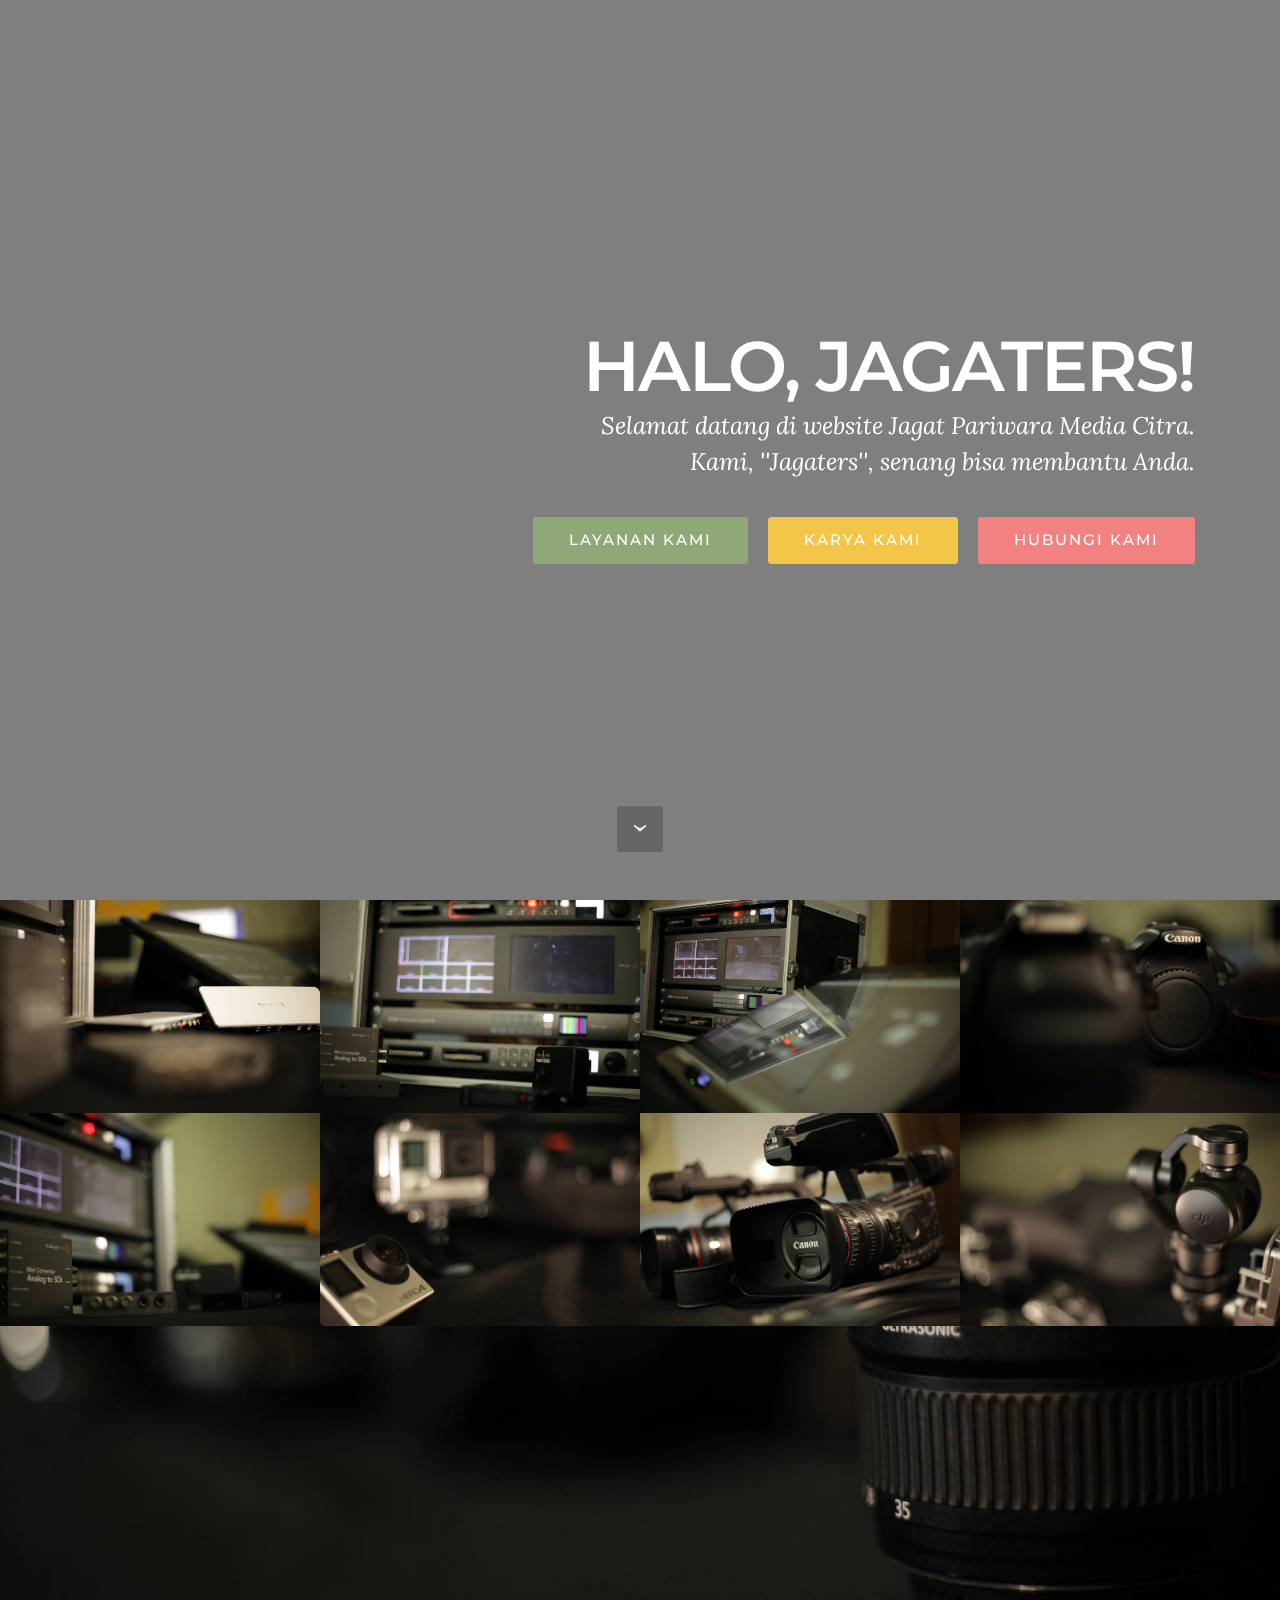
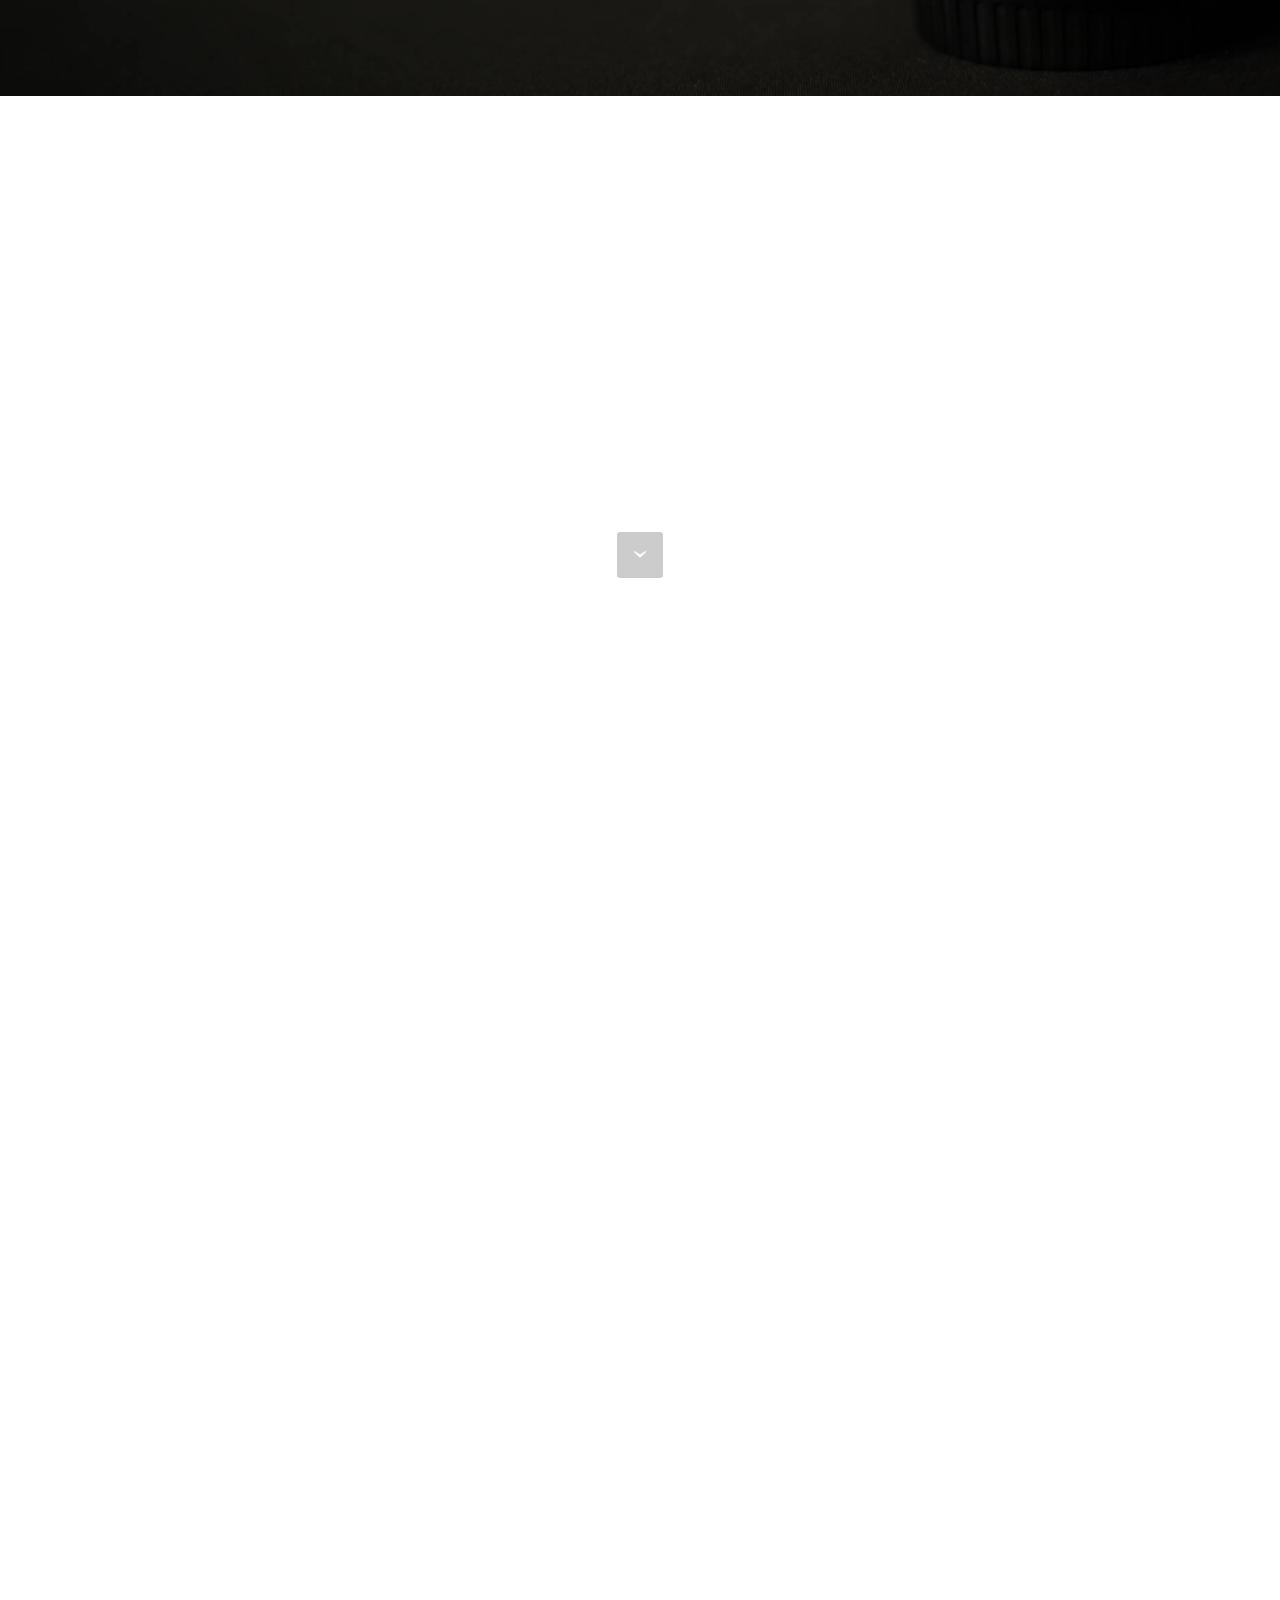
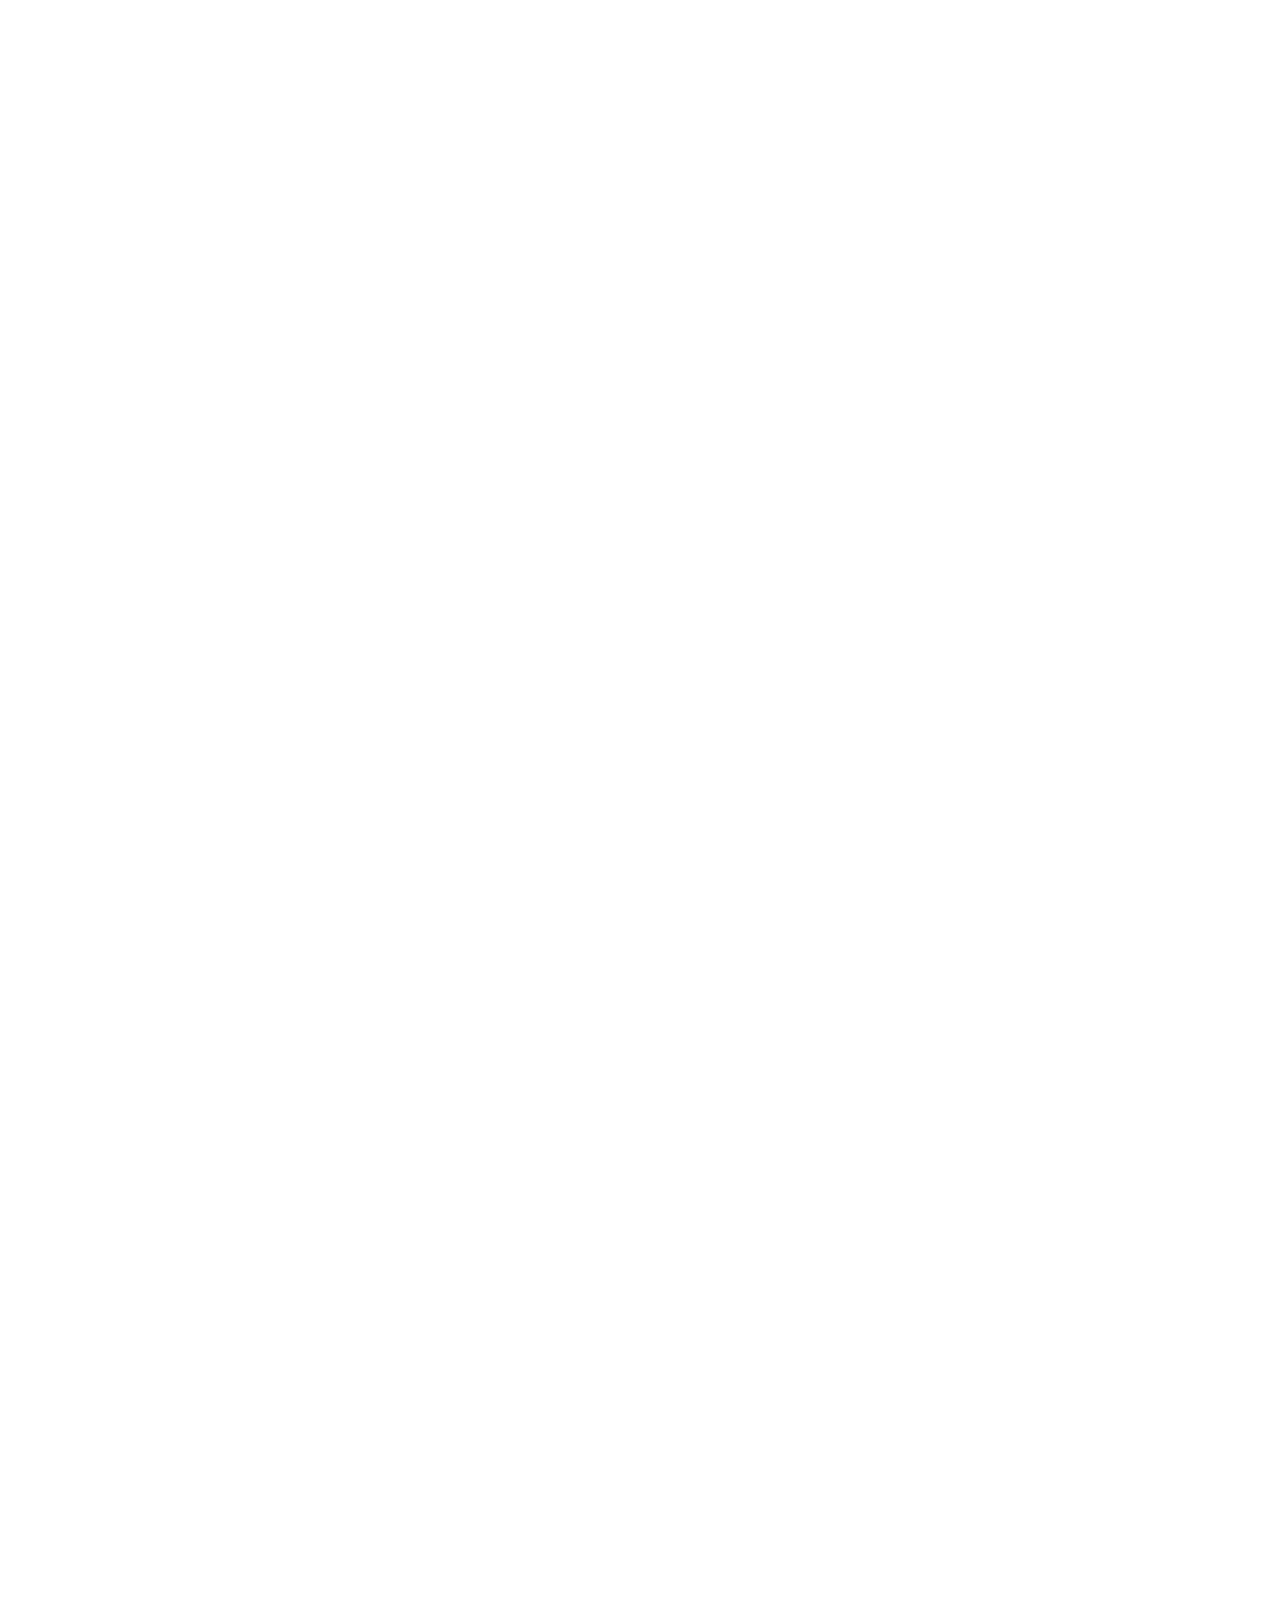
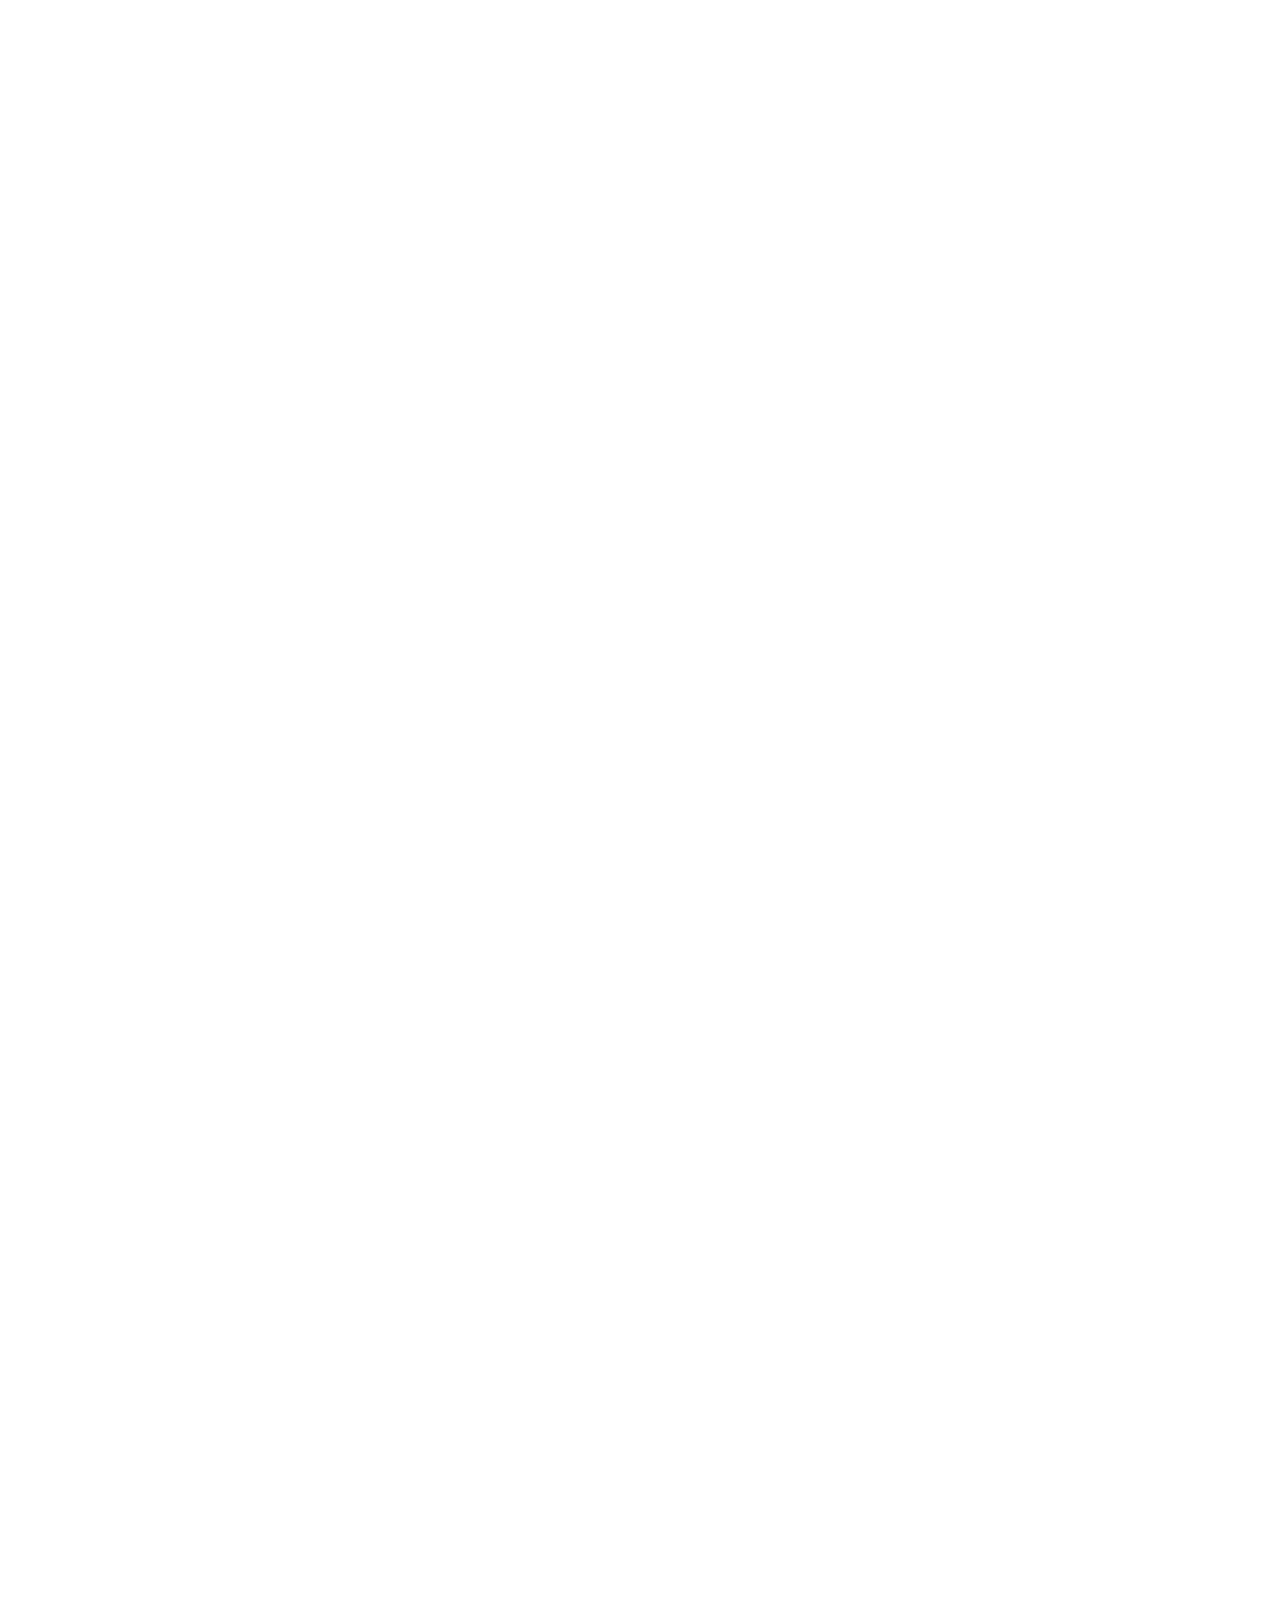
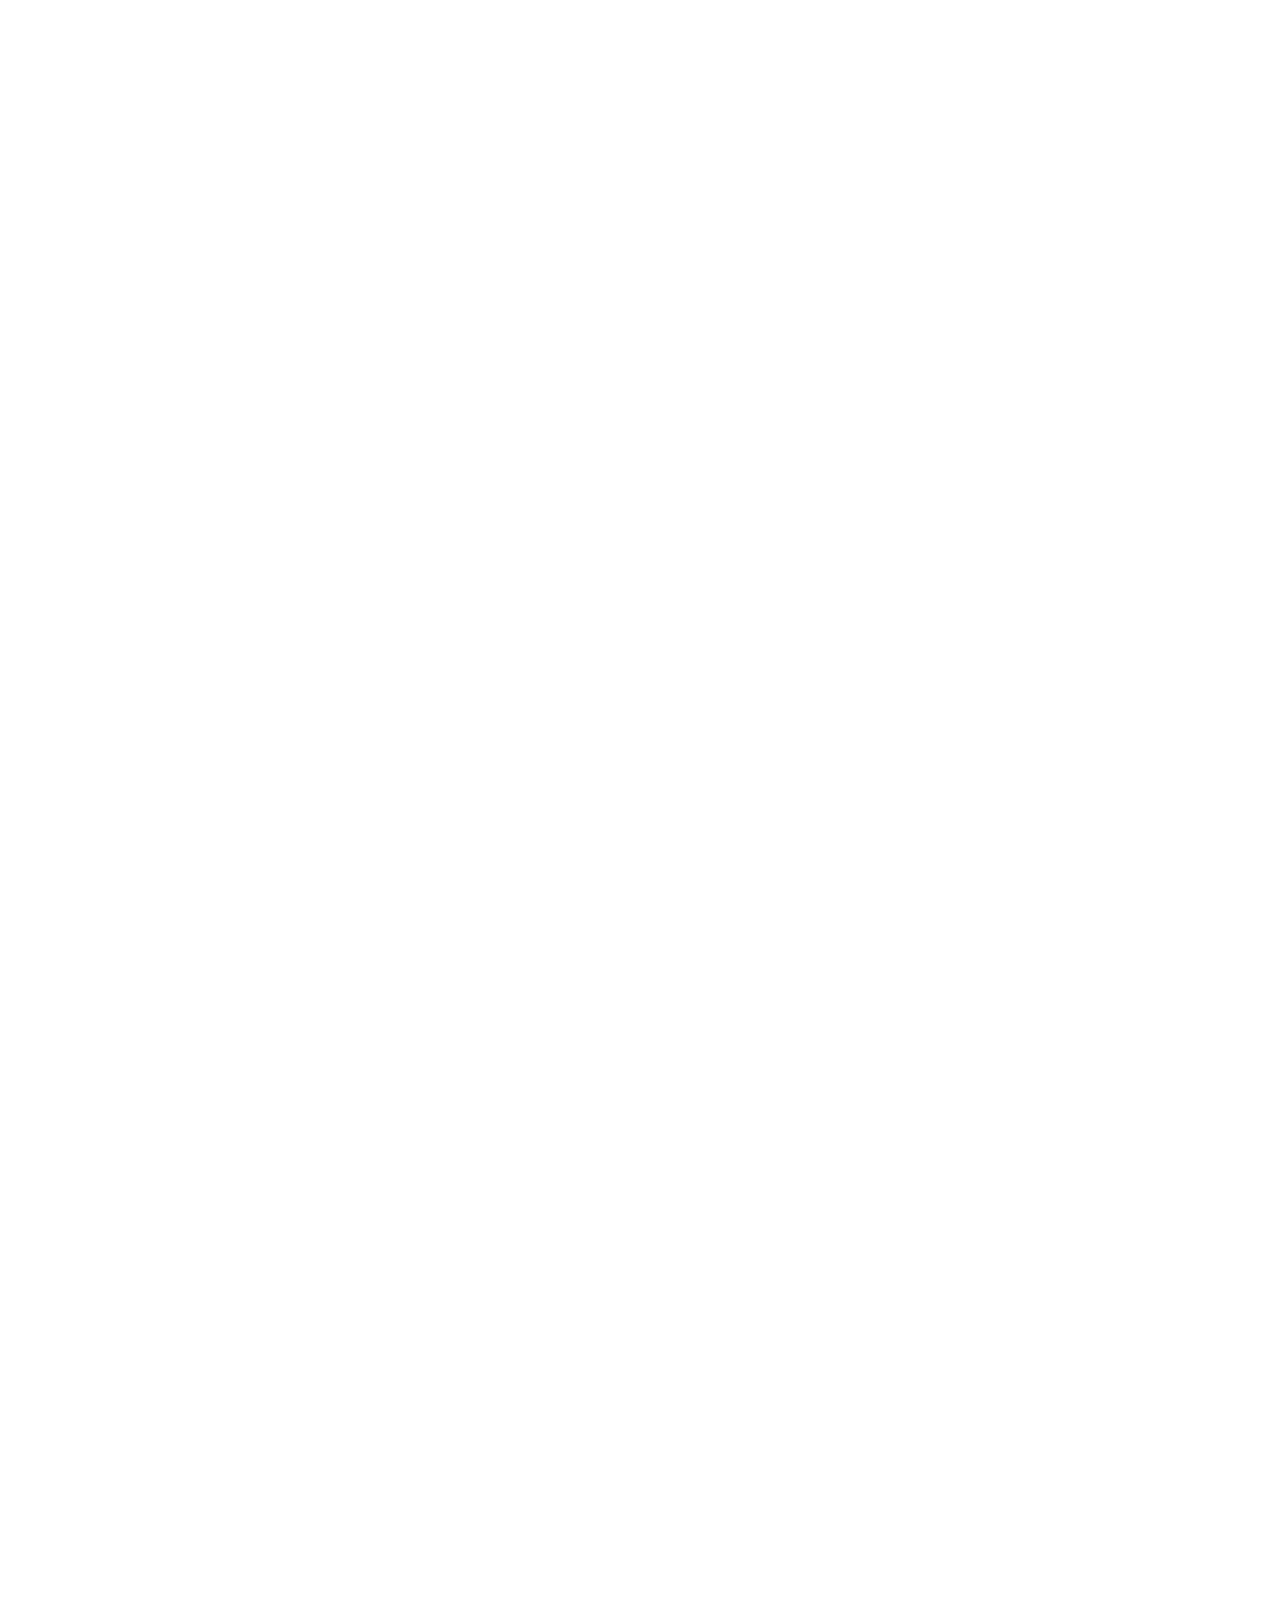
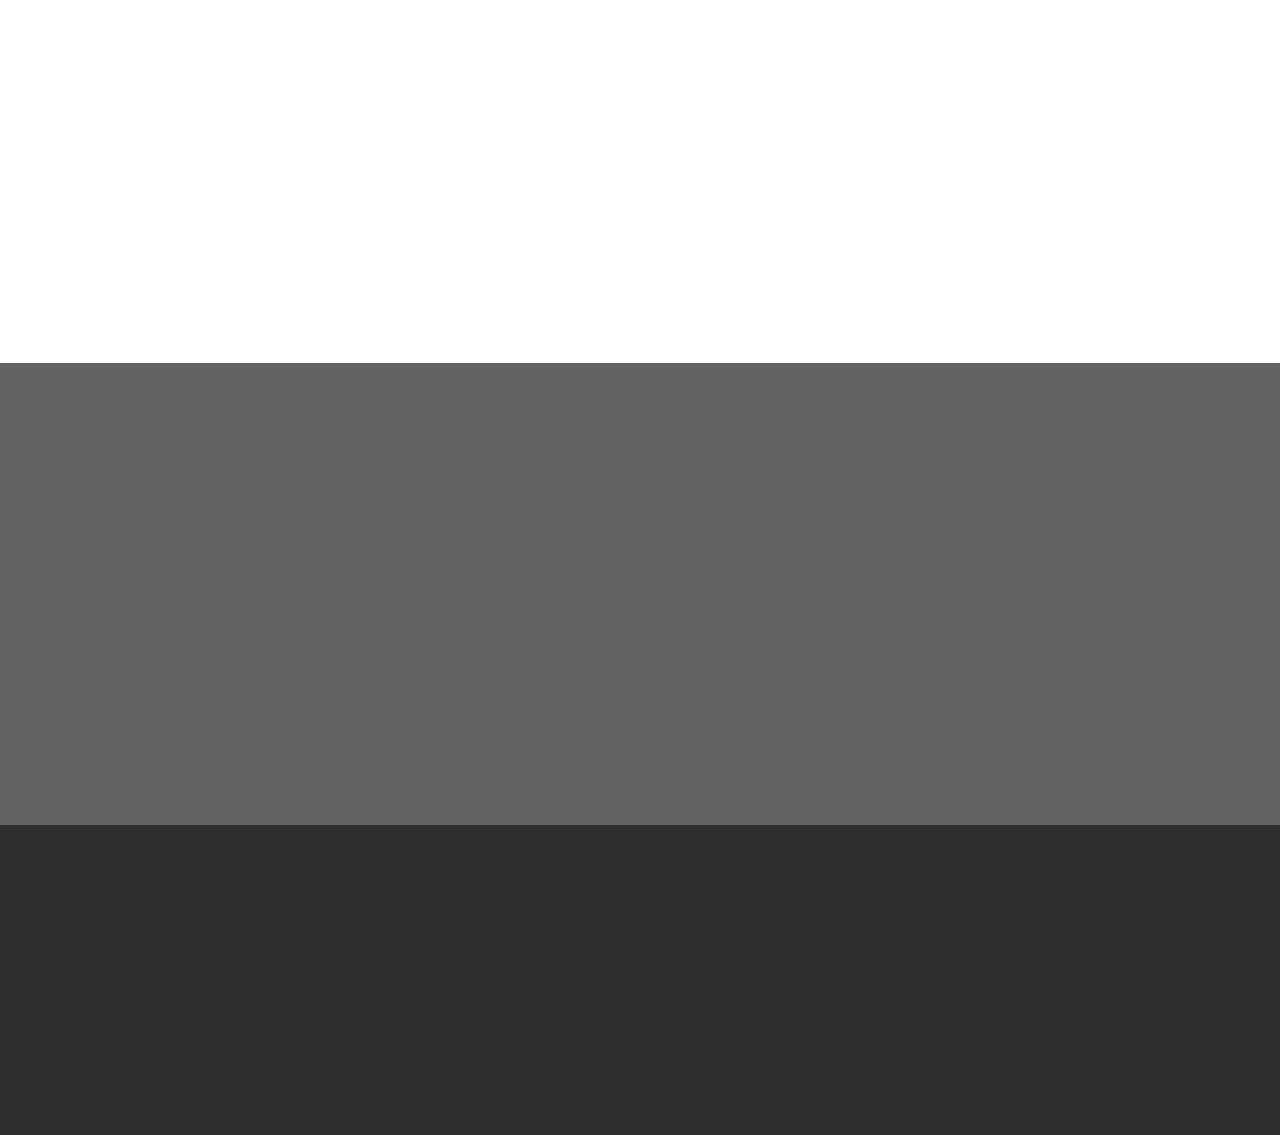
<file: index.html>
<!DOCTYPE html>
<html  >
<head>
  <!-- Site made with Mobirise Website Builder v4.12.3, https://mobirise.com -->
  <meta charset="UTF-8">
  <meta http-equiv="X-UA-Compatible" content="IE=edge">
  <meta name="generator" content="Mobirise v4.12.3, mobirise.com">
  <meta name="viewport" content="width=device-width, initial-scale=1, minimum-scale=1">
  <link rel="shortcut icon" href="assets/images/logo-jagat-alpha-3-128x74-65.png" type="image/x-icon">
  <meta name="description" content="">
  
  
  <title>jagat</title>
  <link rel="stylesheet" href="https://fonts.googleapis.com/css?family=Montserrat:400,700">
  <link rel="stylesheet" href="https://fonts.googleapis.com/css?family=Raleway:100,100i,200,200i,300,300i,400,400i,500,500i,600,600i,700,700i,800,800i,900,900i">
  <link rel="stylesheet" href="https://fonts.googleapis.com/css?family=Lora:400,700,400italic,700italic&subset=latin">
  <link rel="stylesheet" href="assets/et-line-font-plugin/style.css">
  <link rel="stylesheet" href="assets/tether/tether.min.css">
  <link rel="stylesheet" href="assets/bootstrap/css/bootstrap.min.css">
  <link rel="stylesheet" href="assets/animatecss/animate.min.css">
  <link rel="stylesheet" href="assets/socicon/css/styles.css">
  <link rel="stylesheet" href="assets/theme/css/style.css">
  <link rel="stylesheet" href="assets/mobirise-gallery/style.css">
  <link rel="preload" as="style" href="assets/mobirise/css/mbr-additional.css"><link rel="stylesheet" href="assets/mobirise/css/mbr-additional.css" type="text/css">
  
  
  
</head>
<body>

<!-- Analytics -->
<script>
  (function(i,s,o,g,r,a,m){i['GoogleAnalyticsObject']=r;i[r]=i[r]||function(){
  (i[r].q=i[r].q||[]).push(arguments)},i[r].l=1*new Date();a=s.createElement(o),
  m=s.getElementsByTagName(o)[0];a.async=1;a.src=g;m.parentNode.insertBefore(a,m)
  })(window,document,'script','https://www.google-analytics.com/analytics.js','ga');

  ga('create', 'UA-89871030-2', 'auto');
  ga('send', 'pageview');

</script>
<!-- /Analytics -->


  <section class="mbr-section mbr-section-hero mbr-section-full mbr-section-with-arrow" id="header4-19" data-bg-video="https://www.youtube.com/embed/JpFytJbbA7Y?rel=0&amp;amp;showinfo=0&amp;autoplay=0&amp;loop=0" data-rv-view="93">

    <div class="mbr-overlay" style="opacity: 0.5; background-color: rgb(0, 0, 0);"></div>

    <div class="mbr-table-cell">

        <div class="container">
            <div class="row">
                <div class="mbr-section col-md-10 col-md-offset-2 text-xs-right">

                    <h1 class="mbr-section-title display-1">HALO, JAGATERS!</h1>
                    <p class="mbr-section-lead lead">Selamat datang di website Jagat Pariwara Media Citra.<br>Kami, ''Jagaters'', senang bisa membantu Anda.<br></p>
                    <div class="mbr-section-btn"><a class="btn btn-lg btn-success" href="index.html#header3-d">LAYANAN KAMI</a> <a class="btn btn-lg btn-warning" href="index.html#header3-16">KARYA KAMI</a>  <a class="btn btn-lg btn-danger" href="#bottom">HUBUNGI KAMI</a></div>
                </div>
            </div>
        </div>
    </div>

    <div class="mbr-arrow mbr-arrow-floating" aria-hidden="true"><a href="#gallery1-1c"><i class="mbr-arrow-icon"></i></a></div>

</section>

<section class="engine"><a href="https://mobirise.info/n">simple web templates</a></section><section class="mbr-gallery mbr-section mbr-section-nopadding mbr-slider-carousel" data-filter="false" id="gallery1-1c" data-rv-view="96" style="background-color: rgb(255, 255, 255); padding-top: 0rem; padding-bottom: 0rem;">
    <!-- Filter -->
    

    <!-- Gallery -->
    <div class="mbr-gallery-row">
        <div class=" mbr-gallery-layout-default">
            <div>
                <div>
                    <div class="mbr-gallery-item mbr-gallery-item__mobirise3 mbr-gallery-item--p0" data-video-url="false" data-tags="Awesome">
                        <div href="#lb-gallery1-1c" data-slide-to="0" data-toggle="modal">
                            
                            

                            <img src="assets/images/img-1338-2000x1333-58-800x533-72.jpg">
                            
                            <span class="icon-focus"></span>
                            
                        </div>
                    </div><div class="mbr-gallery-item mbr-gallery-item__mobirise3 mbr-gallery-item--p0" data-video-url="false" data-tags="Responsive">
                        <div href="#lb-gallery1-1c" data-slide-to="1" data-toggle="modal">
                            
                            

                            <img src="assets/images/img-1332-2000x1333-18-800x533-3.jpg">
                            
                            <span class="icon-focus"></span>
                            
                        </div>
                    </div><div class="mbr-gallery-item mbr-gallery-item__mobirise3 mbr-gallery-item--p0" data-video-url="false" data-tags="Animated">
                        <div href="#lb-gallery1-1c" data-slide-to="2" data-toggle="modal">
                            
                            

                            <img src="assets/images/img-1320-2000x1333-68-800x533-32.jpg">
                            
                            <span class="icon-focus"></span>
                            
                        </div>
                    </div><div class="mbr-gallery-item mbr-gallery-item__mobirise3 mbr-gallery-item--p0" data-video-url="false" data-tags="Animated">
                        <div href="#lb-gallery1-1c" data-slide-to="3" data-toggle="modal">
                            
                            

                            <img src="assets/images/img-1306-2000x1333-39-800x533-26.jpg">
                            
                            <span class="icon-focus"></span>
                            
                        </div>
                    </div><div class="mbr-gallery-item mbr-gallery-item__mobirise3 mbr-gallery-item--p0" data-video-url="false" data-tags="Creative">
                        <div href="#lb-gallery1-1c" data-slide-to="4" data-toggle="modal">
                            
                            

                            <img src="assets/images/img-1330-2000x1333-62-800x533-84.jpg">
                            
                            <span class="icon-focus"></span>
                            
                        </div>
                    </div><div class="mbr-gallery-item mbr-gallery-item__mobirise3 mbr-gallery-item--p0" data-video-url="false" data-tags="Awesome">
                        <div href="#lb-gallery1-1c" data-slide-to="5" data-toggle="modal">
                            
                            

                            <img src="assets/images/img-1299-2000x1333-53-800x533-88.jpg">
                            
                            <span class="icon-focus"></span>
                            
                        </div>
                    </div><div class="mbr-gallery-item mbr-gallery-item__mobirise3 mbr-gallery-item--p0" data-video-url="false" data-tags="Beautiful">
                        <div href="#lb-gallery1-1c" data-slide-to="6" data-toggle="modal">
                            
                            

                            <img src="assets/images/img-1261-2000x1333-96-800x533-6.jpg">
                            
                            <span class="icon-focus"></span>
                            
                        </div>
                    </div><div class="mbr-gallery-item mbr-gallery-item__mobirise3 mbr-gallery-item--p0" data-video-url="false" data-tags="Responsive">
                        <div href="#lb-gallery1-1c" data-slide-to="7" data-toggle="modal">
                            
                            

                            <img src="assets/images/img-1297-2000x1333-74-800x533-12.jpg">
                            
                            <span class="icon-focus"></span>
                            
                        </div>
                    </div>
                </div>
            </div>
            <div class="clearfix"></div>
        </div>
    </div>

    <!-- Lightbox -->
    <div data-app-prevent-settings="" class="mbr-slider modal fade carousel slide" tabindex="-1" data-keyboard="true" data-interval="false" id="lb-gallery1-1c">
        <div class="modal-dialog">
            <div class="modal-content">
                <div class="modal-body">
                    <ol class="carousel-indicators">
                        <li data-app-prevent-settings="" data-target="#lb-gallery1-1c" data-slide-to="0"></li><li data-app-prevent-settings="" data-target="#lb-gallery1-1c" data-slide-to="1"></li><li data-app-prevent-settings="" data-target="#lb-gallery1-1c" data-slide-to="2"></li><li data-app-prevent-settings="" data-target="#lb-gallery1-1c" class=" active" data-slide-to="3"></li><li data-app-prevent-settings="" data-target="#lb-gallery1-1c" data-slide-to="4"></li><li data-app-prevent-settings="" data-target="#lb-gallery1-1c" data-slide-to="5"></li><li data-app-prevent-settings="" data-target="#lb-gallery1-1c" data-slide-to="6"></li><li data-app-prevent-settings="" data-target="#lb-gallery1-1c" data-slide-to="7"></li>
                    </ol>
                    <div class="carousel-inner">
                        <div class="carousel-item">
                            <img src="assets/images/img-1338-2000x1333-58.jpg">
                        </div><div class="carousel-item">
                            <img src="assets/images/img-1332-2000x1333-18.jpg">
                        </div><div class="carousel-item">
                            <img src="assets/images/img-1320-2000x1333-68.jpg">
                        </div><div class="carousel-item active">
                            <img src="assets/images/img-1306-2000x1333-39.jpg">
                        </div><div class="carousel-item">
                            <img src="assets/images/img-1330-2000x1333-62.jpg">
                        </div><div class="carousel-item">
                            <img src="assets/images/img-1299-2000x1333-53.jpg">
                        </div><div class="carousel-item">
                            <img src="assets/images/img-1261-2000x1333-96.jpg">
                        </div><div class="carousel-item">
                            <img src="assets/images/img-1297-2000x1333-74.jpg">
                        </div>
                    </div>
                    <a class="left carousel-control" role="button" data-slide="prev" href="#lb-gallery1-1c">
                        <span class="icon-prev" aria-hidden="true"></span>
                        <span class="sr-only">Previous</span>
                    </a>
                    <a class="right carousel-control" role="button" data-slide="next" href="#lb-gallery1-1c">
                        <span class="icon-next" aria-hidden="true"></span>
                        <span class="sr-only">Next</span>
                    </a>

                    <a class="close" href="#" role="button" data-dismiss="modal">
                        <span aria-hidden="true">×</span>
                        <span class="sr-only">Close</span>
                    </a>
                </div>
            </div>
        </div>
    </div>
</section>

<section class="mbr-section mbr-section-hero mbr-section-full mbr-section-with-arrow mbr-parallax-background" id="header1-h" data-rv-view="131" style="background-image: url(assets/images/img-1300-2000x1333-2.jpg);">

    

    <div class="mbr-table-cell">

        <div class="container">
            <div class="row">
                <div class="mbr-section col-md-10 col-md-offset-1 text-xs-center">

                    <h1 class="mbr-section-title display-1">JAGATERS!<br></h1>
                    <p class="mbr-section-lead lead">Kami adalah Jagaters! Kumpulan orang-orang kreatif di bidang multimedia. Sejak 2010, kami fokus pada jasa produksi konten dan siaran langsung. &nbsp;</p>
                    
                </div>
            </div>
        </div>
    </div>

    <div class="mbr-arrow mbr-arrow-floating" aria-hidden="true"><a href="#header3-d"><i class="mbr-arrow-icon"></i></a></div>

</section>

<section class="mbr-section mbr-section__container article" id="header3-d" data-rv-view="134" style="background-color: rgb(255, 255, 255); padding-top: 20px; padding-bottom: 20px;">
    <div class="container">
        <div class="row">
            <div class="col-xs-12">
                <h3 class="mbr-section-title display-2">LAYANAN KAMI</h3>
                <p class="mbr-section-subtitle">Empat Layanan Kami Saat Ini</p>
            </div>
        </div>
    </div>
</section>

<section class="mbr-cards mbr-section mbr-section-nopadding" id="features3-4" data-rv-view="136" style="background-color: rgb(255, 255, 255);">

    

    <div class="mbr-cards-row row">
        <div class="mbr-cards-col col-xs-12 col-lg-3" style="padding-top: 80px; padding-bottom: 80px;">
            <div class="container">
              <div class="card cart-block">
                  <div class="card-img"><img src="assets/images/img-1261-600x400-25.jpg" class="card-img-top"></div>
                  <div class="card-block">
                    <h4 class="card-title">Persewaan</h4>
                    <h5 class="card-subtitle">Perangkat Multimedia</h5>
                    <p class="card-text">Kami menyediakan peralatan produksi multimedia lengkap untuk dokumentasi berbagai event..</p>
                    
                    </div>
                </div>
            </div>
        </div>
        <div class="mbr-cards-col col-xs-12 col-lg-3" style="padding-top: 80px; padding-bottom: 80px;">
            <div class="container">
                <div class="card cart-block">
                    <div class="card-img"><img src="assets/images/img-5728-123-600x400-45.jpg" class="card-img-top"></div>
                    <div class="card-block">
                        <h4 class="card-title">Produksi</h4>
                        <h5 class="card-subtitle">Konten Multimedia</h5>
                        <p class="card-text">Kami melayani jasa produksi dan editing konten video untuk company profile maupun presentasi.</p>
                        
                    </div>
                </div>
            </div>
        </div>
        <div class="mbr-cards-col col-xs-12 col-lg-3" style="padding-top: 80px; padding-bottom: 80px;">
            <div class="container">
                <div class="card cart-block">
                    <div class="card-img"><img src="assets/images/img-5786-600x400-97.jpg" class="card-img-top"></div>
                    <div class="card-block">
                        <h4 class="card-title">Live Streaming</h4>
                        <h5 class="card-subtitle">Dengan Bandwidth on Demand</h5>
                        <p class="card-text">Kami me;ayani jasa live streaming.berikut penyediaan bandwidth on demand di seluruh Indonesia</p>
                        
                    </div>
                </div>
            </div>
        </div>
        <div class="mbr-cards-col col-xs-12 col-lg-3" style="padding-top: 80px; padding-bottom: 80px;">
            <div class="container">
                <div class="card cart-block">
                    <div class="card-img"><img src="assets/images/img-1237-600x400-2.jpg" class="card-img-top"></div>
                    <div class="card-block">
                        <h4 class="card-title">&nbsp;Produksi Media</h4>
                        <h5 class="card-subtitle">Konvensional dan Digital</h5>
                        <p class="card-text">Kami juga melayani jasa pembuatan media konvensional seperti buku, majalah dan media digital</p>
                        
                    </div>
                </div>
            </div>
        </div>
        
        
    </div>
</section>

<section class="mbr-section mbr-section__container article" id="header3-16" data-rv-view="139" style="background-color: rgb(255, 255, 255); padding-top: 20px; padding-bottom: 20px;">
    <div class="container">
        <div class="row">
            <div class="col-xs-12">
                <h3 class="mbr-section-title display-2">PORTOFOLIO</h3>
                <p class="mbr-section-subtitle">Karya-karya Kami 2015-2016</p>
            </div>
        </div>
    </div>
</section>

<section class="mbr-cards mbr-section mbr-section-nopadding" id="features3-6" data-rv-view="141" style="background-color: rgb(255, 255, 255);">

    

    <div class="mbr-cards-row row">
        <div class="mbr-cards-col col-xs-12 col-lg-3" style="padding-top: 80px; padding-bottom: 80px;">
            <div class="container">
              <div class="card cart-block">
                  <div class="card-img"><img src="assets/images/vlcsnap-2016-12-29-14h35m24s548-600x345-15.png" class="card-img-top"></div>
                  <div class="card-block">
                    <h4 class="card-title">Bank Indonesia</h4>
                    <h5 class="card-subtitle">2015 - 2016</h5>
                    <p class="card-text">Pertemuan Bank Indonesia 2015 dan Pertemuan Bank Indonesia 2016</p>
                    
                    </div>
                </div>
            </div>
        </div>
        <div class="mbr-cards-col col-xs-12 col-lg-3" style="padding-top: 80px; padding-bottom: 80px;">
            <div class="container">
                <div class="card cart-block">
                    <div class="card-img"><img src="assets/images/vlcsnap-2016-12-28-19h45m55s300-600x340-29.png" class="card-img-top"></div>
                    <div class="card-block">
                        <h4 class="card-title">Dynamo</h4>
                        <h5 class="card-subtitle">2016</h5>
                        <p class="card-text">Peresmian Financial Technology Office Bank Indonesia 2016</p>
                        
                    </div>
                </div>
            </div>
        </div>
        <div class="mbr-cards-col col-xs-12 col-lg-3" style="padding-top: 80px; padding-bottom: 80px;">
            <div class="container">
                <div class="card cart-block">
                    <div class="card-img"><img src="assets/images/vlcsnap-2016-12-28-19h52m05s258-600x345-40.png" class="card-img-top"></div>
                    <div class="card-block">
                        <h4 class="card-title">Pegadaian</h4>
                        <h5 class="card-subtitle">2016</h5>
                        <p class="card-text">Konser Arie Lasso dalam rangka undian Kemilau Emas Pegadaian 2016</p>
                        
                    </div>
                </div>
            </div>
        </div>
        <div class="mbr-cards-col col-xs-12 col-lg-3" style="padding-top: 80px; padding-bottom: 80px;">
            <div class="container">
                <div class="card cart-block">
                    <div class="card-img"><img src="assets/images/duluxok-600x337-14.jpg" class="card-img-top"></div>
                    <div class="card-block">
                        <h4 class="card-title">Circle</h4>
                        <h5 class="card-subtitle">2016</h5>
                        <p class="card-text">Marketing Gathering Dulux 2016 dan<br>Designer Gathering Dulux 2016</p>
                        
                    </div>
                </div>
            </div>
        </div>
        
        
    </div>
</section>

<section class="mbr-cards mbr-section mbr-section-nopadding" id="features3-7" data-rv-view="144" style="background-color: rgb(255, 255, 255);">

    

    <div class="mbr-cards-row row">
        <div class="mbr-cards-col col-xs-12 col-lg-3" style="padding-top: 80px; padding-bottom: 80px;">
            <div class="container">
              <div class="card cart-block">
                  <div class="card-img"><img src="assets/images/img-1165-600x400-95.jpg" class="card-img-top"></div>
                  <div class="card-block">
                    <h4 class="card-title">Dynamo</h4>
                    <h5 class="card-subtitle">2016</h5>
                    <p class="card-text">Entrepreneur award Bank BRI</p>
                    
                    </div>
                </div>
            </div>
        </div>
        <div class="mbr-cards-col col-xs-12 col-lg-3" style="padding-top: 80px; padding-bottom: 80px;">
            <div class="container">
                <div class="card cart-block">
                    <div class="card-img"><img src="assets/images/bangkapemkab-600x400-73.jpg" class="card-img-top"></div>
                    <div class="card-block">
                        <h4 class="card-title">Pemkab Bangka Selatan</h4>
                        <h5 class="card-subtitle">2016</h5>
                        <p class="card-text">Live Fesival Toboali 2016</p>
                        
                    </div>
                </div>
            </div>
        </div>
        <div class="mbr-cards-col col-xs-12 col-lg-3" style="padding-top: 80px; padding-bottom: 80px;">
            <div class="container">
                <div class="card cart-block">
                    <div class="card-img"><img src="assets/images/img-4144-600x400-2.jpg" class="card-img-top"></div>
                    <div class="card-block">
                        <h4 class="card-title">Pegadaian</h4>
                        <h5 class="card-subtitle">2016</h5>
                        <p class="card-text">Seminar investasi emas 2016</p>
                        
                    </div>
                </div>
            </div>
        </div>
        <div class="mbr-cards-col col-xs-12 col-lg-3" style="padding-top: 80px; padding-bottom: 80px;">
            <div class="container">
                <div class="card cart-block">
                    <div class="card-img"><img src="assets/images/img-3647-600x400-32.jpg" class="card-img-top"></div>
                    <div class="card-block">
                        <h4 class="card-title">Doubletape</h4>
                        <h5 class="card-subtitle">2016</h5>
                        <p class="card-text">Studio Webinar GSK Indonesia</p>
                        
                    </div>
                </div>
            </div>
        </div>
        
        
    </div>
</section>

<section class="mbr-cards mbr-section mbr-section-nopadding" id="features3-8" data-rv-view="147" style="background-color: rgb(255, 255, 255);">

    

    <div class="mbr-cards-row row">
        <div class="mbr-cards-col col-xs-12 col-lg-3" style="padding-top: 80px; padding-bottom: 80px;">
            <div class="container">
              <div class="card cart-block">
                  <div class="card-img"><img src="assets/images/vlcsnap-2016-12-28-20h18m56s706-600x340-58.png" class="card-img-top"></div>
                  <div class="card-block">
                    <h4 class="card-title">Doubletape</h4>
                    <h5 class="card-subtitle">2016</h5>
                    <p class="card-text">Seri Webinar Kedokteran 2016</p>
                    
                    </div>
                </div>
            </div>
        </div>
        <div class="mbr-cards-col col-xs-12 col-lg-3" style="padding-top: 80px; padding-bottom: 80px;">
            <div class="container">
                <div class="card cart-block">
                    <div class="card-img"><img src="assets/images/djarumok-600x337-60.jpg" class="card-img-top"></div>
                    <div class="card-block">
                        <h4 class="card-title">PT Djarum</h4>
                        <h5 class="card-subtitle">2016</h5>
                        <p class="card-text">Live Event Piala Dunia 2016</p>
                        
                    </div>
                </div>
            </div>
        </div>
        <div class="mbr-cards-col col-xs-12 col-lg-3" style="padding-top: 80px; padding-bottom: 80px;">
            <div class="container">
                <div class="card cart-block">
                    <div class="card-img"><img src="assets/images/vlcsnap-2016-12-28-20h58m02s890-600x345-62.png" class="card-img-top"></div>
                    <div class="card-block">
                        <h4 class="card-title">Kementerian Pariwisata</h4>
                        <h5 class="card-subtitle">2015 - 2017</h5>
                        <p class="card-text">Pembangunan Pesona Indonesia TV</p>
                        
                    </div>
                </div>
            </div>
        </div>
        <div class="mbr-cards-col col-xs-12 col-lg-3" style="padding-top: 80px; padding-bottom: 80px;">
            <div class="container">
                <div class="card cart-block">
                    <div class="card-img"><img src="assets/images/ext-600x337-37.png" class="card-img-top"></div>
                    <div class="card-block">
                        <h4 class="card-title">TRG Investama</h4>
                        <h5 class="card-subtitle">2015 - 2016</h5>
                        <p class="card-text">Permbangunan Verta TV</p>
                        
                    </div>
                </div>
            </div>
        </div>
        
        
    </div>
</section>

<section class="mbr-cards mbr-section mbr-section-nopadding" id="features3-i" data-rv-view="150" style="background-color: rgb(255, 255, 255);">

    

    <div class="mbr-cards-row row">
        <div class="mbr-cards-col col-xs-12 col-lg-3" style="padding-top: 80px; padding-bottom: 80px;">
            <div class="container">
              <div class="card cart-block">
                  <div class="card-img"><img src="assets/images/keishaok-600x400-27.jpg" class="card-img-top"></div>
                  <div class="card-block">
                    <h4 class="card-title">Keysha &amp; Dave</h4>
                    <h5 class="card-subtitle">2016</h5>
                    <p class="card-text">Live streaming akad nikah dan pernikahan Keysha (Jakarta) &amp; Dave (London)</p>
                    
                    </div>
                </div>
            </div>
        </div>
        <div class="mbr-cards-col col-xs-12 col-lg-3" style="padding-top: 80px; padding-bottom: 80px;">
            <div class="container">
                <div class="card cart-block">
                    <div class="card-img"><img src="assets/images/anjungan-ok-600x400-43.jpg" class="card-img-top"></div>
                    <div class="card-block">
                        <h4 class="card-title">Anjungan &nbsp;- TMII</h4>
                        <h5 class="card-subtitle">2016</h5>
                        <p class="card-text">Live streaming Pentas Kebudayaan Sumatera Utara</p>
                        
                    </div>
                </div>
            </div>
        </div>
        <div class="mbr-cards-col col-xs-12 col-lg-3" style="padding-top: 80px; padding-bottom: 80px;">
            <div class="container">
                <div class="card cart-block">
                    <div class="card-img"><img src="assets/images/img-3564-600x400-60.jpg" class="card-img-top"></div>
                    <div class="card-block">
                        <h4 class="card-title">Wardah Cosmetic</h4>
                        <h5 class="card-subtitle">2016</h5>
                        <p class="card-text">Live streaming Knowledge Sharing bersama CEO Wardah Cosmetics</p>
                        
                    </div>
                </div>
            </div>
        </div>
        <div class="mbr-cards-col col-xs-12 col-lg-3" style="padding-top: 80px; padding-bottom: 80px;">
            <div class="container">
                <div class="card cart-block">
                    <div class="card-img"><img src="assets/images/img-2933-600x400-5.jpg" class="card-img-top"></div>
                    <div class="card-block">
                        <h4 class="card-title">MPR- RI</h4>
                        <h5 class="card-subtitle">2016</h5>
                        <p class="card-text">Produksi iklan layanan masyarakat Majelis Permusyawaratan Rakyat.</p>
                        
                    </div>
                </div>
            </div>
        </div>
        
        
    </div>
</section>

<section class="mbr-cards mbr-section mbr-section-nopadding" id="features3-z" data-rv-view="153" style="background-color: rgb(255, 255, 255);">

    

    <div class="mbr-cards-row row">
        <div class="mbr-cards-col col-xs-12 col-lg-3" style="padding-top: 80px; padding-bottom: 80px;">
            <div class="container">
              <div class="card cart-block">
                  <div class="card-img"><img src="assets/images/cummuterlineok-copy-600x400-73.jpg" class="card-img-top"></div>
                  <div class="card-block">
                    <h4 class="card-title">DMC - TEO</h4>
                    <h5 class="card-subtitle">2016</h5>
                    <p class="card-text">Company Profile PT KAI - Commuter Line Jabodetabek</p>
                    
                    </div>
                </div>
            </div>
        </div>
        <div class="mbr-cards-col col-xs-12 col-lg-3" style="padding-top: 80px; padding-bottom: 80px;">
            <div class="container">
                <div class="card cart-block">
                    <div class="card-img"><img src="assets/images/desktop.jpg" class="card-img-top"></div>
                    <div class="card-block">
                        <h4 class="card-title">Alumni Stiper</h4>
                        <h5 class="card-subtitle">2016</h5>
                        <p class="card-text">Live streaming Reuni Akbar Keluarga Alumni Stiper 2016</p>
                        
                    </div>
                </div>
            </div>
        </div>
        <div class="mbr-cards-col col-xs-12 col-lg-3" style="padding-top: 80px; padding-bottom: 80px;">
            <div class="container">
                <div class="card cart-block">
                    <div class="card-img"><img src="assets/images/kartanu-ok-600x400-19.jpg" class="card-img-top"></div>
                    <div class="card-block">
                        <h4 class="card-title">PB Nahdlatul Ulama</h4>
                        <h5 class="card-subtitle">2016</h5>
                        <p class="card-text">Launching Kartanu (Kartu Anggota NU) Kerjasama Bank Mandiri</p>
                        
                    </div>
                </div>
            </div>
        </div>
        <div class="mbr-cards-col col-xs-12 col-lg-3" style="padding-top: 80px; padding-bottom: 80px;">
            <div class="container">
                <div class="card cart-block">
                    <div class="card-img"><img src="assets/images/chattycash-ok-600x400-33.jpg" class="card-img-top"></div>
                    <div class="card-block">
                        <h4 class="card-title">Bostonprice Asia</h4>
                        <h5 class="card-subtitle">2016</h5>
                        <p class="card-text">Launching mobile apps ChattyCash karya anak bangsa 2016.</p>
                        
                    </div>
                </div>
            </div>
        </div>
        
        
    </div>
</section>

<section class="mbr-cards mbr-section mbr-section-nopadding" id="features3-10" data-rv-view="156" style="background-color: rgb(255, 255, 255);">

    

    <div class="mbr-cards-row row">
        <div class="mbr-cards-col col-xs-12 col-lg-3" style="padding-top: 80px; padding-bottom: 80px;">
            <div class="container">
              <div class="card cart-block">
                  <div class="card-img"><img src="assets/images/bostonpriceok-600x400-70.jpg" class="card-img-top"></div>
                  <div class="card-block">
                    <h4 class="card-title">Bostonprice Asia</h4>
                    <h5 class="card-subtitle">2016</h5>
                    <p class="card-text">Live Streaming Workshop Penyusunan Annual Report Berstandar Otoritas Jasa Keuangan 2016</p>
                    
                    </div>
                </div>
            </div>
        </div>
        <div class="mbr-cards-col col-xs-12 col-lg-3" style="padding-top: 80px; padding-bottom: 80px;">
            <div class="container">
                <div class="card cart-block">
                    <div class="card-img"><img src="assets/images/ayataayatok-600x400-61.jpg" class="card-img-top"></div>
                    <div class="card-block">
                        <h4 class="card-title">Anaf Afifi &amp; Thowaf&nbsp;</h4>
                        <h5 class="card-subtitle">2016</h5>
                        <p class="card-text">Penerbitan Buku Ayat-Ayat yang Disembelih melalui institusi Jagat Publishing.</p>
                        
                    </div>
                </div>
            </div>
        </div>
        <div class="mbr-cards-col col-xs-12 col-lg-3" style="padding-top: 80px; padding-bottom: 80px;">
            <div class="container">
                <div class="card cart-block">
                    <div class="card-img"><img src="assets/images/img-1231-600x400-10.jpg" class="card-img-top"></div>
                    <div class="card-block">
                        <h4 class="card-title">Pegadaian</h4>
                        <h5 class="card-subtitle">2015</h5>
                        <p class="card-text">Penerbitan buku Semua Orang Bisa Sukses (Jilid 1 dan 2) melalui institusi Jagat Publishing.</p>
                        
                    </div>
                </div>
            </div>
        </div>
        <div class="mbr-cards-col col-xs-12 col-lg-3" style="padding-top: 80px; padding-bottom: 80px;">
            <div class="container">
                <div class="card cart-block">
                    <div class="card-img"><img src="assets/images/akal-sehat-dahlan-iskan-ok-600x400-8.jpg" class="card-img-top"></div>
                    <div class="card-block">
                        <h4 class="card-title">Mitra JP Publishing</h4>
                        <h5 class="card-subtitle">2015</h5>
                        <p class="card-text">Penerbitan buku popular Akal Sehat Dahlan Iskan melalui institusi Mitra JP Publishing.</p>
                        
                    </div>
                </div>
            </div>
        </div>
        
        
    </div>
</section>

<section class="mbr-cards mbr-section mbr-section-nopadding" id="features3-1d" data-rv-view="159" style="background-color: rgb(255, 255, 255);">

    

    <div class="mbr-cards-row row">
        <div class="mbr-cards-col col-xs-12 col-lg-3" style="padding-top: 80px; padding-bottom: 80px;">
            <div class="container">
              <div class="card cart-block">
                  <div class="card-img"><img src="assets/images/smartfren-600x400-33.jpg" class="card-img-top"></div>
                  <div class="card-block">
                    <h4 class="card-title">Smart Telecom</h4>
                    <h5 class="card-subtitle">2015</h5>
                    <p class="card-text">Produksi materi training audio visual</p>
                    
                    </div>
                </div>
            </div>
        </div>
        <div class="mbr-cards-col col-xs-12 col-lg-3" style="padding-top: 80px; padding-bottom: 80px;">
            <div class="container">
                <div class="card cart-block">
                    <div class="card-img"><img src="assets/images/holding-pangangede-600x400-31.jpg" class="card-img-top"></div>
                    <div class="card-block">
                        <h4 class="card-title">BUMN Holding Pangan</h4>
                        <h5 class="card-subtitle">2016</h5>
                        <p class="card-text">Produksi materi presentasi audio visual</p>
                        
                    </div>
                </div>
            </div>
        </div>
        <div class="mbr-cards-col col-xs-12 col-lg-3" style="padding-top: 80px; padding-bottom: 80px;">
            <div class="container">
                <div class="card cart-block">
                    <div class="card-img"><img src="assets/images/taspen-600x399-63.jpg" class="card-img-top"></div>
                    <div class="card-block">
                        <h4 class="card-title">TASPEN</h4>
                        <h5 class="card-subtitle">2014-2015</h5>
                        <p class="card-text">Produksi PSA profil dan annual report audio visual</p>
                        
                    </div>
                </div>
            </div>
        </div>
        <div class="mbr-cards-col col-xs-12 col-lg-3" style="padding-top: 80px; padding-bottom: 80px;">
            <div class="container">
                <div class="card cart-block">
                    <div class="card-img"><img src="assets/images/bmw-ok-600x400-15.jpg" class="card-img-top"></div>
                    <div class="card-block">
                        <h4 class="card-title">PT. BMW Indonesia</h4>
                        <h5 class="card-subtitle">2015</h5>
                        <p class="card-text">Launching Mini Cooper Country Man</p>
                        
                    </div>
                </div>
            </div>
        </div>
        
        
    </div>
</section>

<section class="mbr-section mbr-section__container article" id="header3-12" data-rv-view="162" style="background-color: rgb(255, 255, 255); padding-top: 20px; padding-bottom: 20px;">
    <div class="container">
        <div class="row">
            <div class="col-xs-12">
                <h3 class="mbr-section-title display-2">PROYEK 2017</h3>
                <p class="mbr-section-subtitle">Beberapa proyek kami di tahun 2017</p>
            </div>
        </div>
    </div>
</section>

<section class="mbr-cards mbr-section mbr-section-nopadding" id="features3-11" data-rv-view="164" style="background-color: rgb(255, 255, 255);">

    

    <div class="mbr-cards-row row">
        <div class="mbr-cards-col col-xs-12 col-lg-3" style="padding-top: 80px; padding-bottom: 80px;">
            <div class="container">
              <div class="card cart-block">
                  <div class="card-img"><img src="assets/images/img-600x400.jpg" class="card-img-top"></div>
                  <div class="card-block">
                    <h4 class="card-title">Chevrolet LiveStreaming IIMS 2017</h4>
                    <h5 class="card-subtitle">2017</h5>
                    <p class="card-text">Livestream dari booth Chevrolet yang diselenggarakan di Indonesian International Motor Show (IIMS) 2017, &nbsp;Ji-Expo Kemayoran Jakarta Pusat</p>
                    
                    </div>
                </div>
            </div>
        </div>
        <div class="mbr-cards-col col-xs-12 col-lg-3" style="padding-top: 80px; padding-bottom: 80px;">
            <div class="container">
                <div class="card cart-block">
                    <div class="card-img"><img src="assets/images/img-1-600x400.jpg" class="card-img-top"></div>
                    <div class="card-block">
                        <h4 class="card-title">Writing In Actions (Webinar Series)</h4>
                        <h5 class="card-subtitle">2017</h5>
                        <p class="card-text">Webinar Series Bersama Anab Afifi yang diselnggarakan dari studio Tanjung Barat-Jakarta Selatan&nbsp;</p>
                        
                    </div>
                </div>
            </div>
        </div>
        <div class="mbr-cards-col col-xs-12 col-lg-3" style="padding-top: 80px; padding-bottom: 80px;">
            <div class="container">
                <div class="card cart-block">
                    <div class="card-img"><img src="assets/images/gsk-600x400.jpg" class="card-img-top"></div>
                    <div class="card-block">
                        <h4 class="card-title">GSK Webinar Series 2017&nbsp;</h4>
                        <h5 class="card-subtitle">2017</h5>
                        <p class="card-text">Handling operasional stuidio webinar yang diadakan oleh perusahaan multinasional GSK (GlaxoSmithKline)&nbsp;</p>
                        
                    </div>
                </div>
            </div>
        </div>
        <div class="mbr-cards-col col-xs-12 col-lg-3" style="padding-top: 80px; padding-bottom: 80px;">
            <div class="container">
                <div class="card cart-block">
                    <div class="card-img"><img src="assets/images/radiobox-600x400.jpg" class="card-img-top"></div>
                    <div class="card-block">
                        <h4 class="card-title">Net. Radio Box</h4>
                        <h5 class="card-subtitle">2017</h5>
                        <p class="card-text">LiveStreaming Radio Box Net. TV</p>
                        
                    </div>
                </div>
            </div>
        </div>
        
        
    </div>
</section>

<section class="mbr-section mbr-section__container article" id="header3-1e" data-rv-view="167" style="background-color: rgb(255, 255, 255); padding-top: 20px; padding-bottom: 20px;">
    <div class="container">
        <div class="row">
            <div class="col-xs-12">
                <h3 class="mbr-section-title display-2">PROYEK 2020</h3>
                <p class="mbr-section-subtitle">Beberapa proyek kami di tahun 2020</p>
            </div>
        </div>
    </div>
</section>

<section class="mbr-cards mbr-section mbr-section-nopadding" id="features3-1f" data-rv-view="169" style="background-color: rgb(255, 255, 255);">

    

    <div class="mbr-cards-row row">
        <div class="mbr-cards-col col-xs-12 col-lg-3" style="padding-top: 80px; padding-bottom: 80px;">
            <div class="container">
              <div class="card cart-block">
                  <div class="card-img"><img src="assets/images/02.-60-tahun-adhikarya-600x400.jpg" class="card-img-top"></div>
                  <div class="card-block">
                    <h4 class="card-title">60 Tahun Pt. Adhikarya</h4>
                    <h5 class="card-subtitle">2020</h5>
                    <p class="card-text">Teleconfrence dan Livestreaming Perayaan Ulang Tahun Pt. Adhikarya (persero) Ke-60</p>
                    
                    </div>
                </div>
            </div>
        </div>
        <div class="mbr-cards-col col-xs-12 col-lg-3" style="padding-top: 80px; padding-bottom: 80px;">
            <div class="container">
                <div class="card cart-block">
                    <div class="card-img"><img src="assets/images/02.-pelatihan-vaksinologi-satgas-imunisasi-idai-palankaraya-15-16-mart-2020-600x400.jpg" class="card-img-top"></div>
                    <div class="card-block">
                        <h4 class="card-title">Pelatihan Vaksinologi Satgas Imunisasi IDAI Palankaraya&nbsp;</h4>
                        <h5 class="card-subtitle">15-16 Maret 2020</h5>
                        <p class="card-text">Livestreaming Pelatihan Vaksinologi Satgas Imunisasi IDAI Palankaraya &nbsp;</p>
                        
                    </div>
                </div>
            </div>
        </div>
        <div class="mbr-cards-col col-xs-12 col-lg-3" style="padding-top: 80px; padding-bottom: 80px;">
            <div class="container">
                <div class="card cart-block">
                    <div class="card-img"><img src="assets/images/01-serviere-01-mart-2020-600x400.jpg" class="card-img-top"></div>
                    <div class="card-block">
                        <h4 class="card-title">Webinar Farmasi Servier</h4>
                        <h5 class="card-subtitle">2020</h5>
                        <p class="card-text">Teleconfrence dan Livestreaming Seri Webinar Farmasi dan Kedokteran Servier</p>
                        
                    </div>
                </div>
            </div>
        </div>
        <div class="mbr-cards-col col-xs-12 col-lg-3" style="padding-top: 80px; padding-bottom: 80px;">
            <div class="container">
                <div class="card cart-block">
                    <div class="card-img"><img src="assets/images/04.-ppni-17-mar-2020-600x400.jpg" class="card-img-top"></div>
                    <div class="card-block">
                        <h4 class="card-title">Pertemuan Tahunan PPNI</h4>
                        <h5 class="card-subtitle">2020</h5>
                        <p class="card-text">Teleconfrence dan Livestreaming Pertemuan Tahunan Persatuan Perawat Nasional Indonesia (PPNI)</p>
                        
                    </div>
                </div>
            </div>
        </div>
        
        
    </div>
</section>

<section class="mbr-cards mbr-section mbr-section-nopadding" id="features3-1j" data-rv-view="191" style="background-color: rgb(255, 255, 255);">

    

    <div class="mbr-cards-row row">
        <div class="mbr-cards-col col-xs-12 col-lg-3" style="padding-top: 80px; padding-bottom: 80px;">
            <div class="container">
              <div class="card cart-block">
                  <div class="card-img"><img src="assets/images/02.-indeks-kerawanan-pemilu-serentak-2020-25-feb-2020-600x400.jpg" class="card-img-top"></div>
                  <div class="card-block">
                    <h4 class="card-title">Indeks Kerawanan Pemilu Serentak&nbsp;</h4>
                    <h5 class="card-subtitle">&nbsp;25 Feb 2020</h5>
                    <p class="card-text">Teleconfrence dan Livestreaming Indeks Kerawanan Pemilu Serentak oleh Bawaslu</p>
                    
                    </div>
                </div>
            </div>
        </div>
        <div class="mbr-cards-col col-xs-12 col-lg-3" style="padding-top: 80px; padding-bottom: 80px;">
            <div class="container">
                <div class="card cart-block">
                    <div class="card-img"><img src="assets/images/02.-launching-link-aja-syariah-14-apr-2020-600x400.jpg" class="card-img-top"></div>
                    <div class="card-block">
                        <h4 class="card-title">Launching Link Aja Syariah</h4>
                        <h5 class="card-subtitle">Mei 2020</h5>
                        <p class="card-text">Livestreaming, Tele Press Confrence, &amp; Launching Produk digital Link Aja Syariah</p>
                        
                    </div>
                </div>
            </div>
        </div>
        <div class="mbr-cards-col col-xs-12 col-lg-3" style="padding-top: 80px; padding-bottom: 80px;">
            <div class="container">
                <div class="card cart-block">
                    <div class="card-img"><img src="assets/images/02-online-training-menuju-sertifikasi-kemenkraf-600x400.jpg" class="card-img-top"></div>
                    <div class="card-block">
                        <h4 class="card-title">Online Training - Menuju Sertifikasi Kemenkraf</h4>
                        <h5 class="card-subtitle">2020</h5>
                        <p class="card-text">Online Training - Menuju Sertifikasi Kemenkraf 2020</p>
                        
                    </div>
                </div>
            </div>
        </div>
        <div class="mbr-cards-col col-xs-12 col-lg-3" style="padding-top: 80px; padding-bottom: 80px;">
            <div class="container">
                <div class="card cart-block">
                    <div class="card-img"><img src="assets/images/03.-60-tahun-adhikarya-600x400.jpg" class="card-img-top"></div>
                    <div class="card-block">
                        <h4 class="card-title">60 Tahun PT. Adhikarya</h4>
                        <h5 class="card-subtitle">2020</h5>
                        <p class="card-text">Teleconfrence dan Livestreaming Perayaan Ulang Tahun PT. Adhikarya (persero) Ke-60</p>
                        
                    </div>
                </div>
            </div>
        </div>
        
        
    </div>
</section>

<section class="mbr-footer footer4 mbr-section mbr-section-md-padding mbr-parallax-background" id="contacts4-c" data-rv-view="180" style="background-image: url(assets/images/img-1299-2000x1333-13.jpg); padding-top: 90px; padding-bottom: 90px;">
    <div class="mbr-overlay" style="opacity: 0.8; background-color: rgb(60, 60, 60);"></div>
    <div class="container">
        <div class="mbr-contacts row">
            <div class="col-sm-8">
                <div class="row">
                    <div class="col-sm-6">
                        <p><strong>Address</strong><br>Graha Pena,&nbsp;<br>Jl Kebayoran Lama No 12<br>Jakarta, 12210<br><br><br>
<strong>Contacts</strong><br><strong><br></strong>Email: intartosaja@gmail.com &nbsp;&nbsp;<br>
Phone: +62081386191010<br></p>
                    </div>
                    <div class="col-sm-6"></div>
                </div>
            </div>
            <div class="col-sm-4" data-form-type="formoid">
                <div data-form-alert="true">
                    <div hidden="" data-form-alert-success="true">Thanks for filling out form!</div>
                </div>
                <form action="https://mobirise.com/" method="post" data-form-title="MESSAGE">
                    <input type="hidden" value="N6Ws+dGuT/vtRJ4lIJv7YcXXwU/WwIs+4Xq7L/hp15ToI7rgH+kgcQi6C06cfRAg/S2YIY/t5f44hxH4qyAP8Rs5+DQy3IYuB0hh8gl9eO08kPgCAnQSXe2JTO+PpK+6" data-form-email="true">
                    
                    <div class="form-group">
                        <label class="form-control-label" for="contacts4-c-email">Email<span class="form-asterisk">*</span></label>
                        <input type="email" class="form-control input-sm input-inverse" name="email" required="" data-form-field="Email" id="contacts4-c-email">
                    </div>
                    
                    <div class="form-group">
                        <label class="form-control-label" for="contacts4-c-message">Message</label>
                        <textarea class="form-control input-sm input-inverse" name="message" data-form-field="Message" rows="4" id="contacts4-c-message"></textarea>
                    </div>
                    <div class="mbr-buttons mbr-buttons--right btn-inverse"><button type="submit" class="btn btn-sm btn-black">Contact us</button></div>
                </form>
            </div>
        </div>
    </div>
</section>

<section class="mbr-section mbr-section-md-padding" id="social-buttons3-13" data-rv-view="189" style="background-color: rgb(46, 46, 46); padding-top: 90px; padding-bottom: 90px;">
    
    <div class="container">
        <div class="row">
            <div class="col-md-8 col-md-offset-2 text-xs-center">
                <h3 class="mbr-section-title display-2">SHARE THIS PAGE!</h3>
                <div>

                  <div class="mbr-social-likes" data-counters="false">
                    <span class="btn btn-social facebook" title="Share link on Facebook">
                        <i class="socicon socicon-facebook"></i>
                    </span>
                    <span class="btn btn-social twitter" title="Share link on Twitter">
                        <i class="socicon socicon-twitter"></i>
                    </span>
                    <span class="btn btn-social plusone" title="Share link on Google+">
                        <i class="socicon socicon-googleplus"></i>
                    </span>
                    
                    
                  </div>

                </div>
            </div>
        </div>
    </div>
</section>


  <script src="assets/web/assets/jquery/jquery.min.js"></script>
  <script src="assets/tether/tether.min.js"></script>
  <script src="assets/bootstrap/js/bootstrap.min.js"></script>
  <script src="assets/smooth-scroll/smooth-scroll.js"></script>
  <script src="assets/jquery-mb-ytplayer/jquery.mb.ytplayer.min.js"></script>
  <script src="assets/viewport-checker/jquery.viewportchecker.js"></script>
  <script src="assets/masonry/masonry.pkgd.min.js"></script>
  <script src="assets/imagesloaded/imagesloaded.pkgd.min.js"></script>
  <script src="assets/bootstrap-carousel-swipe/bootstrap-carousel-swipe.js"></script>
  <script src="assets/social-likes/social-likes.js"></script>
  <script src="assets/jarallax/jarallax.js"></script>
  <script src="assets/theme/js/script.js"></script>
  <script src="assets/mobirise-gallery/player.min.js"></script>
  <script src="assets/mobirise-gallery/script.js"></script>
  <script src="assets/formoid/formoid.min.js"></script>
  
  
  <input name="animation" type="hidden">
  </body>
</html>
</file>
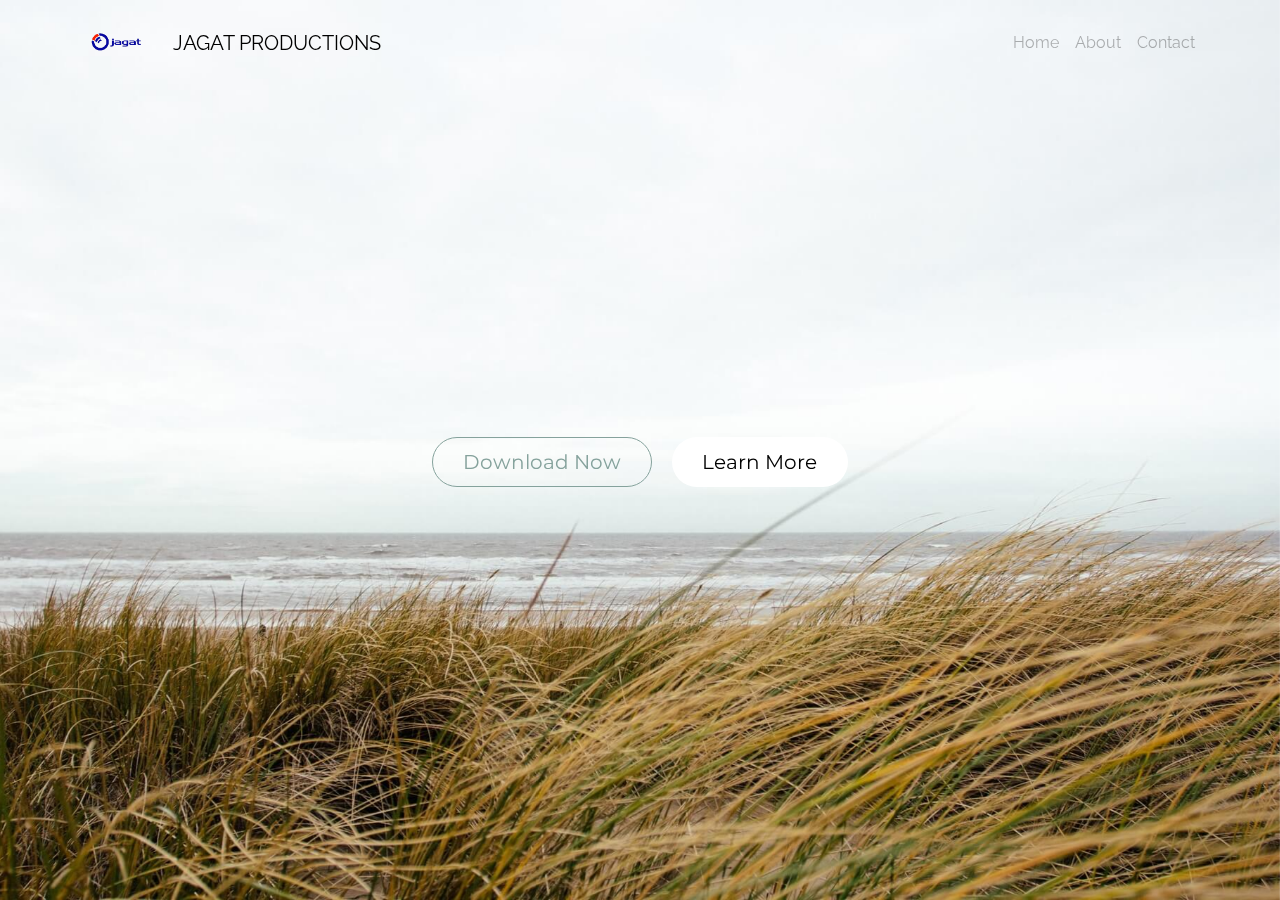
<file: indexthtml.html>
<!DOCTYPE html>
<html>
<head>
  <!-- Site made with Mobirise Website Builder v3.10.4, https://mobirise.com -->
  <meta charset="UTF-8">
  <meta http-equiv="X-UA-Compatible" content="IE=edge">
  <meta name="generator" content="Mobirise v3.10.4, mobirise.com">
  <meta name="viewport" content="width=device-width, initial-scale=1">
  <link rel="shortcut icon" href="assets/images/logo.png" type="image/x-icon">
  <meta name="description" content="">
  
  <link rel="stylesheet" href="https://fonts.googleapis.com/css?family=Playfair+Display:400,700&subset=latin,cyrillic">
  <link rel="stylesheet" href="https://fonts.googleapis.com/css?family=Alegreya+Sans:400,700&subset=latin,vietnamese,latin-ext">
  <link rel="stylesheet" href="assets/tether/tether.min.css">
  <link rel="stylesheet" href="assets/bootstrap/css/bootstrap.min.css">
  <link rel="stylesheet" href="assets/puritym/css/style.css">
  <link rel="stylesheet" href="assets/mobirise/css/mbr-additional.css" type="text/css">
  
  
  
</head>
<body>
<nav class="navbar navbar-light mbr-navbar navbar-fixed-top navbar-transparent" id="menu-3">
    <div class="container">
        <button class="navbar-toggler pull-right hidden-md-up" type="button" data-toggle="collapse" data-target="#exCollapsingNavbar2">
            <div class="hamburger-icon"></div>
        </button>

        <div class="clearfix"></div>
        <div class="collapse navbar-toggleable-sm" id="exCollapsingNavbar2">
            <span class="navbar-logo"><a href="indexthtml"><img src="assets/images/logo-jagat-alpha-3-221x128-27.png" alt="jagatpro" title="jasgatprologo"></a></span>
            <span><a class="navbar-brand text-black" href="indexthtml">JAGAT PRODUCTIONS</a></span>

            

            <ul class="nav navbar-nav pull-xs-right"><li class="nav-item"><a class="nav-link" href="https://mobirise.com">Home</a></li><li class="nav-item"><a class="nav-link" href="https://mobirise.com">About</a></li><li class="nav-item"><a class="nav-link" href="https://mobirise.com">Contact</a></li></ul>
        </div>
    </div>
</nav>

<section class="mbr-section mbr-section-full mbr-parallax-background mbr-after-navbar" id="header1-5" style="background-image: url(assets/images/photo-1.jpg);">
    <div class="mbr-table-cell">
        
        <div class="container">
            <div class="row">
                <div class="col-md-8 col-md-offset-2 text-xs-center">

                    
                    <p class="lead"></p>
                    <div class="mbr-buttons--center"><a class="btn btn-lg btn-secondary-outline" href="https://mobirise.com">Download Now</a> <a class="btn btn-lg btn-white" href="https://mobirise.com">Learn More</a></div>
                </div>
            </div>
        </div>
        <a class="mbr-arrow" href="#next"><i class="fa fa-angle-down"></i></a>
    </div>
</section>


  <script src="assets/web/assets/jquery/jquery.min.js"></script>
  <script src="assets/tether/tether.min.js"></script>
  <script src="assets/bootstrap/js/bootstrap.min.js"></script>
  <script src="assets/smooth-scroll/SmoothScroll.js"></script>
  <script src="assets/jarallax/jarallax.js"></script>
  <script src="assets/puritym/js/script.js"></script>
  
  
</body>
</html>
</file>
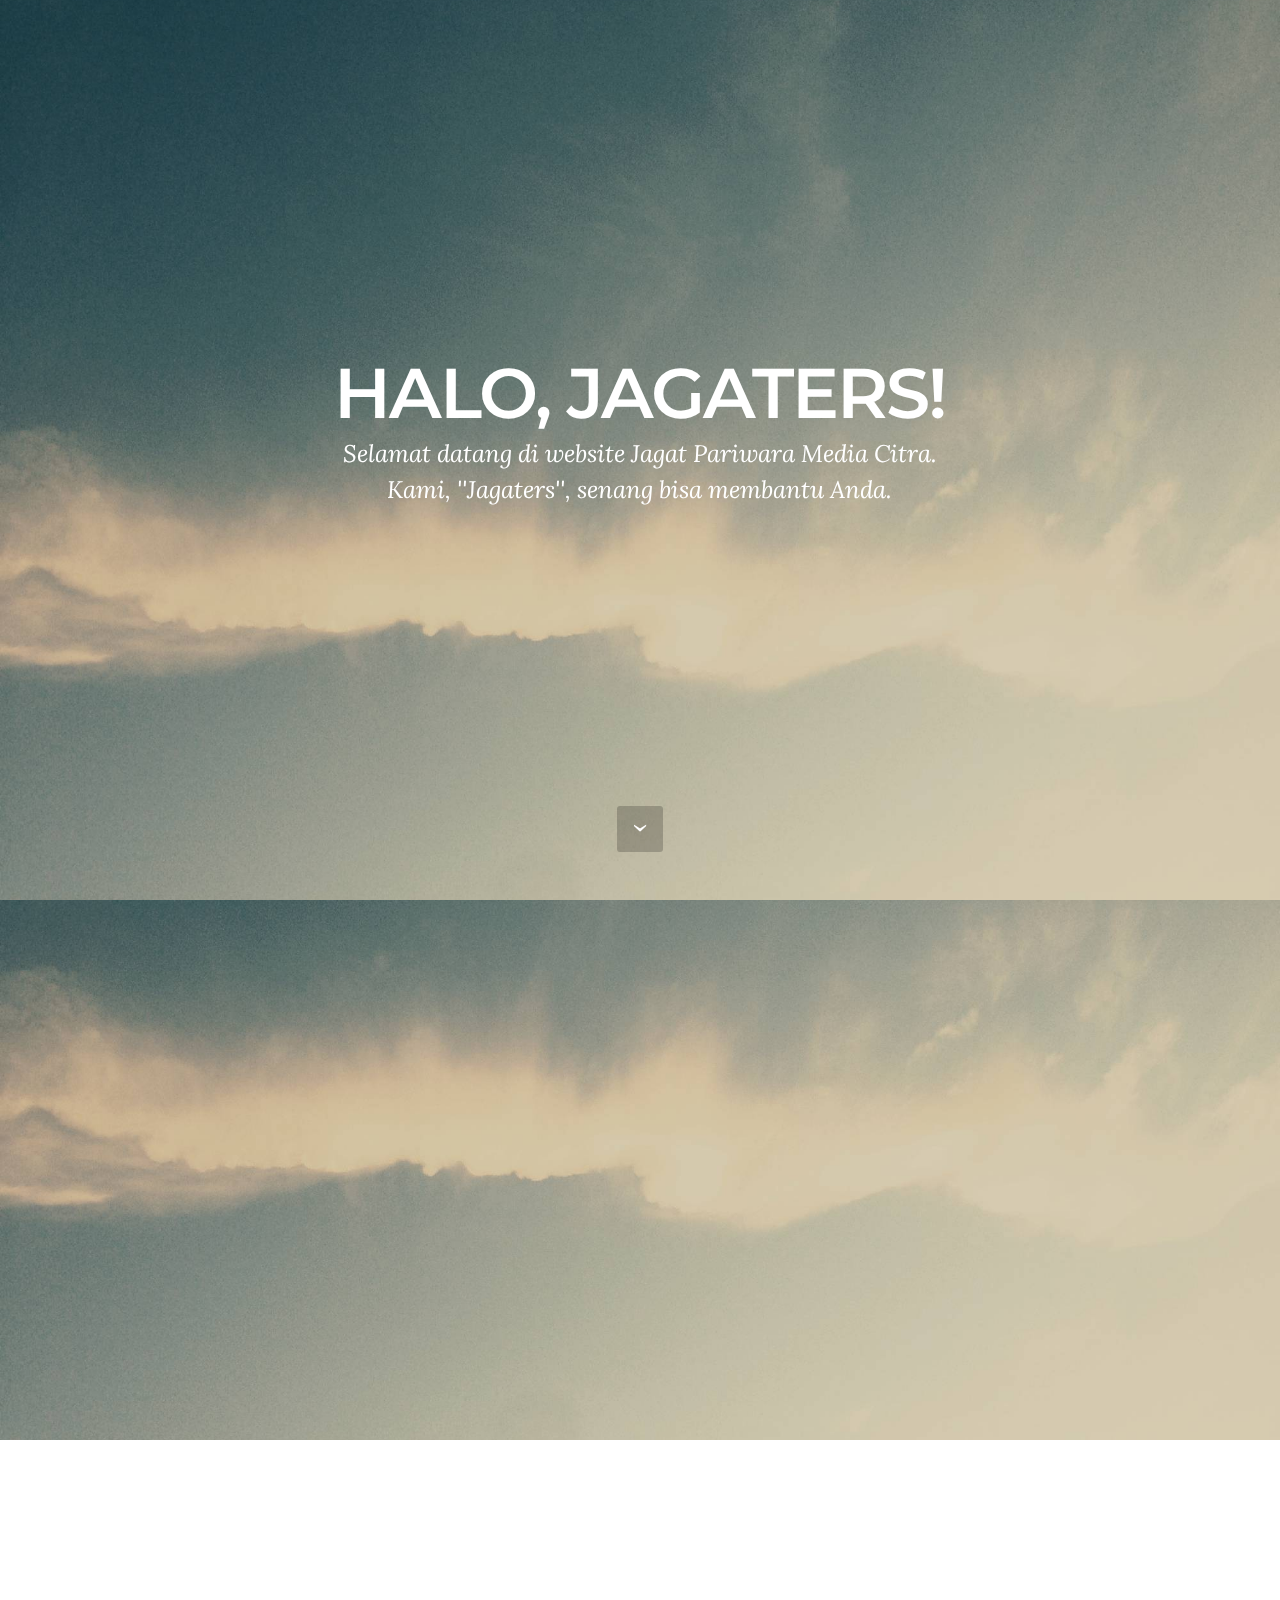
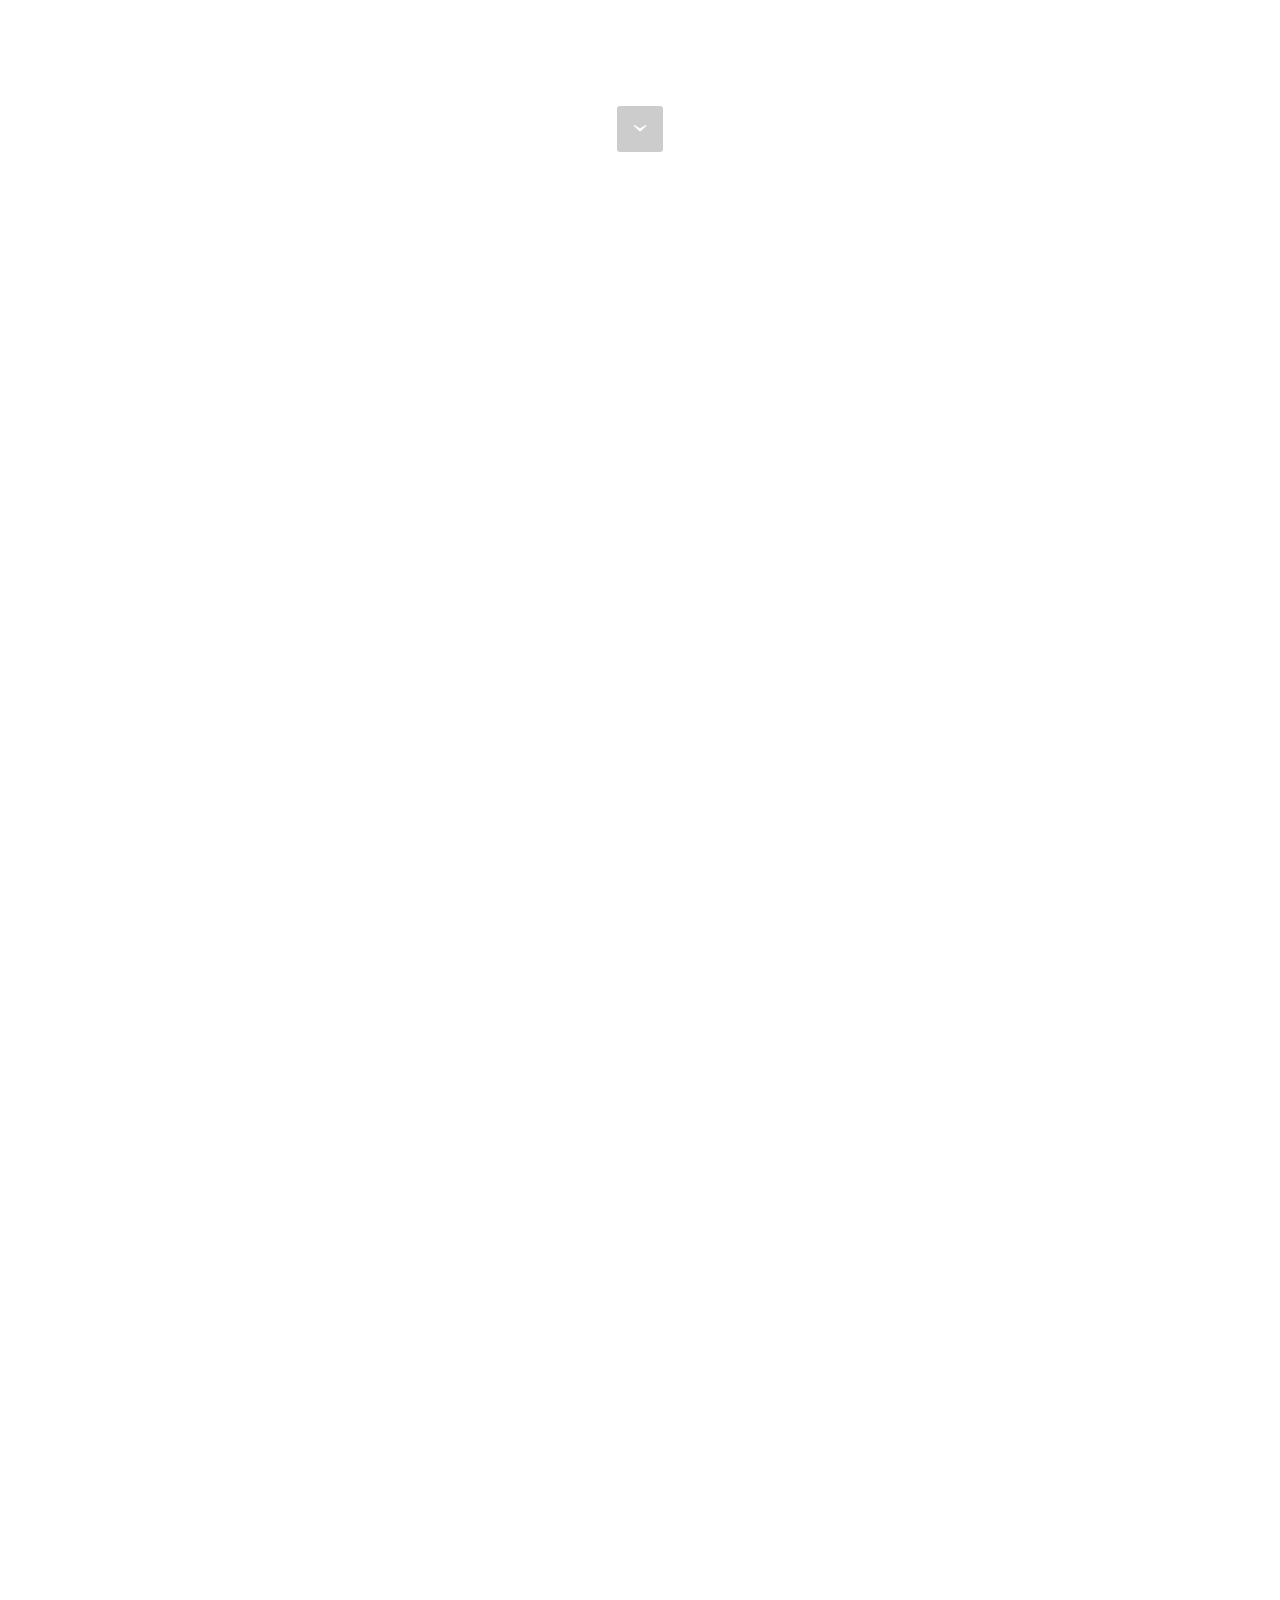
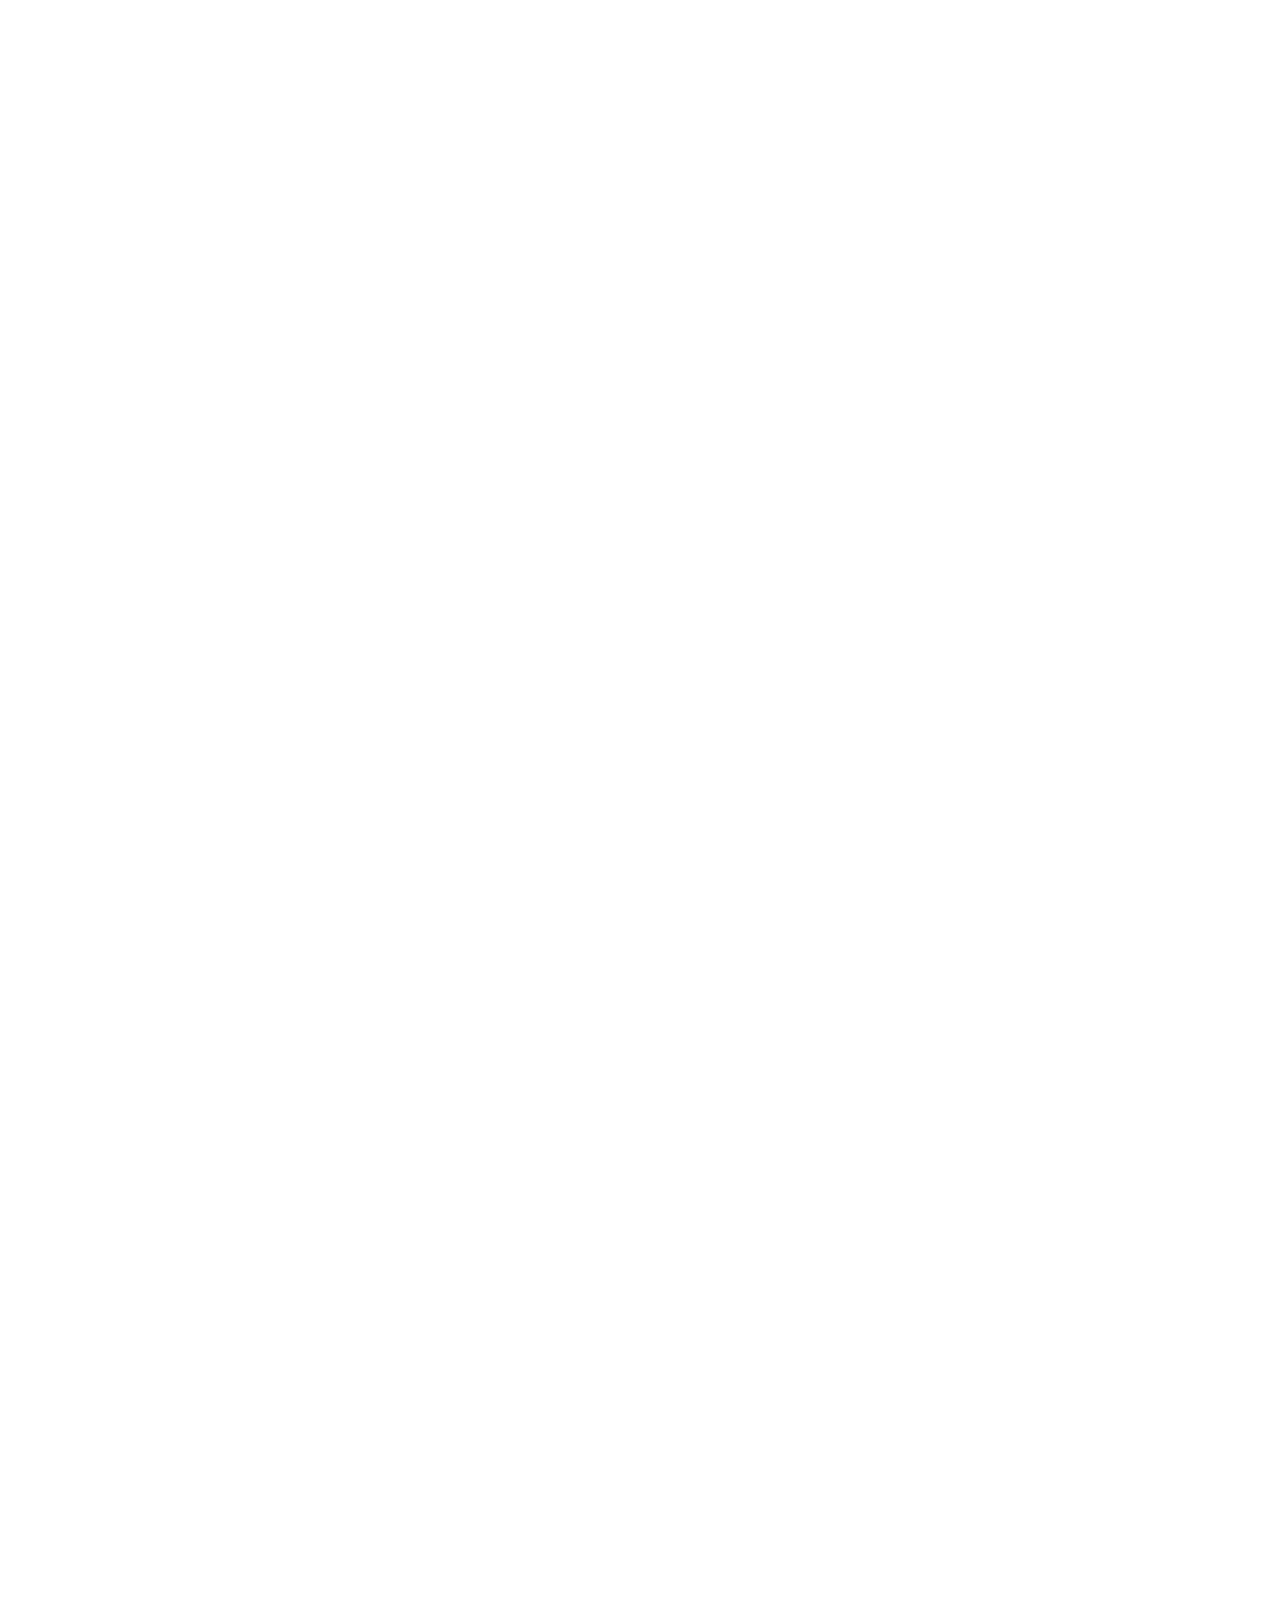
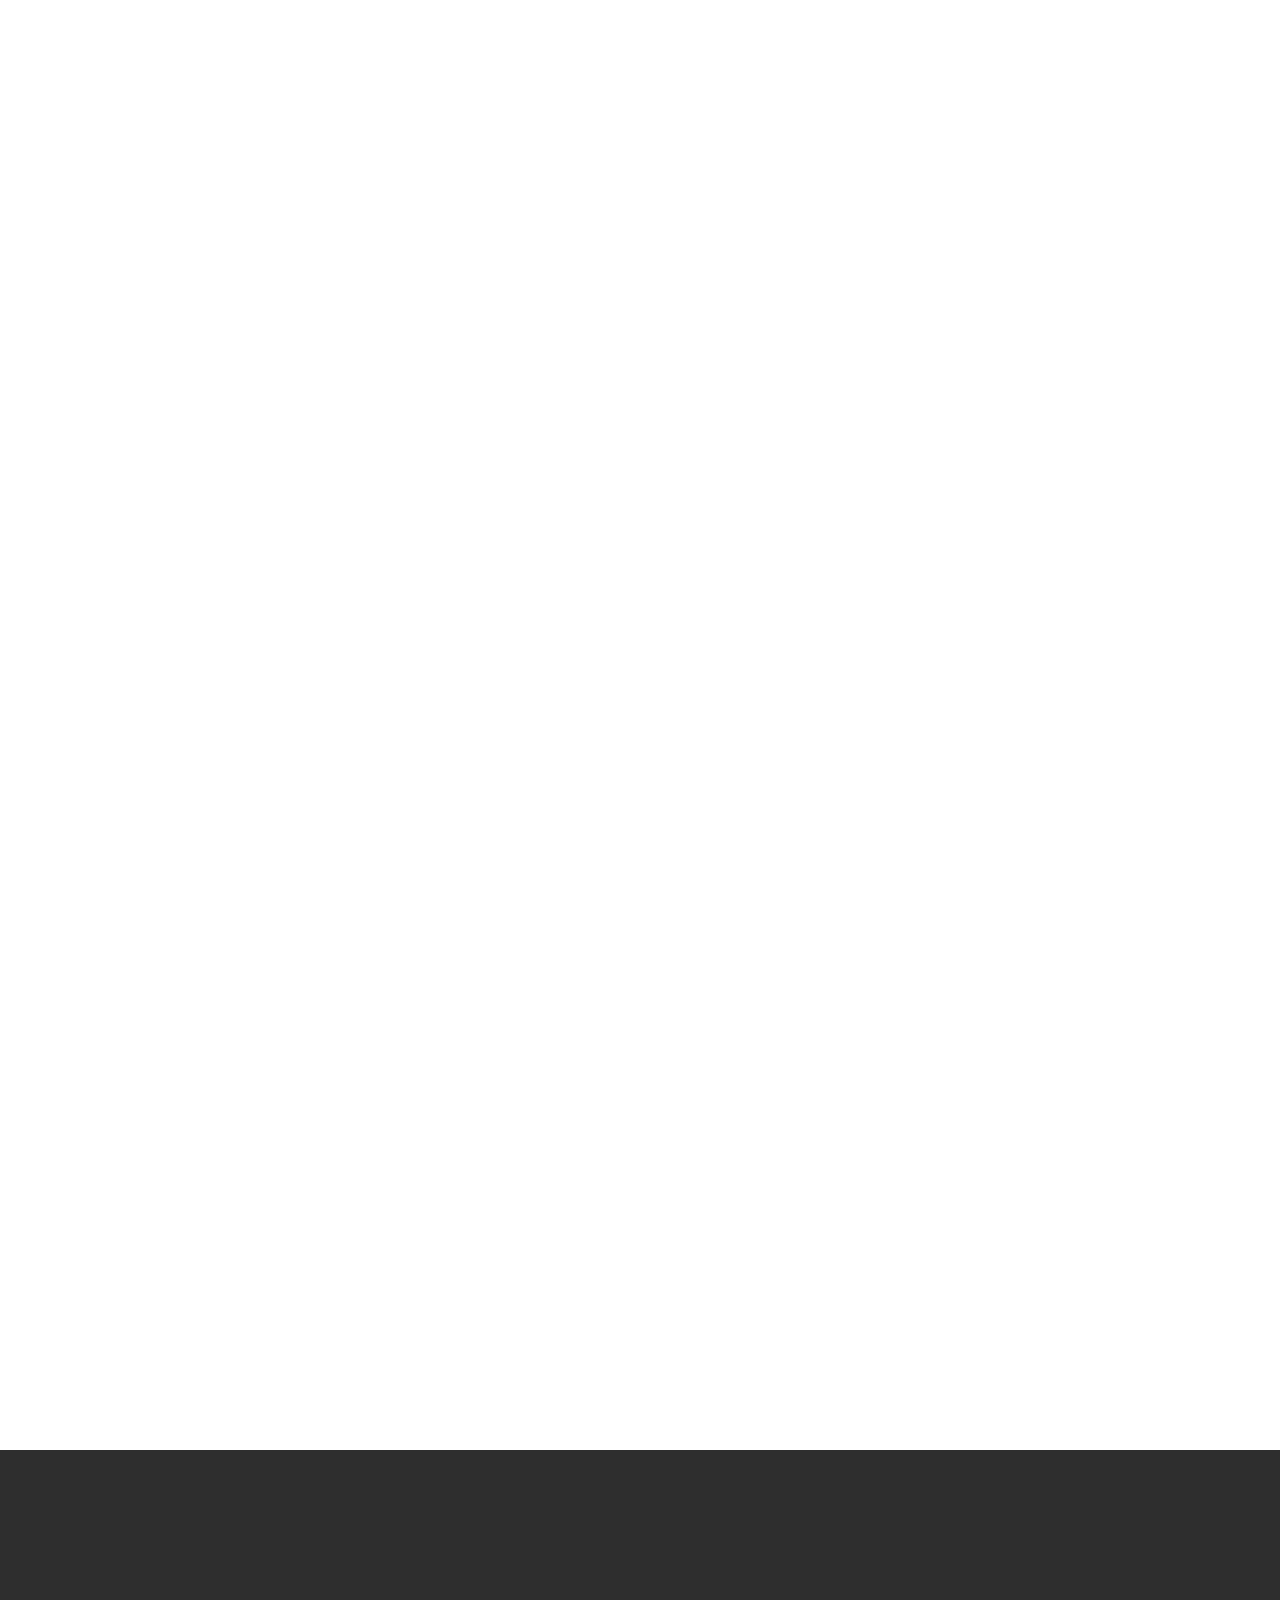
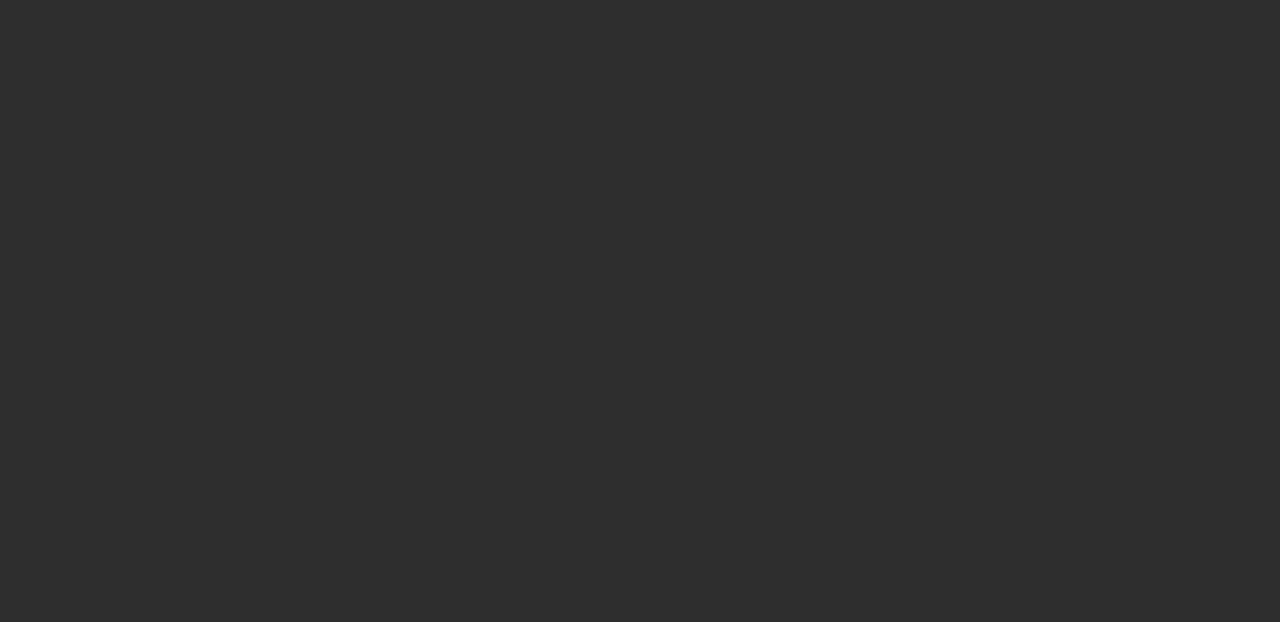
<file: jagat.html>
<!DOCTYPE html>
<html>
<head>
  <!-- Site made with Mobirise Website Builder v3.10.4, https://mobirise.com -->
  <meta charset="UTF-8">
  <meta http-equiv="X-UA-Compatible" content="IE=edge">
  <meta name="generator" content="Mobirise v3.10.4, mobirise.com">
  <meta name="viewport" content="width=device-width, initial-scale=1">
  <link rel="shortcut icon" href="assets/images/logo.png" type="image/x-icon">
  <meta name="description" content="">
  <title>jagat</title>
  <link rel="stylesheet" href="https://fonts.googleapis.com/css?family=Lora:400,700,400italic,700italic&amp;subset=latin">
  <link rel="stylesheet" href="https://fonts.googleapis.com/css?family=Montserrat:400,700">
  <link rel="stylesheet" href="https://fonts.googleapis.com/css?family=Raleway:100,100i,200,200i,300,300i,400,400i,500,500i,600,600i,700,700i,800,800i,900,900i">
  <link rel="stylesheet" href="assets/bootstrap-material-design-font/css/material.css">
  <link rel="stylesheet" href="assets/tether/tether.min.css">
  <link rel="stylesheet" href="assets/bootstrap/css/bootstrap.min.css">
  <link rel="stylesheet" href="assets/animate.css/animate.min.css">
  <link rel="stylesheet" href="assets/socicon/css/socicon.min.css">
  <link rel="stylesheet" href="assets/theme/css/style.css">
  <link rel="stylesheet" href="assets/mobirise/css/mbr-additional.css" type="text/css">
  
  
  
</head>
<body>
<section class="mbr-section mbr-section-hero mbr-section-full mbr-parallax-background mbr-section-with-arrow" id="header1-0" style="background-image: url(assets/images/jumbotron.jpg);">

    

    <div class="mbr-table-cell">

        <div class="container">
            <div class="row">
                <div class="mbr-section col-md-10 col-md-offset-1 text-xs-center">

                    <h1 class="mbr-section-title display-1">HALO, JAGATERS!</h1>
                    <p class="mbr-section-lead lead">Selamat datang di website Jagat Pariwara Media Citra.<br>Kami, ''Jagaters'', senang bisa membantu Anda.</p>
                    
                </div>
            </div>
        </div>
    </div>

    <div class="mbr-arrow mbr-arrow-floating" aria-hidden="true"><a href="#header1-h"><i class="mbr-arrow-icon"></i></a></div>

</section>

<section class="engine"><a rel="external" href="https://mobirise.com">simple offline website design software</a></section><section class="mbr-section mbr-section-hero mbr-section-full mbr-parallax-background mbr-section-with-arrow" id="header1-h" style="background-image: url(assets/images/jumbotron.jpg);">

    

    <div class="mbr-table-cell">

        <div class="container">
            <div class="row">
                <div class="mbr-section col-md-10 col-md-offset-1 text-xs-center">

                    <h1 class="mbr-section-title display-1">JAGATERS!<br></h1>
                    <p class="mbr-section-lead lead">Kami adalah Jagaters! Kumpulan orang-orang kreatif di bidang multimedia. Sejak 2010, kami fokus pada jasa produksi konten dan siaran langsung. &nbsp;</p>
                    
                </div>
            </div>
        </div>
    </div>

    <div class="mbr-arrow mbr-arrow-floating" aria-hidden="true"><a href="#header3-d"><i class="mbr-arrow-icon"></i></a></div>

</section>

<section class="mbr-section mbr-section__container article" id="header3-d" style="background-color: rgb(255, 255, 255); padding-top: 20px; padding-bottom: 20px;">
    <div class="container">
        <div class="row">
            <div class="col-xs-12">
                <h3 class="mbr-section-title display-2">LAYANAN KAMI</h3>
                <small class="mbr-section-subtitle">Empat Layanan Kami Saat Ini</small>
            </div>
        </div>
    </div>
</section>

<section class="mbr-cards mbr-section mbr-section-nopadding" id="features3-4" style="background-color: rgb(255, 255, 255);">

    

    <div class="mbr-cards-row row">
        <div class="mbr-cards-col col-xs-12 col-lg-3" style="padding-top: 80px; padding-bottom: 80px;">
            <div class="container">
              <div class="card cart-block">
                  <div class="card-img"><img src="assets/images/full-unsplash-photo-1479909031872-133432b2d7c1-600x400-18.jpg" class="card-img-top"></div>
                  <div class="card-block">
                    <h4 class="card-title">Persewaan</h4>
                    <h5 class="card-subtitle">Perangkat Multimedia</h5>
                    <p class="card-text">Kami menyediakan peralatan produksi multimedia lengkap untuk dokumentasi berbagai event..</p>
                    
                    </div>
                </div>
            </div>
        </div>
        <div class="mbr-cards-col col-xs-12 col-lg-3" style="padding-top: 80px; padding-bottom: 80px;">
            <div class="container">
                <div class="card cart-block">
                    <div class="card-img"><img src="assets/images/img-2851-600x337-25.jpg" class="card-img-top"></div>
                    <div class="card-block">
                        <h4 class="card-title">Produksi</h4>
                        <h5 class="card-subtitle">Konten Multimedia</h5>
                        <p class="card-text">Kami melayani jasa produksi dan editing konten video untuk company profile maupun presentasi.</p>
                        
                    </div>
                </div>
            </div>
        </div>
        <div class="mbr-cards-col col-xs-12 col-lg-3" style="padding-top: 80px; padding-bottom: 80px;">
            <div class="container">
                <div class="card cart-block">
                    <div class="card-img"><img src="assets/images/img-5786-600x400-97.jpg" class="card-img-top"></div>
                    <div class="card-block">
                        <h4 class="card-title">Live Streaming</h4>
                        <h5 class="card-subtitle">Dengan Bandwidth on Demand</h5>
                        <p class="card-text">Kami me;ayani jasa live streaming.berikut penyediaan bandwidth on demand di seluruh Indonesia</p>
                        
                    </div>
                </div>
            </div>
        </div>
        <div class="mbr-cards-col col-xs-12 col-lg-3" style="padding-top: 80px; padding-bottom: 80px;">
            <div class="container">
                <div class="card cart-block">
                    <div class="card-img"><img src="assets/images/img-1237-600x400-2.jpg" class="card-img-top"></div>
                    <div class="card-block">
                        <h4 class="card-title">&nbsp;Produksi Media</h4>
                        <h5 class="card-subtitle">Konvensional dan Digital</h5>
                        <p class="card-text">Kami juga melayani jasa pembuatan media konvensional seperti buku, majalah dan media digital</p>
                        
                    </div>
                </div>
            </div>
        </div>
        
        
    </div>
</section>

<section class="mbr-section mbr-section__container article" id="header3-16" style="background-color: rgb(255, 255, 255); padding-top: 20px; padding-bottom: 20px;">
    <div class="container">
        <div class="row">
            <div class="col-xs-12">
                <h3 class="mbr-section-title display-2">PORTOFOLIO</h3>
                <small class="mbr-section-subtitle">Karya-karya Kami 2015-2016</small>
            </div>
        </div>
    </div>
</section>

<section class="mbr-cards mbr-section mbr-section-nopadding" id="features3-6" style="background-color: rgb(255, 255, 255);">

    

    <div class="mbr-cards-row row">
        <div class="mbr-cards-col col-xs-12 col-lg-3" style="padding-top: 80px; padding-bottom: 80px;">
            <div class="container">
              <div class="card cart-block">
                  <div class="card-img"><img src="assets/images/table.jpg" class="card-img-top"></div>
                  <div class="card-block">
                    <h4 class="card-title">Bank Indonesia</h4>
                    <h5 class="card-subtitle">2015 - 2016</h5>
                    <p class="card-text">Pertemuan Bank Indonesia 2015 dan Pertemuan Bank Indonesia 2016</p>
                    
                    </div>
                </div>
            </div>
        </div>
        <div class="mbr-cards-col col-xs-12 col-lg-3" style="padding-top: 80px; padding-bottom: 80px;">
            <div class="container">
                <div class="card cart-block">
                    <div class="card-img"><img src="assets/images/vlcsnap-2016-12-28-19h45m55s300-600x340-29.png" class="card-img-top"></div>
                    <div class="card-block">
                        <h4 class="card-title">Dynamo</h4>
                        <h5 class="card-subtitle">2016</h5>
                        <p class="card-text">Peresmian Financial Technology Office Bank Indonesia 2016</p>
                        
                    </div>
                </div>
            </div>
        </div>
        <div class="mbr-cards-col col-xs-12 col-lg-3" style="padding-top: 80px; padding-bottom: 80px;">
            <div class="container">
                <div class="card cart-block">
                    <div class="card-img"><img src="assets/images/vlcsnap-2016-12-28-19h52m05s258-600x345-40.png" class="card-img-top"></div>
                    <div class="card-block">
                        <h4 class="card-title">Pegadaian</h4>
                        <h5 class="card-subtitle">2016</h5>
                        <p class="card-text">Konser Arie Lasso dalam rangka undian Kemilau Emas Pegadaian 2016</p>
                        
                    </div>
                </div>
            </div>
        </div>
        <div class="mbr-cards-col col-xs-12 col-lg-3" style="padding-top: 80px; padding-bottom: 80px;">
            <div class="container">
                <div class="card cart-block">
                    <div class="card-img"><img src="assets/images/img-5728-600x400-42.jpg" class="card-img-top"></div>
                    <div class="card-block">
                        <h4 class="card-title">Circle</h4>
                        <h5 class="card-subtitle">2016</h5>
                        <p class="card-text">Marketing Gathering Dulux 2016 dan<br>Designer Gathering Dulux 2016</p>
                        
                    </div>
                </div>
            </div>
        </div>
        
        
    </div>
</section>

<section class="mbr-cards mbr-section mbr-section-nopadding" id="features3-7" style="background-color: rgb(255, 255, 255);">

    

    <div class="mbr-cards-row row">
        <div class="mbr-cards-col col-xs-12 col-lg-3" style="padding-top: 80px; padding-bottom: 80px;">
            <div class="container">
              <div class="card cart-block">
                  <div class="card-img"><img src="assets/images/img-1165-600x400-95.jpg" class="card-img-top"></div>
                  <div class="card-block">
                    <h4 class="card-title">Dynamo</h4>
                    <h5 class="card-subtitle">2016</h5>
                    <p class="card-text">Entrepreneur award Bank BRI</p>
                    
                    </div>
                </div>
            </div>
        </div>
        <div class="mbr-cards-col col-xs-12 col-lg-3" style="padding-top: 80px; padding-bottom: 80px;">
            <div class="container">
                <div class="card cart-block">
                    <div class="card-img"><img src="assets/images/vlcsnap-2016-12-28-20h15m07s036-600x345-65.png" class="card-img-top"></div>
                    <div class="card-block">
                        <h4 class="card-title">Pemkab Bangka Selatan</h4>
                        <h5 class="card-subtitle">2016</h5>
                        <p class="card-text">Live Fesival Toboali 2016</p>
                        
                    </div>
                </div>
            </div>
        </div>
        <div class="mbr-cards-col col-xs-12 col-lg-3" style="padding-top: 80px; padding-bottom: 80px;">
            <div class="container">
                <div class="card cart-block">
                    <div class="card-img"><img src="assets/images/img-4144-600x400-2.jpg" class="card-img-top"></div>
                    <div class="card-block">
                        <h4 class="card-title">Pegadaian</h4>
                        <h5 class="card-subtitle">2016</h5>
                        <p class="card-text">Seminar investasi emas 2016</p>
                        
                    </div>
                </div>
            </div>
        </div>
        <div class="mbr-cards-col col-xs-12 col-lg-3" style="padding-top: 80px; padding-bottom: 80px;">
            <div class="container">
                <div class="card cart-block">
                    <div class="card-img"><img src="assets/images/img-3647-600x400-32.jpg" class="card-img-top"></div>
                    <div class="card-block">
                        <h4 class="card-title">Doubletape</h4>
                        <h5 class="card-subtitle">2016</h5>
                        <p class="card-text">Studio Webinar GSK Indonesia</p>
                        
                    </div>
                </div>
            </div>
        </div>
        
        
    </div>
</section>

<section class="mbr-cards mbr-section mbr-section-nopadding" id="features3-8" style="background-color: rgb(255, 255, 255);">

    

    <div class="mbr-cards-row row">
        <div class="mbr-cards-col col-xs-12 col-lg-3" style="padding-top: 80px; padding-bottom: 80px;">
            <div class="container">
              <div class="card cart-block">
                  <div class="card-img"><img src="assets/images/vlcsnap-2016-12-28-20h18m56s706-600x340-58.png" class="card-img-top"></div>
                  <div class="card-block">
                    <h4 class="card-title">Doubletape</h4>
                    <h5 class="card-subtitle">2016</h5>
                    <p class="card-text">Seri Webinar Kedokteran 2016</p>
                    
                    </div>
                </div>
            </div>
        </div>
        <div class="mbr-cards-col col-xs-12 col-lg-3" style="padding-top: 80px; padding-bottom: 80px;">
            <div class="container">
                <div class="card cart-block">
                    <div class="card-img"><img src="assets/images/img-8384-600x400-98.jpg" class="card-img-top"></div>
                    <div class="card-block">
                        <h4 class="card-title">PT Djarum</h4>
                        <h5 class="card-subtitle">2016</h5>
                        <p class="card-text">Live Event Piala Dunia 2016</p>
                        
                    </div>
                </div>
            </div>
        </div>
        <div class="mbr-cards-col col-xs-12 col-lg-3" style="padding-top: 80px; padding-bottom: 80px;">
            <div class="container">
                <div class="card cart-block">
                    <div class="card-img"><img src="assets/images/vlcsnap-2016-12-28-20h58m02s890-600x345-62.png" class="card-img-top"></div>
                    <div class="card-block">
                        <h4 class="card-title">Kementerian Pariwisata</h4>
                        <h5 class="card-subtitle">2015 - 2017</h5>
                        <p class="card-text">Pembangunan Pesona Indonesia TV</p>
                        
                    </div>
                </div>
            </div>
        </div>
        <div class="mbr-cards-col col-xs-12 col-lg-3" style="padding-top: 80px; padding-bottom: 80px;">
            <div class="container">
                <div class="card cart-block">
                    <div class="card-img"><img src="assets/images/code-man.jpg" class="card-img-top"></div>
                    <div class="card-block">
                        <h4 class="card-title">TRG Investama</h4>
                        <h5 class="card-subtitle">2015 - 2016</h5>
                        <p class="card-text">Permbangunan Verta TV</p>
                        
                    </div>
                </div>
            </div>
        </div>
        
        
    </div>
</section>

<section class="mbr-cards mbr-section mbr-section-nopadding" id="features3-i" style="background-color: rgb(255, 255, 255);">

    

    <div class="mbr-cards-row row">
        <div class="mbr-cards-col col-xs-12 col-lg-3" style="padding-top: 80px; padding-bottom: 80px;">
            <div class="container">
              <div class="card cart-block">
                  <div class="card-img"><img src="assets/images/vlcsnap-2016-12-28-20h25m07s098-600x340-48.png" class="card-img-top"></div>
                  <div class="card-block">
                    <h4 class="card-title">KEYSHA &amp; DAVE</h4>
                    <h5 class="card-subtitle">2016</h5>
                    <p class="card-text">Live streaming akad nikah dan pernikahan Keysha (Jakarta) &amp; Dave (London)</p>
                    
                    </div>
                </div>
            </div>
        </div>
        <div class="mbr-cards-col col-xs-12 col-lg-3" style="padding-top: 80px; padding-bottom: 80px;">
            <div class="container">
                <div class="card cart-block">
                    <div class="card-img"><img src="assets/images/desktop.jpg" class="card-img-top"></div>
                    <div class="card-block">
                        <h4 class="card-title">ANJUNGAN SUMUT - TMII</h4>
                        <h5 class="card-subtitle">2016</h5>
                        <p class="card-text">Live streaming Pentas Kebudayaan Sumatera Utara</p>
                        
                    </div>
                </div>
            </div>
        </div>
        <div class="mbr-cards-col col-xs-12 col-lg-3" style="padding-top: 80px; padding-bottom: 80px;">
            <div class="container">
                <div class="card cart-block">
                    <div class="card-img"><img src="assets/images/img-3564-600x400-60.jpg" class="card-img-top"></div>
                    <div class="card-block">
                        <h4 class="card-title">WARDAH COSMETICS</h4>
                        <h5 class="card-subtitle">2016</h5>
                        <p class="card-text">Live streaming Knowledge Sharing bersama CEO Wardah Cosmetics</p>
                        
                    </div>
                </div>
            </div>
        </div>
        <div class="mbr-cards-col col-xs-12 col-lg-3" style="padding-top: 80px; padding-bottom: 80px;">
            <div class="container">
                <div class="card cart-block">
                    <div class="card-img"><img src="assets/images/img-2933-600x400-5.jpg" class="card-img-top"></div>
                    <div class="card-block">
                        <h4 class="card-title">MPR- RI</h4>
                        <h5 class="card-subtitle">2016</h5>
                        <p class="card-text">Produksi iklan layanan masyarakat Majelis Permusyawaratan Rakyat.</p>
                        
                    </div>
                </div>
            </div>
        </div>
        
        
    </div>
</section>

<section class="mbr-cards mbr-section mbr-section-nopadding" id="features3-z" style="background-color: rgb(255, 255, 255);">

    

    <div class="mbr-cards-row row">
        <div class="mbr-cards-col col-xs-12 col-lg-3" style="padding-top: 80px; padding-bottom: 80px;">
            <div class="container">
              <div class="card cart-block">
                  <div class="card-img"><img src="assets/images/table.jpg" class="card-img-top"></div>
                  <div class="card-block">
                    <h4 class="card-title">DMC - TEO</h4>
                    <h5 class="card-subtitle">2016</h5>
                    <p class="card-text">Company Profile PT KAI - Commuter Line Jabodetabek</p>
                    
                    </div>
                </div>
            </div>
        </div>
        <div class="mbr-cards-col col-xs-12 col-lg-3" style="padding-top: 80px; padding-bottom: 80px;">
            <div class="container">
                <div class="card cart-block">
                    <div class="card-img"><img src="assets/images/desktop.jpg" class="card-img-top"></div>
                    <div class="card-block">
                        <h4 class="card-title">Alumni Stiper</h4>
                        <h5 class="card-subtitle">2016</h5>
                        <p class="card-text">Live streaming Reuni Akbar Keluarga Alumni Stiper 2016</p>
                        
                    </div>
                </div>
            </div>
        </div>
        <div class="mbr-cards-col col-xs-12 col-lg-3" style="padding-top: 80px; padding-bottom: 80px;">
            <div class="container">
                <div class="card cart-block">
                    <div class="card-img"><img src="assets/images/coworkers.jpg" class="card-img-top"></div>
                    <div class="card-block">
                        <h4 class="card-title">PB Nahdlatul Ulama</h4>
                        <h5 class="card-subtitle">2016</h5>
                        <p class="card-text">Launching Kartanu (Kartu Anggota NU) Kerjasama Bank Mandiri</p>
                        
                    </div>
                </div>
            </div>
        </div>
        <div class="mbr-cards-col col-xs-12 col-lg-3" style="padding-top: 80px; padding-bottom: 80px;">
            <div class="container">
                <div class="card cart-block">
                    <div class="card-img"><img src="assets/images/code-man.jpg" class="card-img-top"></div>
                    <div class="card-block">
                        <h4 class="card-title">Bostonprice Asia</h4>
                        <h5 class="card-subtitle">2016</h5>
                        <p class="card-text">Launching mobile apps ChattyCash karya anak bangsa 2016.</p>
                        
                    </div>
                </div>
            </div>
        </div>
        
        
    </div>
</section>

<section class="mbr-cards mbr-section mbr-section-nopadding" id="features3-10" style="background-color: rgb(255, 255, 255);">

    

    <div class="mbr-cards-row row">
        <div class="mbr-cards-col col-xs-12 col-lg-3" style="padding-top: 80px; padding-bottom: 80px;">
            <div class="container">
              <div class="card cart-block">
                  <div class="card-img"><img src="assets/images/vlcsnap-2016-12-28-20h40m27s559-600x345-91.png" class="card-img-top"></div>
                  <div class="card-block">
                    <h4 class="card-title">Bostonprice Asia</h4>
                    <h5 class="card-subtitle">2016</h5>
                    <p class="card-text">Live Streaming Workshop Penyusunan Annual Report Berstandar Otoritas Jasa Keuangan 2016</p>
                    
                    </div>
                </div>
            </div>
        </div>
        <div class="mbr-cards-col col-xs-12 col-lg-3" style="padding-top: 80px; padding-bottom: 80px;">
            <div class="container">
                <div class="card cart-block">
                    <div class="card-img"><img src="assets/images/full-unsplash-photo-1465667226977-fadb849f7fa3-600x400-80.jpg" class="card-img-top"></div>
                    <div class="card-block">
                        <h4 class="card-title">Anaf Afifi &amp; Thowaf&nbsp;</h4>
                        <h5 class="card-subtitle">2016</h5>
                        <p class="card-text">Penerbitan Buku Ayat-Ayat yang Disembelih melalui institusi Jagat Publishing.</p>
                        
                    </div>
                </div>
            </div>
        </div>
        <div class="mbr-cards-col col-xs-12 col-lg-3" style="padding-top: 80px; padding-bottom: 80px;">
            <div class="container">
                <div class="card cart-block">
                    <div class="card-img"><img src="assets/images/img-1231-600x400-10.jpg" class="card-img-top"></div>
                    <div class="card-block">
                        <h4 class="card-title">Pegadaian</h4>
                        <h5 class="card-subtitle">2015</h5>
                        <p class="card-text">Penerbitan buku Semua Orang Bisa Sukses (Jilid 1 dan 2) melalui institusi Jagat Publishing.</p>
                        
                    </div>
                </div>
            </div>
        </div>
        <div class="mbr-cards-col col-xs-12 col-lg-3" style="padding-top: 80px; padding-bottom: 80px;">
            <div class="container">
                <div class="card cart-block">
                    <div class="card-img"><img src="assets/images/full-unsplash-photo-1463320726281-696a485928c7-600x400-39.jpg" class="card-img-top"></div>
                    <div class="card-block">
                        <h4 class="card-title">Mitra JP Publishing</h4>
                        <h5 class="card-subtitle">2015</h5>
                        <p class="card-text">Penerbitan buku popular Akal Sehat Dahlan Iskan melalui institusi Mitra JP Publishing.</p>
                        
                    </div>
                </div>
            </div>
        </div>
        
        
    </div>
</section>

<section class="mbr-section mbr-section__container article" id="header3-12" style="background-color: rgb(255, 255, 255); padding-top: 20px; padding-bottom: 20px;">
    <div class="container">
        <div class="row">
            <div class="col-xs-12">
                <h3 class="mbr-section-title display-2">PROYEK 2017</h3>
                <small class="mbr-section-subtitle">Beberapa proyek baru tahun 2017</small>
            </div>
        </div>
    </div>
</section>

<section class="mbr-cards mbr-section mbr-section-nopadding" id="features3-11" style="background-color: rgb(255, 255, 255);">

    

    <div class="mbr-cards-row row">
        <div class="mbr-cards-col col-xs-12 col-lg-3" style="padding-top: 80px; padding-bottom: 80px;">
            <div class="container">
              <div class="card cart-block">
                  <div class="card-img"><img src="assets/images/table.jpg" class="card-img-top"></div>
                  <div class="card-block">
                    <h4 class="card-title">Lavender Publishing</h4>
                    <h5 class="card-subtitle">2017</h5>
                    <p class="card-text">Penggalangan donasi melalui penerbitan buku bekerjasama dengan Lavender Foundation dan Bostonprice Asia.</p>
                    
                    </div>
                </div>
            </div>
        </div>
        <div class="mbr-cards-col col-xs-12 col-lg-3" style="padding-top: 80px; padding-bottom: 80px;">
            <div class="container">
                <div class="card cart-block">
                    <div class="card-img"><img src="assets/images/full-unsplash-photo-1444086798547-11000e647498-600x400-31.jpg" class="card-img-top"></div>
                    <div class="card-block">
                        <h4 class="card-title">Fortune Academy</h4>
                        <h5 class="card-subtitle">2017</h5>
                        <p class="card-text">Pembangunan sistem pengajaran jarak jauh interaktif menggunakan platform webinar untuk Fortune Academy,&nbsp;</p>
                        
                    </div>
                </div>
            </div>
        </div>
        <div class="mbr-cards-col col-xs-12 col-lg-3" style="padding-top: 80px; padding-bottom: 80px;">
            <div class="container">
                <div class="card cart-block">
                    <div class="card-img"><img src="assets/images/gsk-hub-2-1200x801-600x400-97.jpg" class="card-img-top"></div>
                    <div class="card-block">
                        <h4 class="card-title">Studio Webinar&nbsp;</h4>
                        <h5 class="card-subtitle">2017</h5>
                        <p class="card-text">Mengoperasikan 2 Studio Webinar di Wisma Standard Chartered untuk live seminar sepanjang 2017.</p>
                        
                    </div>
                </div>
            </div>
        </div>
        <div class="mbr-cards-col col-xs-12 col-lg-3" style="padding-top: 80px; padding-bottom: 80px;">
            <div class="container">
                <div class="card cart-block">
                    <div class="card-img"><img src="assets/images/full-unsplash-uploads-1410882713416f40ea76b-51461029-600x400-11.jpg" class="card-img-top"></div>
                    <div class="card-block">
                        <h4 class="card-title">Kantor Jogja</h4>
                        <h5 class="card-subtitle">2017</h5>
                        <p class="card-text">Mengoperasikan kantor layanan di Jogja bekerjasama dengan 2Q Creative Media.</p>
                        
                    </div>
                </div>
            </div>
        </div>
        
        
    </div>
</section>

<section class="mbr-footer footer4 mbr-section mbr-section-md-padding" id="contacts4-c" style="background-color: rgb(46, 46, 46); padding-top: 90px; padding-bottom: 90px;">
    
    <div class="container">
        <div class="mbr-contacts row">
            <div class="col-sm-8">
                <div class="row">
                    <div class="col-sm-6">
                        <p><strong>Address</strong><br>Graha Pena,&nbsp;<br>Jl Kebayoran Lama No 12<br>Jakarta, 12210<br><br><br>
<strong>Contacts</strong><br>
Email: jagat.pariwara@gmail.com<br>
Phone: +62087889063697, +6281289164894<br></p>
                    </div>
                    <div class="col-sm-6"><p class="mbr-contacts__text"><strong>Links</strong></p><ul class="mbr-contacts__list"><li><a class="text-white" href="https://mobirise.com/">Website builder</a></li><li><a class="text-white" href="https://mobirise.com/mobirise-free-win.zip">Download for Windows</a></li><li><a class="text-white" href="https://mobirise.com/mobirise-free-mac.zip">Download for Mac</a></li></ul></div>
                </div>
            </div>
            <div class="col-sm-4" data-form-type="formoid">
                <div data-form-alert="true">
                    <div hidden="" data-form-alert-success="true">Thanks for filling out form!</div>
                </div>
                <form action="https://mobirise.com/" method="post" data-form-title="MESSAGE">
                    <input type="hidden" value="7wCUCfZT0poTcZTctzR9EF/hz2c5kZDZHkCkaRQ5yq2QoLHSnI51Ulx/XThrVwHiBFQqGVt2PFxzXRxqOOZXTZISL8sHsW58ar/R3UUyuZlvOX5iIOajX5JdULic3e/Q" data-form-email="true">
                    
                    <div class="form-group">
                        <label class="form-control-label" for="contacts4-c-email">Email<span class="form-asterisk">*</span></label>
                        <input type="email" class="form-control input-sm input-inverse" name="email" required="" data-form-field="Email" id="contacts4-c-email">
                    </div>
                    
                    <div class="form-group">
                        <label class="form-control-label" for="contacts4-c-message">Message</label>
                        <textarea class="form-control input-sm input-inverse" name="message" data-form-field="Message" rows="4" id="contacts4-c-message"></textarea>
                    </div>
                    <div class="mbr-buttons mbr-buttons--right btn-inverse"><button type="submit" class="btn btn-sm btn-black">Contact us</button></div>
                </form>
            </div>
        </div>
    </div>
</section>

<section class="mbr-section mbr-section-md-padding" id="social-buttons3-13" style="background-color: rgb(46, 46, 46); padding-top: 90px; padding-bottom: 90px;">
    
    <div class="container">
        <div class="row">
            <div class="col-md-8 col-md-offset-2 text-xs-center">
                <h3 class="mbr-section-title display-2">SHARE THIS PAGE!</h3>
                <div>

                  <div class="mbr-social-likes" data-counters="false">
                    <span class="btn btn-social facebook" title="Share link on Facebook">
                        <i class="socicon socicon-facebook"></i>
                    </span>
                    <span class="btn btn-social twitter" title="Share link on Twitter">
                        <i class="socicon socicon-twitter"></i>
                    </span>
                    <span class="btn btn-social plusone" title="Share link on Google+">
                        <i class="socicon socicon-google"></i>
                    </span>
                    
                    
                  </div>

                </div>
            </div>
        </div>
    </div>
</section>


  <script src="assets/web/assets/jquery/jquery.min.js"></script>
  <script src="assets/tether/tether.min.js"></script>
  <script src="assets/bootstrap/js/bootstrap.min.js"></script>
  <script src="assets/smooth-scroll/SmoothScroll.js"></script>
  <script src="assets/viewportChecker/jquery.viewportchecker.js"></script>
  <script src="assets/jarallax/jarallax.js"></script>
  <script src="assets/social-likes/social-likes.js"></script>
  <script src="assets/theme/js/script.js"></script>
  <script src="assets/formoid/formoid.min.js"></script>
  
  
  <input name="animation" type="hidden">
  </body>
</html>
</file>
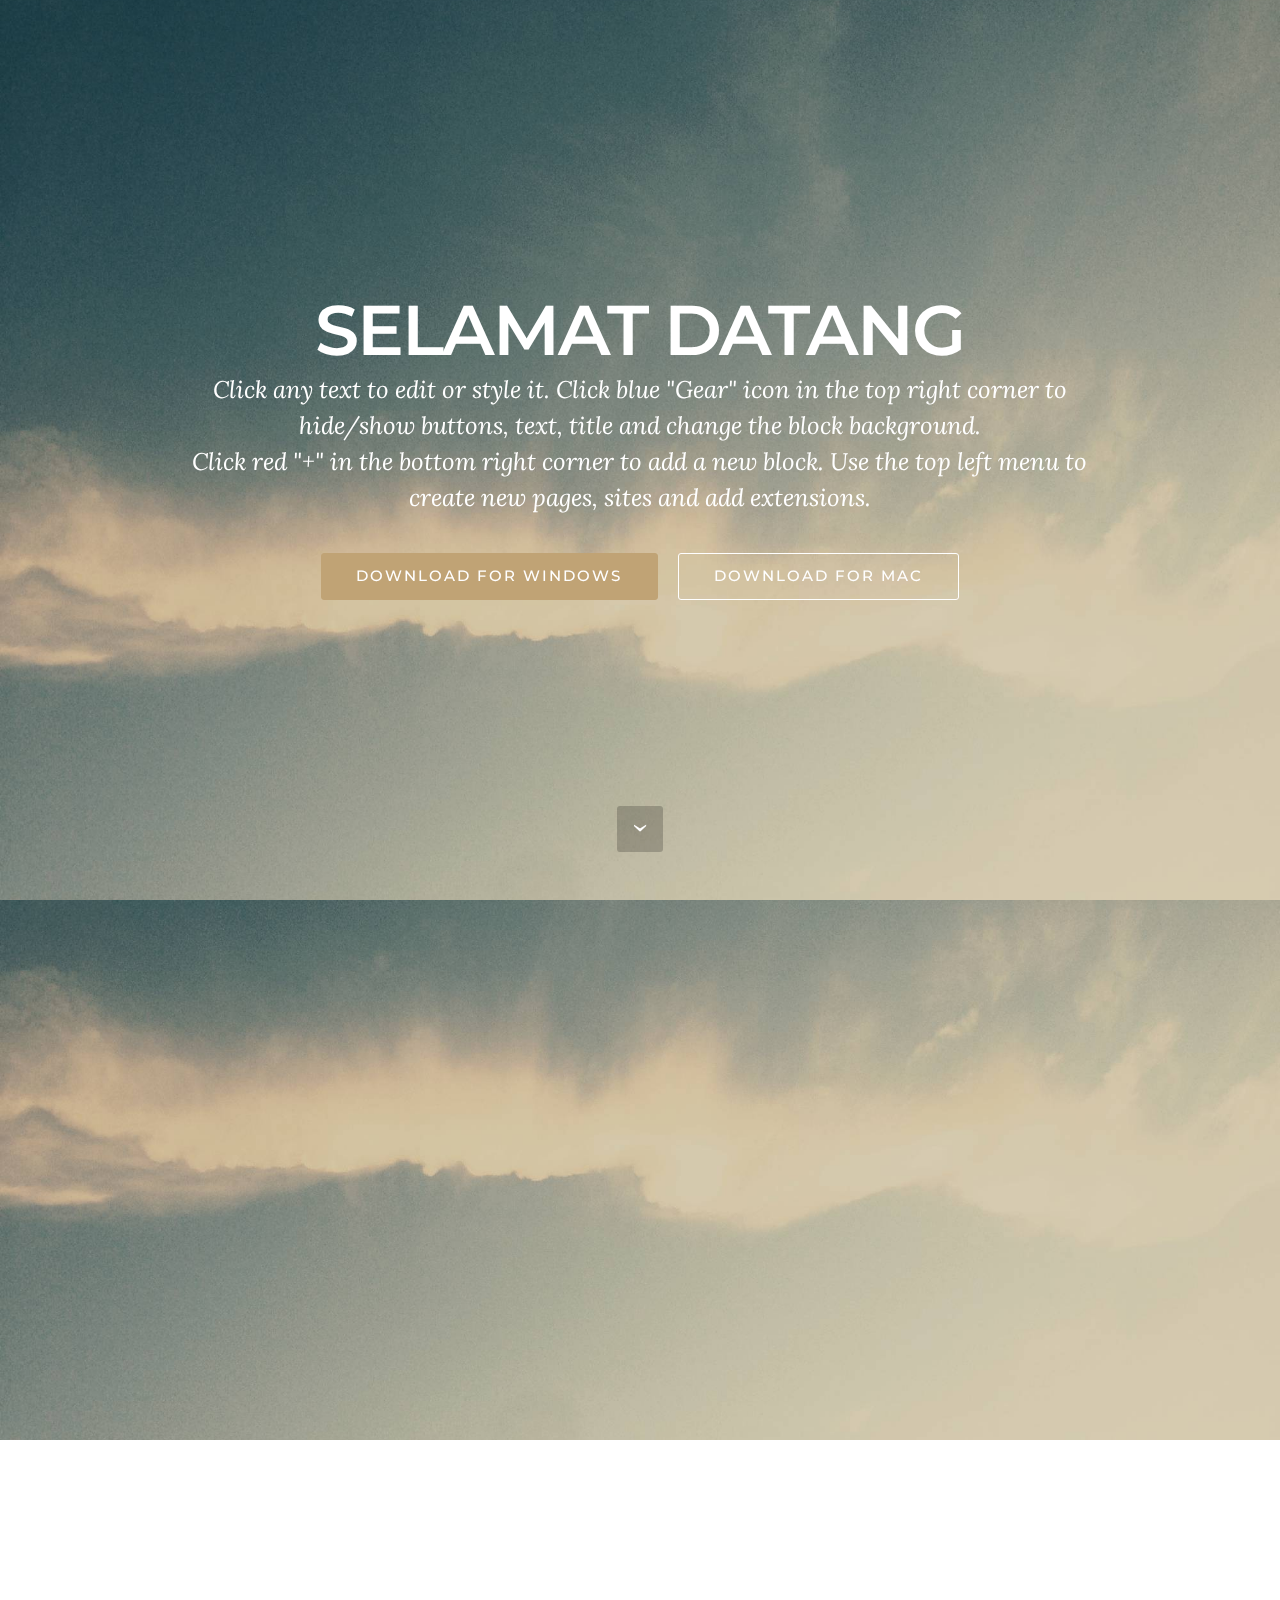
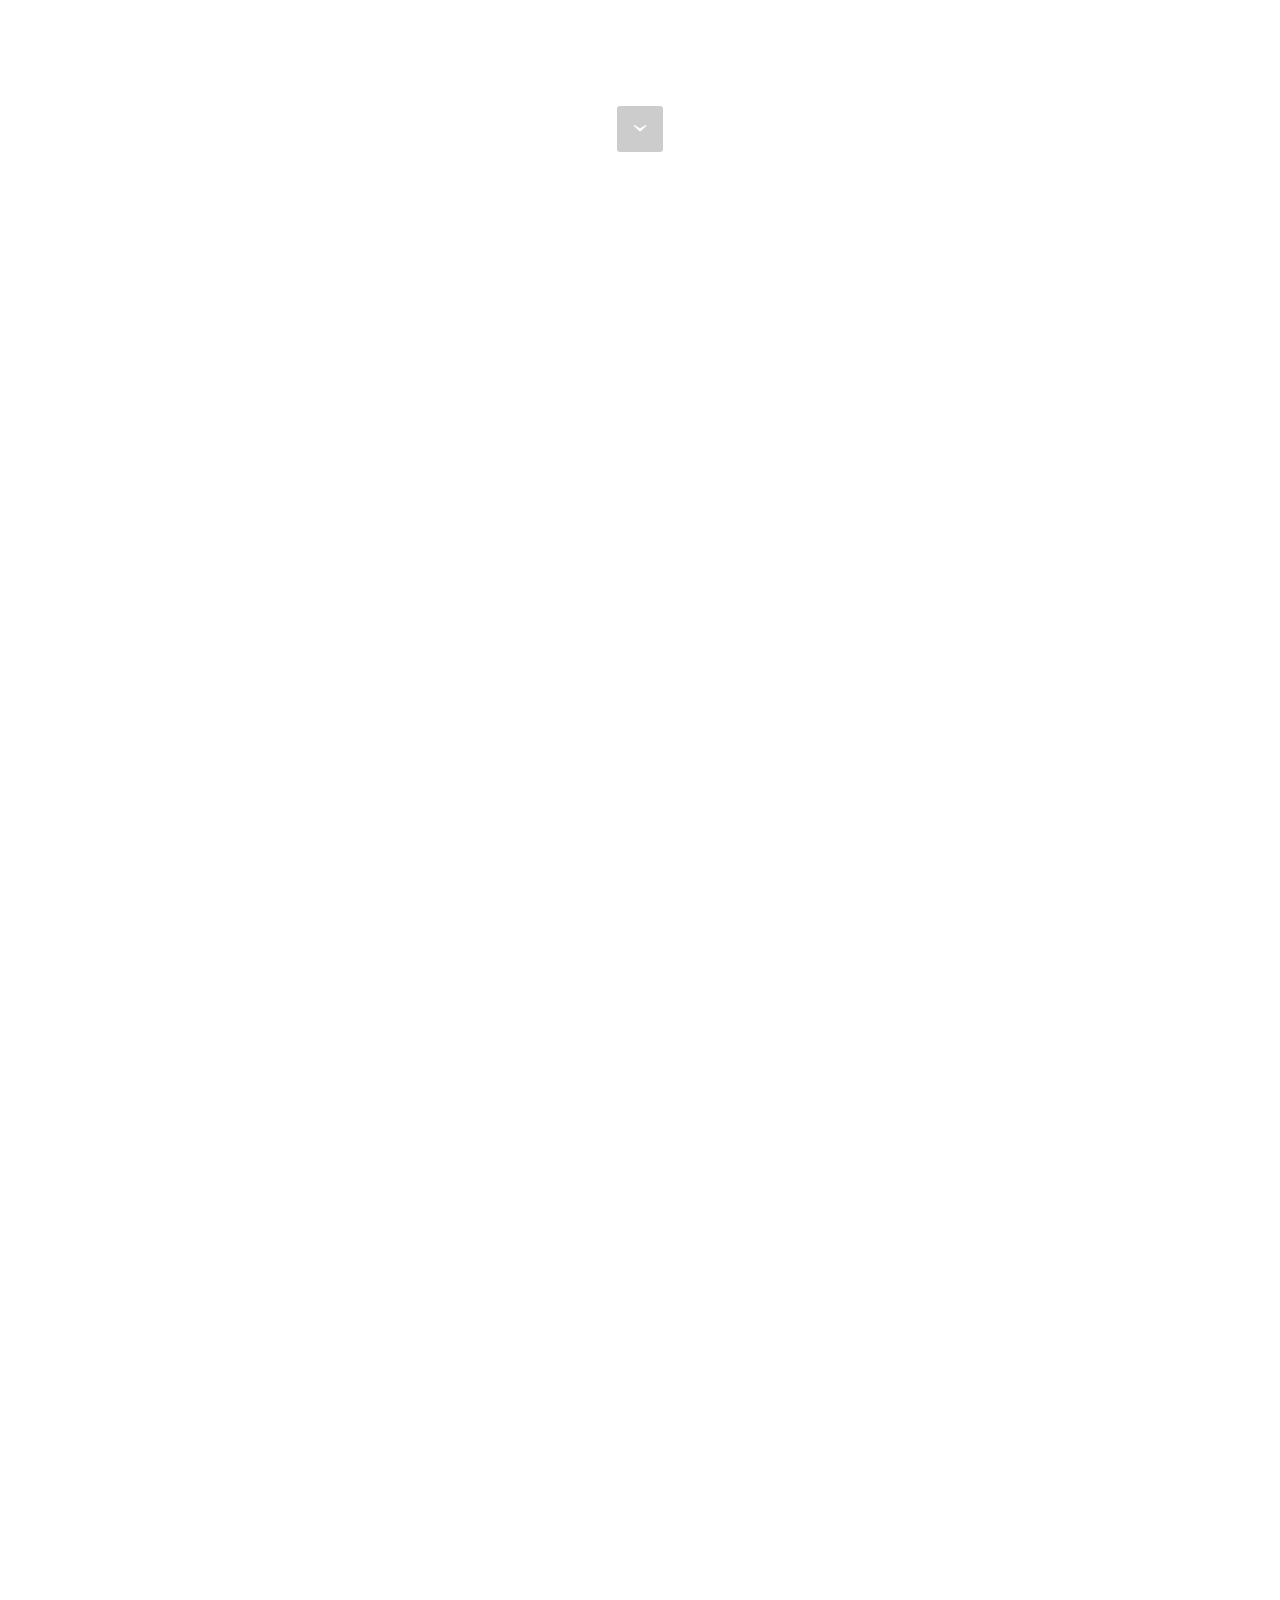
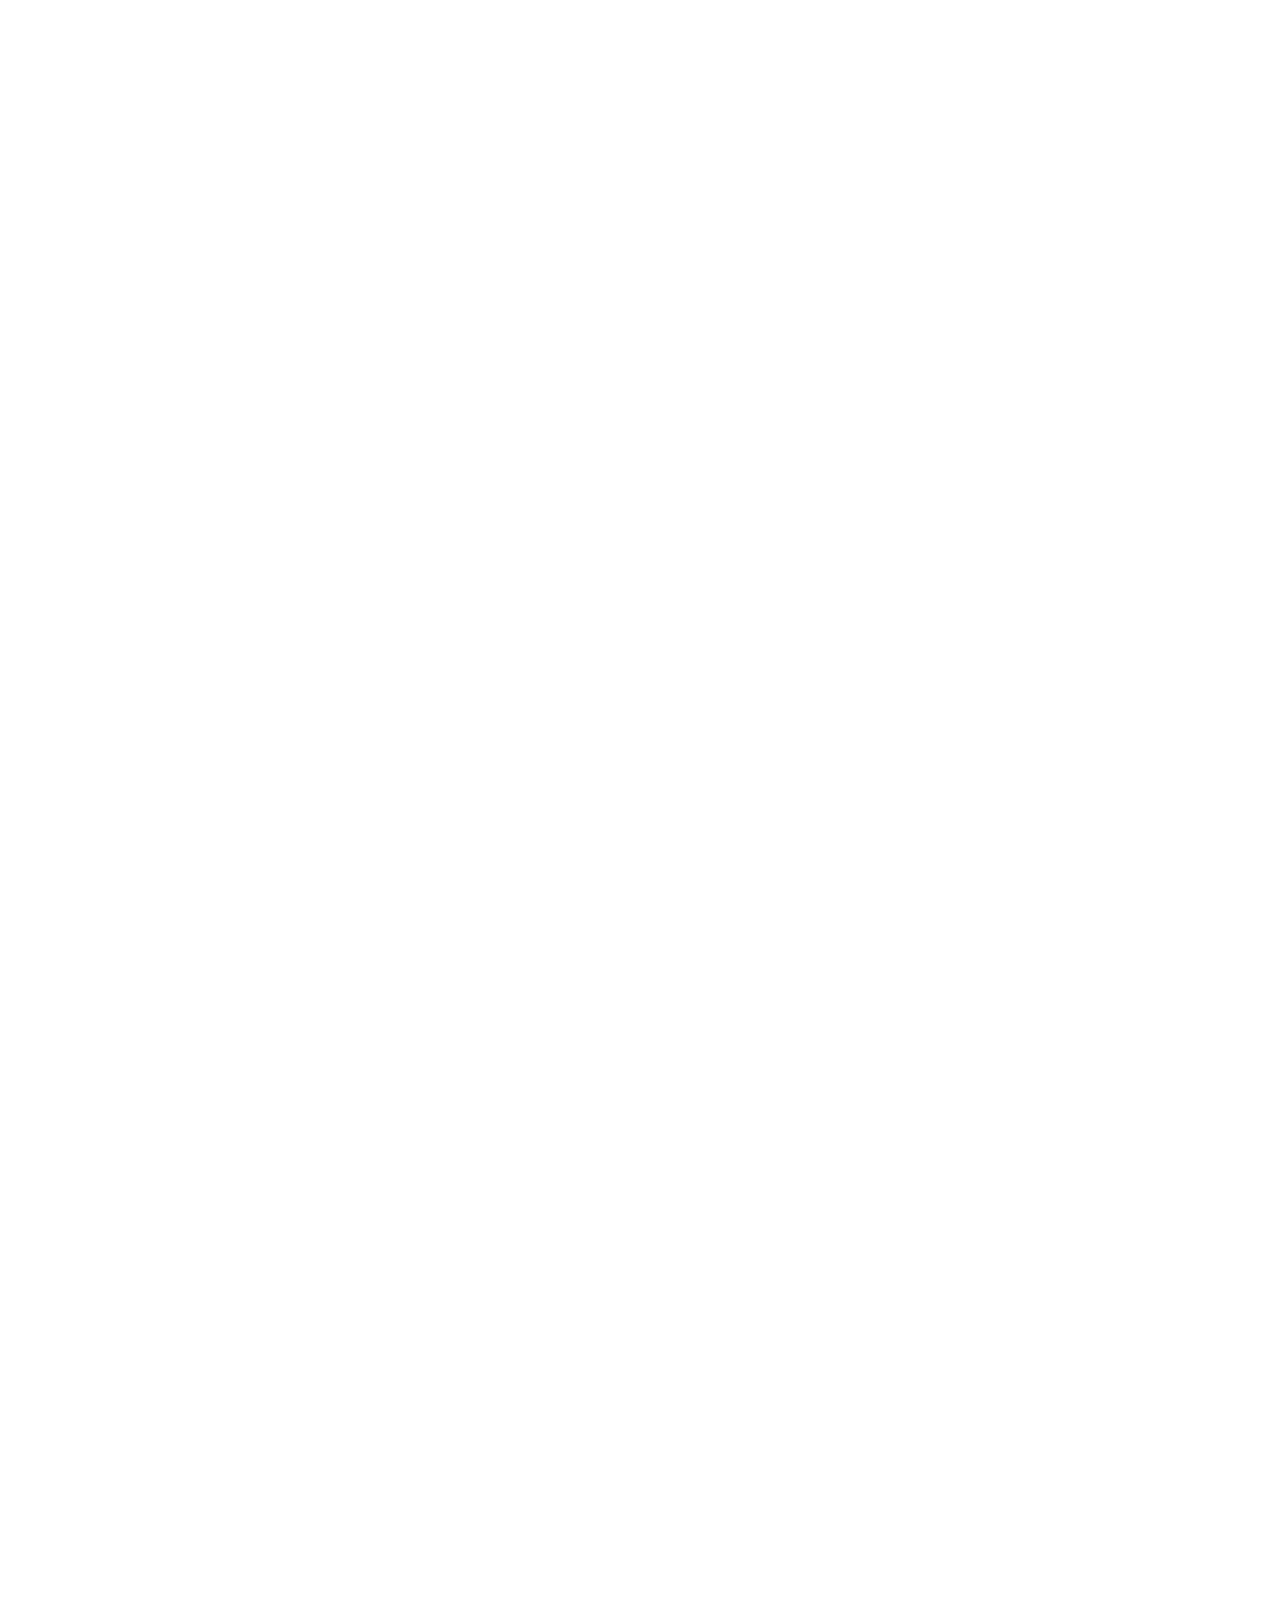
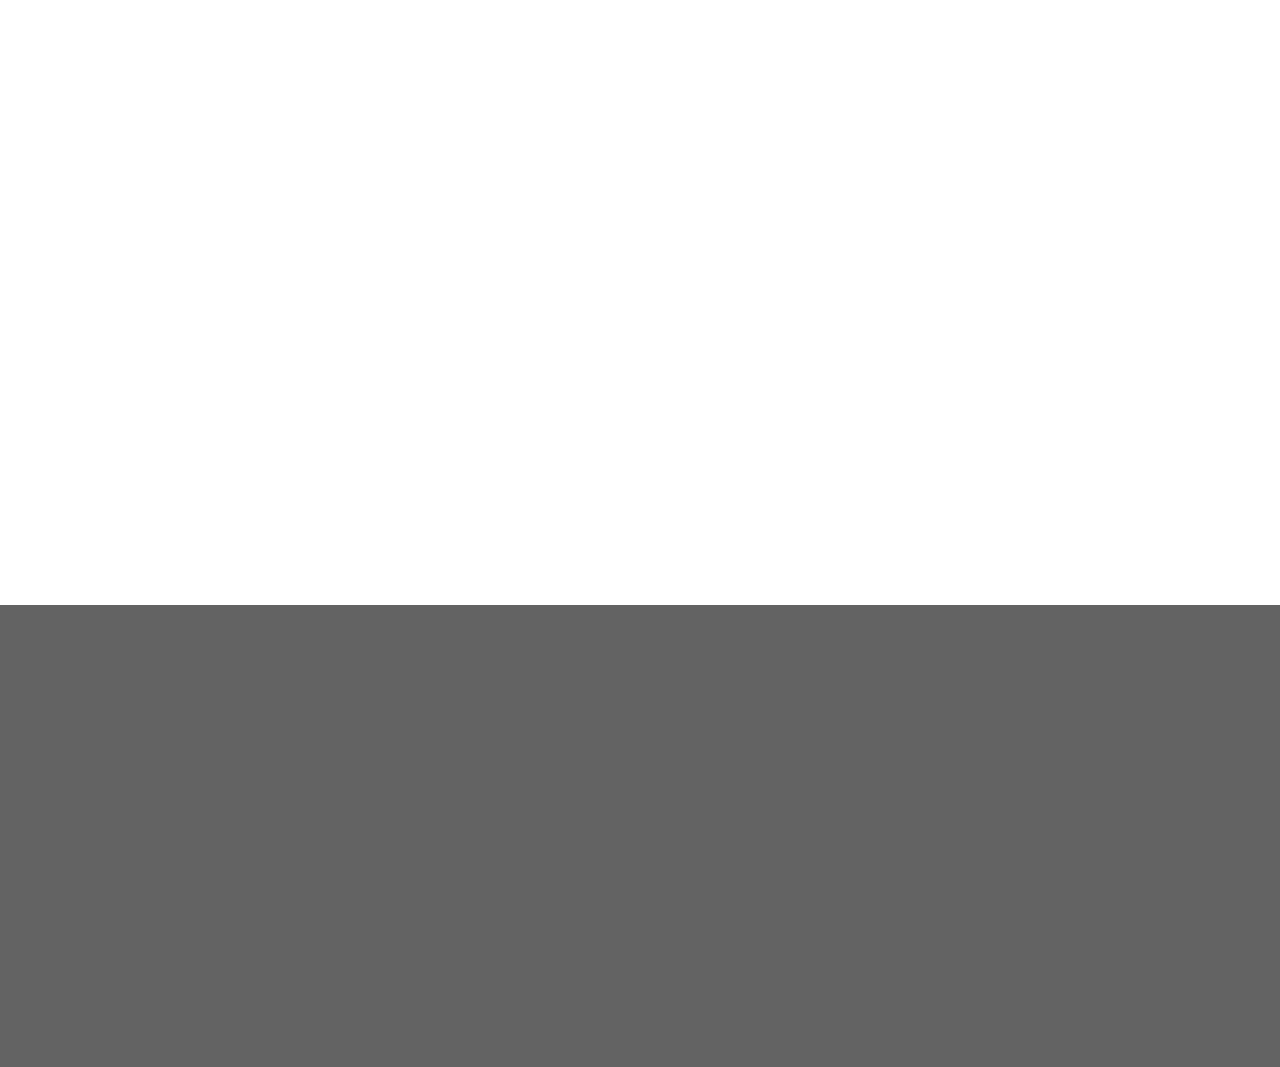
<file: page1.html>
<!DOCTYPE html>
<html>
<head>
  <!-- Site made with Mobirise Website Builder v3.10.4, https://mobirise.com -->
  <meta charset="UTF-8">
  <meta http-equiv="X-UA-Compatible" content="IE=edge">
  <meta name="generator" content="Mobirise v3.10.4, mobirise.com">
  <meta name="viewport" content="width=device-width, initial-scale=1">
  <link rel="shortcut icon" href="assets/images/logo-jagat-alpha-3-128x74-65.png" type="image/x-icon">
  <meta name="description" content="">
  <title>jagat</title>
  <link rel="stylesheet" href="https://fonts.googleapis.com/css?family=Lora:400,700,400italic,700italic&amp;subset=latin">
  <link rel="stylesheet" href="https://fonts.googleapis.com/css?family=Montserrat:400,700">
  <link rel="stylesheet" href="https://fonts.googleapis.com/css?family=Raleway:100,100i,200,200i,300,300i,400,400i,500,500i,600,600i,700,700i,800,800i,900,900i">
  <link rel="stylesheet" href="assets/bootstrap-material-design-font/css/material.css">
  <link rel="stylesheet" href="assets/tether/tether.min.css">
  <link rel="stylesheet" href="assets/bootstrap/css/bootstrap.min.css">
  <link rel="stylesheet" href="assets/animate.css/animate.min.css">
  <link rel="stylesheet" href="assets/theme/css/style.css">
  <link rel="stylesheet" href="assets/mobirise/css/mbr-additional.css" type="text/css">
  
  
  
</head>
<body>

<!-- Google Analytics -->
<script>
  (function(i,s,o,g,r,a,m){i['GoogleAnalyticsObject']=r;i[r]=i[r]||function(){
  (i[r].q=i[r].q||[]).push(arguments)},i[r].l=1*new Date();a=s.createElement(o),
  m=s.getElementsByTagName(o)[0];a.async=1;a.src=g;m.parentNode.insertBefore(a,m)
  })(window,document,'script','https://www.google-analytics.com/analytics.js','ga');

  ga('create', 'UA-89871030-2', 'auto');
  ga('send', 'pageview');

</script>
<!-- /Google Analytics -->


<section class="mbr-section mbr-section-hero mbr-section-full mbr-parallax-background mbr-section-with-arrow" id="header1-k" style="background-image: url(assets/images/jumbotron.jpg);">

    

    <div class="mbr-table-cell">

        <div class="container">
            <div class="row">
                <div class="mbr-section col-md-10 col-md-offset-1 text-xs-center">

                    <h1 class="mbr-section-title display-1">SELAMAT DATANG</h1>
                    <p class="mbr-section-lead lead">Click any text to edit or style it. Click blue "Gear" icon in the top right corner to hide/show buttons, text, title and change the block background. <br> Click red "+" in the bottom right corner to add a new block. Use the top left menu to create new pages, sites and add extensions.</p>
                    <div class="mbr-section-btn"><a class="btn btn-lg btn-primary" href="https://mobirise.com">DOWNLOAD FOR WINDOWS</a> <a class="btn btn-lg btn-white btn-white-outline" href="https://mobirise.com">DOWNLOAD FOR MAC</a></div>
                </div>
            </div>
        </div>
    </div>

    <div class="mbr-arrow mbr-arrow-floating" aria-hidden="true"><a href="#header1-l"><i class="mbr-arrow-icon"></i></a></div>

</section>

<section class="engine"><a rel="external" href="https://mobirise.com">simple wysiwyg web maker</a></section><section class="mbr-section mbr-section-hero mbr-section-full mbr-parallax-background mbr-section-with-arrow" id="header1-l" style="background-image: url(assets/images/jumbotron.jpg);">

    

    <div class="mbr-table-cell">

        <div class="container">
            <div class="row">
                <div class="mbr-section col-md-10 col-md-offset-1 text-xs-center">

                    <h1 class="mbr-section-title display-1">JAGAT PARIWARA <br>MEDIA CITRA</h1>
                    <p class="mbr-section-lead lead">Click any text to edit or style it. Click blue "Gear" icon in the top right corner to hide/show buttons, text, title and change the block background. <br> Click red "+" in the bottom right corner to add a new block. Use the top left menu to create new pages, sites and add extensions.</p>
                    <div class="mbr-section-btn"><a class="btn btn-lg btn-primary" href="https://mobirise.com">DOWNLOAD FOR WINDOWS</a> <a class="btn btn-lg btn-white btn-white-outline" href="https://mobirise.com">DOWNLOAD FOR MAC</a></div>
                </div>
            </div>
        </div>
    </div>

    <div class="mbr-arrow mbr-arrow-floating" aria-hidden="true"><a href="#header3-m"><i class="mbr-arrow-icon"></i></a></div>

</section>

<section class="mbr-section mbr-section__container article" id="header3-m" style="background-color: rgb(255, 255, 255); padding-top: 20px; padding-bottom: 20px;">
    <div class="container">
        <div class="row">
            <div class="col-xs-12">
                <h3 class="mbr-section-title display-2">LAYANAN</h3>
                <small class="mbr-section-subtitle">By John Smith posted July 20, 2016</small>
            </div>
        </div>
    </div>
</section>

<section class="mbr-cards mbr-section mbr-section-nopadding" id="features3-n" style="background-color: rgb(255, 255, 255);">

    

    <div class="mbr-cards-row row">
        <div class="mbr-cards-col col-xs-12 col-lg-3" style="padding-top: 80px; padding-bottom: 80px;">
            <div class="container">
              <div class="card cart-block">
                  <div class="card-img"><img src="assets/images/table.jpg" class="card-img-top"></div>
                  <div class="card-block">
                    <h4 class="card-title">Creative</h4>
                    <h5 class="card-subtitle">Bootstrap 4 has been noted</h5>
                    <p class="card-text">Bootstrap 4 has been noted as one of the most reliable and proven frameworks and Mobirise has been equipped to develop websites using this framework.</p>
                    <div class="card-btn"><a href="https://mobirise.com" class="btn btn-primary">MORE</a></div>
                    </div>
                </div>
            </div>
        </div>
        <div class="mbr-cards-col col-xs-12 col-lg-3" style="padding-top: 80px; padding-bottom: 80px;">
            <div class="container">
                <div class="card cart-block">
                    <div class="card-img"><img src="assets/images/desktop.jpg" class="card-img-top"></div>
                    <div class="card-block">
                        <h4 class="card-title">Multimedia Equipment</h4>
                        <h5 class="card-subtitle">One of Bootstrap 4's big points</h5>
                        <p class="card-text">One of Bootstrap 4's big points is responsiveness and Mobirise makes effective use of this by generating highly responsive website for you.</p>
                        <div class="card-btn"><a href="https://mobirise.com" class="btn btn-primary">MORE</a></div>
                    </div>
                </div>
            </div>
        </div>
        <div class="mbr-cards-col col-xs-12 col-lg-3" style="padding-top: 80px; padding-bottom: 80px;">
            <div class="container">
                <div class="card cart-block">
                    <div class="card-img"><img src="assets/images/coworkers.jpg" class="card-img-top"></div>
                    <div class="card-block">
                        <h4 class="card-title">Live Streaming System</h4>
                        <h5 class="card-subtitle">Google has a highly exhaustive list of fonts</h5>
                        <p class="card-text">Google has a highly exhaustive list of fonts compiled into its web font platform and Mobirise makes it easy for you to use them on your website easily and freely.</p>
                        <div class="card-btn"><a href="https://mobirise.com" class="btn btn-primary">MORE</a></div>
                    </div>
                </div>
            </div>
        </div>
        <div class="mbr-cards-col col-xs-12 col-lg-3" style="padding-top: 80px; padding-bottom: 80px;">
            <div class="container">
                <div class="card cart-block">
                    <div class="card-img"><img src="assets/images/code-man.jpg" class="card-img-top"></div>
                    <div class="card-block">
                        <h4 class="card-title">Video Post Production</h4>
                        <h5 class="card-subtitle">Mobirise gives you the freedom to develop</h5>
                        <p class="card-text">Mobirise gives you the freedom to develop as many websites as you like given the fact that it is a desktop app.</p>
                        <div class="card-btn"><a href="https://mobirise.com" class="btn btn-primary">MORE</a></div>
                    </div>
                </div>
            </div>
        </div>
        
        
    </div>
</section>

<section class="mbr-section mbr-section__container article" id="header3-o" style="background-color: rgb(255, 255, 255); padding-top: 20px; padding-bottom: 20px;">
    <div class="container">
        <div class="row">
            <div class="col-xs-12">
                <h3 class="mbr-section-title display-2">PORTOFOLIO</h3>
                <small class="mbr-section-subtitle">By John Smith posted July 20, 2016</small>
            </div>
        </div>
    </div>
</section>

<section class="mbr-cards mbr-section mbr-section-nopadding" id="features3-p" style="background-color: rgb(255, 255, 255);">

    

    <div class="mbr-cards-row row">
        <div class="mbr-cards-col col-xs-12 col-lg-3" style="padding-top: 80px; padding-bottom: 80px;">
            <div class="container">
              <div class="card cart-block">
                  <div class="card-img"><img src="assets/images/table.jpg" class="card-img-top"></div>
                  <div class="card-block">
                    <h4 class="card-title">Bank Indonesia</h4>
                    <h5 class="card-subtitle">Bootstrap 4 has been noted</h5>
                    <p class="card-text">Pertemuan Bank Indonesia 2015, Pertemuan Bank Indonesia 2016</p>
                    <div class="card-btn"><a href="https://mobirise.com" class="btn btn-primary">MORE</a></div>
                    </div>
                </div>
            </div>
        </div>
        <div class="mbr-cards-col col-xs-12 col-lg-3" style="padding-top: 80px; padding-bottom: 80px;">
            <div class="container">
                <div class="card cart-block">
                    <div class="card-img"><img src="assets/images/desktop.jpg" class="card-img-top"></div>
                    <div class="card-block">
                        <h4 class="card-title">Dynamo</h4>
                        <h5 class="card-subtitle">One of Bootstrap 4's big points</h5>
                        <p class="card-text">Peresmian Fintech Office Bank Indonesia di Gedung BI Pusat.</p>
                        <div class="card-btn"><a href="https://mobirise.com" class="btn btn-primary">MORE</a></div>
                    </div>
                </div>
            </div>
        </div>
        <div class="mbr-cards-col col-xs-12 col-lg-3" style="padding-top: 80px; padding-bottom: 80px;">
            <div class="container">
                <div class="card cart-block">
                    <div class="card-img"><img src="assets/images/coworkers.jpg" class="card-img-top"></div>
                    <div class="card-block">
                        <h4 class="card-title">Pegadaian</h4>
                        <h5 class="card-subtitle">Google has a highly exhaustive list of fonts</h5>
                        <p class="card-text">Konser Arie Lasso dalam rangka undian Kemilau Emas 2016</p>
                        <div class="card-btn"><a href="https://mobirise.com" class="btn btn-primary">MORE</a></div>
                    </div>
                </div>
            </div>
        </div>
        <div class="mbr-cards-col col-xs-12 col-lg-3" style="padding-top: 80px; padding-bottom: 80px;">
            <div class="container">
                <div class="card cart-block">
                    <div class="card-img"><img src="assets/images/code-man.jpg" class="card-img-top"></div>
                    <div class="card-block">
                        <h4 class="card-title">Circle</h4>
                        <h5 class="card-subtitle">Mobirise gives you the freedom to develop</h5>
                        <p class="card-text">Marketing Gathering Dulux 2016<br>Designer Gathering Dulux 2016</p>
                        <div class="card-btn"><a href="https://mobirise.com" class="btn btn-primary">MORE</a></div>
                    </div>
                </div>
            </div>
        </div>
        
        
    </div>
</section>

<section class="mbr-section mbr-section__container article" id="header3-q" style="background-color: rgb(255, 255, 255); padding-top: 20px; padding-bottom: 20px;">
    <div class="container">
        <div class="row">
            <div class="col-xs-12">
                <h3 class="mbr-section-title display-2">PORTOFOLIO</h3>
                <small class="mbr-section-subtitle">By John Smith posted July 20, 2016</small>
            </div>
        </div>
    </div>
</section>

<section class="mbr-cards mbr-section mbr-section-nopadding" id="features3-r" style="background-color: rgb(255, 255, 255);">

    

    <div class="mbr-cards-row row">
        <div class="mbr-cards-col col-xs-12 col-lg-3" style="padding-top: 80px; padding-bottom: 80px;">
            <div class="container">
              <div class="card cart-block">
                  <div class="card-img"><img src="assets/images/table.jpg" class="card-img-top"></div>
                  <div class="card-block">
                    <h4 class="card-title">Dynamo</h4>
                    <h5 class="card-subtitle">Bootstrap 4 has been noted</h5>
                    <p class="card-text">Entrepreneur award Bank BRI</p>
                    <div class="card-btn"><a href="https://mobirise.com" class="btn btn-primary">MORE</a></div>
                    </div>
                </div>
            </div>
        </div>
        <div class="mbr-cards-col col-xs-12 col-lg-3" style="padding-top: 80px; padding-bottom: 80px;">
            <div class="container">
                <div class="card cart-block">
                    <div class="card-img"><img src="assets/images/desktop.jpg" class="card-img-top"></div>
                    <div class="card-block">
                        <h4 class="card-title">Pemkab Bangka Selatan</h4>
                        <h5 class="card-subtitle">One of Bootstrap 4's big points</h5>
                        <p class="card-text">Live Fesival Toboali 2016</p>
                        <div class="card-btn"><a href="https://mobirise.com" class="btn btn-primary">MORE</a></div>
                    </div>
                </div>
            </div>
        </div>
        <div class="mbr-cards-col col-xs-12 col-lg-3" style="padding-top: 80px; padding-bottom: 80px;">
            <div class="container">
                <div class="card cart-block">
                    <div class="card-img"><img src="assets/images/coworkers.jpg" class="card-img-top"></div>
                    <div class="card-block">
                        <h4 class="card-title">Pegadaian</h4>
                        <h5 class="card-subtitle">Google has a highly exhaustive list of fonts</h5>
                        <p class="card-text">Seminar investasi emas 2016</p>
                        <div class="card-btn"><a href="https://mobirise.com" class="btn btn-primary">MORE</a></div>
                    </div>
                </div>
            </div>
        </div>
        <div class="mbr-cards-col col-xs-12 col-lg-3" style="padding-top: 80px; padding-bottom: 80px;">
            <div class="container">
                <div class="card cart-block">
                    <div class="card-img"><img src="assets/images/code-man.jpg" class="card-img-top"></div>
                    <div class="card-block">
                        <h4 class="card-title">Doubletape</h4>
                        <h5 class="card-subtitle">Mobirise gives you the freedom to develop</h5>
                        <p class="card-text">Studio Webinar GSK Indonesia</p>
                        <div class="card-btn"><a href="https://mobirise.com" class="btn btn-primary">MORE</a></div>
                    </div>
                </div>
            </div>
        </div>
        
        
    </div>
</section>

<section class="mbr-section mbr-section__container article" id="header3-s" style="background-color: rgb(255, 255, 255); padding-top: 20px; padding-bottom: 20px;">
    <div class="container">
        <div class="row">
            <div class="col-xs-12">
                <h3 class="mbr-section-title display-2">PORTOFOLIO</h3>
                <small class="mbr-section-subtitle">By John Smith posted July 20, 2016</small>
            </div>
        </div>
    </div>
</section>

<section class="mbr-cards mbr-section mbr-section-nopadding" id="features3-t" style="background-color: rgb(255, 255, 255);">

    

    <div class="mbr-cards-row row">
        <div class="mbr-cards-col col-xs-12 col-lg-3" style="padding-top: 80px; padding-bottom: 80px;">
            <div class="container">
              <div class="card cart-block">
                  <div class="card-img"><img src="assets/images/table.jpg" class="card-img-top"></div>
                  <div class="card-block">
                    <h4 class="card-title">Doubletape</h4>
                    <h5 class="card-subtitle">Bootstrap 4 has been noted</h5>
                    <p class="card-text">Live Webinar Kedokteran 2016</p>
                    <div class="card-btn"><a href="https://mobirise.com" class="btn btn-primary">MORE</a></div>
                    </div>
                </div>
            </div>
        </div>
        <div class="mbr-cards-col col-xs-12 col-lg-3" style="padding-top: 80px; padding-bottom: 80px;">
            <div class="container">
                <div class="card cart-block">
                    <div class="card-img"><img src="assets/images/desktop.jpg" class="card-img-top"></div>
                    <div class="card-block">
                        <h4 class="card-title">PT Djarum</h4>
                        <h5 class="card-subtitle">One of Bootstrap 4's big points</h5>
                        <p class="card-text">Live Event Piala Dunia 2016</p>
                        <div class="card-btn"><a href="https://mobirise.com" class="btn btn-primary">MORE</a></div>
                    </div>
                </div>
            </div>
        </div>
        <div class="mbr-cards-col col-xs-12 col-lg-3" style="padding-top: 80px; padding-bottom: 80px;">
            <div class="container">
                <div class="card cart-block">
                    <div class="card-img"><img src="assets/images/coworkers.jpg" class="card-img-top"></div>
                    <div class="card-block">
                        <h4 class="card-title">Kementerian Pariwisata</h4>
                        <h5 class="card-subtitle">Google has a highly exhaustive list of fonts</h5>
                        <p class="card-text">Pesona Indonesia TV</p>
                        <div class="card-btn"><a href="https://mobirise.com" class="btn btn-primary">MORE</a></div>
                    </div>
                </div>
            </div>
        </div>
        <div class="mbr-cards-col col-xs-12 col-lg-3" style="padding-top: 80px; padding-bottom: 80px;">
            <div class="container">
                <div class="card cart-block">
                    <div class="card-img"><img src="assets/images/code-man.jpg" class="card-img-top"></div>
                    <div class="card-block">
                        <h4 class="card-title">TRG Investama</h4>
                        <h5 class="card-subtitle">Mobirise gives you the freedom to develop</h5>
                        <p class="card-text">Verta TV</p>
                        <div class="card-btn"><a href="https://mobirise.com" class="btn btn-primary">MORE</a></div>
                    </div>
                </div>
            </div>
        </div>
        
        
    </div>
</section>

<section class="mbr-section mbr-section__container article" id="header3-u" style="background-color: rgb(255, 255, 255); padding-top: 20px; padding-bottom: 20px;">
    <div class="container">
        <div class="row">
            <div class="col-xs-12">
                <h3 class="mbr-section-title display-2">PORTOFOLIO</h3>
                <small class="mbr-section-subtitle">By John Smith posted July 20, 2016</small>
            </div>
        </div>
    </div>
</section>

<section class="mbr-cards mbr-section mbr-section-nopadding" id="features3-v" style="background-color: rgb(255, 255, 255);">

    

    <div class="mbr-cards-row row">
        <div class="mbr-cards-col col-xs-12 col-lg-3" style="padding-top: 80px; padding-bottom: 80px;">
            <div class="container">
              <div class="card cart-block">
                  <div class="card-img"><img src="assets/images/table.jpg" class="card-img-top"></div>
                  <div class="card-block">
                    <h4 class="card-title">KEYSHA &amp; DAVE</h4>
                    <h5 class="card-subtitle">Bootstrap 4 has been noted</h5>
                    <p class="card-text">Bootstrap 4 has been noted as one of the most reliable and proven frameworks and Mobirise has been equipped to develop websites using this framework.</p>
                    <div class="card-btn"><a href="https://mobirise.com" class="btn btn-primary">MORE</a></div>
                    </div>
                </div>
            </div>
        </div>
        <div class="mbr-cards-col col-xs-12 col-lg-3" style="padding-top: 80px; padding-bottom: 80px;">
            <div class="container">
                <div class="card cart-block">
                    <div class="card-img"><img src="assets/images/desktop.jpg" class="card-img-top"></div>
                    <div class="card-block">
                        <h4 class="card-title">ANJUNGAN SUMUT - TMII</h4>
                        <h5 class="card-subtitle">One of Bootstrap 4's big points</h5>
                        <p class="card-text">One of Bootstrap 4's big points is responsiveness and Mobirise makes effective use of this by generating highly responsive website for you.</p>
                        <div class="card-btn"><a href="https://mobirise.com" class="btn btn-primary">MORE</a></div>
                    </div>
                </div>
            </div>
        </div>
        <div class="mbr-cards-col col-xs-12 col-lg-3" style="padding-top: 80px; padding-bottom: 80px;">
            <div class="container">
                <div class="card cart-block">
                    <div class="card-img"><img src="assets/images/coworkers.jpg" class="card-img-top"></div>
                    <div class="card-block">
                        <h4 class="card-title">WARDAH COSMETICS</h4>
                        <h5 class="card-subtitle">Google has a highly exhaustive list of fonts</h5>
                        <p class="card-text">Google has a highly exhaustive list of fonts compiled into its web font platform and Mobirise makes it easy for you to use them on your website easily and freely.</p>
                        <div class="card-btn"><a href="https://mobirise.com" class="btn btn-primary">MORE</a></div>
                    </div>
                </div>
            </div>
        </div>
        <div class="mbr-cards-col col-xs-12 col-lg-3" style="padding-top: 80px; padding-bottom: 80px;">
            <div class="container">
                <div class="card cart-block">
                    <div class="card-img"><img src="assets/images/code-man.jpg" class="card-img-top"></div>
                    <div class="card-block">
                        <h4 class="card-title">MPR</h4>
                        <h5 class="card-subtitle">Mobirise gives you the freedom to develop</h5>
                        <p class="card-text">Mobirise gives you the freedom to develop as many websites as you like given the fact that it is a desktop app.</p>
                        <div class="card-btn"><a href="https://mobirise.com" class="btn btn-primary">MORE</a></div>
                    </div>
                </div>
            </div>
        </div>
        
        
    </div>
</section>

<section class="mbr-footer footer4 mbr-section mbr-section-md-padding mbr-parallax-background" id="contacts4-w" style="background-image: url(assets/images/img-1299-2000x1333-13.jpg); padding-top: 90px; padding-bottom: 90px;">
    <div class="mbr-overlay" style="opacity: 0.8; background-color: rgb(60, 60, 60);"></div>
    <div class="container">
        <div class="mbr-contacts row">
            <div class="col-sm-8">
                <div class="row">
                    <div class="col-sm-6">
                        <p><strong>Address</strong><br>Graha Pena,&nbsp;<br>Jl Kebayoran Lama No 12<br>Jakarta, 12210<br><br><br>
<strong>Contacts</strong><br><strong><br></strong>Email: jagatpariwara@gmail.com &nbsp;&nbsp;<br>
Phone: +62087889063697, +6281289164894<br></p>
                    </div>
                    <div class="col-sm-6"></div>
                </div>
            </div>
            <div class="col-sm-4" data-form-type="formoid">
                <div data-form-alert="true">
                    <div hidden="" data-form-alert-success="true">Thanks for filling out form!</div>
                </div>
                <form action="https://mobirise.com/" method="post" data-form-title="MESSAGE">
                    <input type="hidden" value="PpG119PW+B80LpHR91ggZV6kZPjRPLqxVKOqAgPw/Dy05q6EYDonNBFcRHNQ5c1aSOLs1/07mQiWuhaoa66BKM+g8fEeh2ufVHpECemJp99WmB4EKvxgWDLg80FJdKLJ" data-form-email="true">
                    
                    <div class="form-group">
                        <label class="form-control-label" for="contacts4-w-email">Email<span class="form-asterisk">*</span></label>
                        <input type="email" class="form-control input-sm input-inverse" name="email" required="" data-form-field="Email" id="contacts4-w-email">
                    </div>
                    
                    <div class="form-group">
                        <label class="form-control-label" for="contacts4-w-message">Message</label>
                        <textarea class="form-control input-sm input-inverse" name="message" data-form-field="Message" rows="4" id="contacts4-w-message"></textarea>
                    </div>
                    <div class="mbr-buttons mbr-buttons--right btn-inverse"><button type="submit" class="btn btn-sm btn-black">Contact us</button></div>
                </form>
            </div>
        </div>
    </div>
</section>


  <script src="assets/web/assets/jquery/jquery.min.js"></script>
  <script src="assets/tether/tether.min.js"></script>
  <script src="assets/bootstrap/js/bootstrap.min.js"></script>
  <script src="assets/smooth-scroll/SmoothScroll.js"></script>
  <script src="assets/viewportChecker/jquery.viewportchecker.js"></script>
  <script src="assets/jarallax/jarallax.js"></script>
  <script src="assets/theme/js/script.js"></script>
  <script src="assets/formoid/formoid.min.js"></script>
  
  
  <input name="animation" type="hidden">
  </body>
</html>
</file>
<file: assets/et-line-font-plugin/style.css>
@font-face {
	font-family: 'et-line';
	src:url('fonts/et-line.eot');
	src:url('fonts/et-line.eot?#iefix') format('embedded-opentype'),
		url('fonts/et-line.woff') format('woff'),
		url('fonts/et-line.ttf') format('truetype'),
		url('fonts/et-line.svg#et-line') format('svg');
	font-weight: normal;
	font-style: normal;
}

/* Use the following CSS code if you want to use data attributes for inserting your icons */
.etl-icon, [data-icon]:before {
	font-family: 'et-line';
	content: attr(data-icon);
	speak: none;
	font-weight: normal;
	font-variant: normal;
	text-transform: none;
	line-height: 1;
	-webkit-font-smoothing: antialiased;
	-moz-osx-font-smoothing: grayscale;
	display:inline-block;
}

/* Use the following CSS code if you want to have a class per icon */
/*
Instead of a list of all class selectors,
you can use the generic selector below, but it's slower:
[class*="icon-"] {
*/
.icon-mobile, .icon-laptop, .icon-desktop, .icon-tablet, .icon-phone, .icon-document, .icon-documents, .icon-search, .icon-clipboard, .icon-newspaper, .icon-notebook, .icon-book-open, .icon-browser, .icon-calendar, .icon-presentation, .icon-picture, .icon-pictures, .icon-video, .icon-camera, .icon-printer, .icon-toolbox, .icon-briefcase, .icon-wallet, .icon-gift, .icon-bargraph, .icon-grid, .icon-expand, .icon-focus, .icon-edit, .icon-adjustments, .icon-ribbon, .icon-hourglass, .icon-lock, .icon-megaphone, .icon-shield, .icon-trophy, .icon-flag, .icon-map, .icon-puzzle, .icon-basket, .icon-envelope, .icon-streetsign, .icon-telescope, .icon-gears, .icon-key, .icon-paperclip, .icon-attachment, .icon-pricetags, .icon-lightbulb, .icon-layers, .icon-pencil, .icon-tools, .icon-tools-2, .icon-scissors, .icon-paintbrush, .icon-magnifying-glass, .icon-circle-compass, .icon-linegraph, .icon-mic, .icon-strategy, .icon-beaker, .icon-caution, .icon-recycle, .icon-anchor, .icon-profile-male, .icon-profile-female, .icon-bike, .icon-wine, .icon-hotairballoon, .icon-globe, .icon-genius, .icon-map-pin, .icon-dial, .icon-chat, .icon-heart, .icon-cloud, .icon-upload, .icon-download, .icon-target, .icon-hazardous, .icon-piechart, .icon-speedometer, .icon-global, .icon-compass, .icon-lifesaver, .icon-clock, .icon-aperture, .icon-quote, .icon-scope, .icon-alarmclock, .icon-refresh, .icon-happy, .icon-sad, .icon-facebook, .icon-twitter, .icon-googleplus, .icon-rss, .icon-tumblr, .icon-linkedin, .icon-dribbble {
	font-family: 'et-line';
	speak: none;
	font-style: normal;
	font-weight: normal;
	font-variant: normal;
	text-transform: none;
	line-height: 1;
	-webkit-font-smoothing: antialiased;
	-moz-osx-font-smoothing: grayscale;
	display:inline-block;
}
.icon-mobile:before {
	content: "\e000";
}
.icon-laptop:before {
	content: "\e001";
}
.icon-desktop:before {
	content: "\e002";
}
.icon-tablet:before {
	content: "\e003";
}
.icon-phone:before {
	content: "\e004";
}
.icon-document:before {
	content: "\e005";
}
.icon-documents:before {
	content: "\e006";
}
.icon-search:before {
	content: "\e007";
}
.icon-clipboard:before {
	content: "\e008";
}
.icon-newspaper:before {
	content: "\e009";
}
.icon-notebook:before {
	content: "\e00a";
}
.icon-book-open:before {
	content: "\e00b";
}
.icon-browser:before {
	content: "\e00c";
}
.icon-calendar:before {
	content: "\e00d";
}
.icon-presentation:before {
	content: "\e00e";
}
.icon-picture:before {
	content: "\e00f";
}
.icon-pictures:before {
	content: "\e010";
}
.icon-video:before {
	content: "\e011";
}
.icon-camera:before {
	content: "\e012";
}
.icon-printer:before {
	content: "\e013";
}
.icon-toolbox:before {
	content: "\e014";
}
.icon-briefcase:before {
	content: "\e015";
}
.icon-wallet:before {
	content: "\e016";
}
.icon-gift:before {
	content: "\e017";
}
.icon-bargraph:before {
	content: "\e018";
}
.icon-grid:before {
	content: "\e019";
}
.icon-expand:before {
	content: "\e01a";
}
.icon-focus:before {
	content: "\e01b";
}
.icon-edit:before {
	content: "\e01c";
}
.icon-adjustments:before {
	content: "\e01d";
}
.icon-ribbon:before {
	content: "\e01e";
}
.icon-hourglass:before {
	content: "\e01f";
}
.icon-lock:before {
	content: "\e020";
}
.icon-megaphone:before {
	content: "\e021";
}
.icon-shield:before {
	content: "\e022";
}
.icon-trophy:before {
	content: "\e023";
}
.icon-flag:before {
	content: "\e024";
}
.icon-map:before {
	content: "\e025";
}
.icon-puzzle:before {
	content: "\e026";
}
.icon-basket:before {
	content: "\e027";
}
.icon-envelope:before {
	content: "\e028";
}
.icon-streetsign:before {
	content: "\e029";
}
.icon-telescope:before {
	content: "\e02a";
}
.icon-gears:before {
	content: "\e02b";
}
.icon-key:before {
	content: "\e02c";
}
.icon-paperclip:before {
	content: "\e02d";
}
.icon-attachment:before {
	content: "\e02e";
}
.icon-pricetags:before {
	content: "\e02f";
}
.icon-lightbulb:before {
	content: "\e030";
}
.icon-layers:before {
	content: "\e031";
}
.icon-pencil:before {
	content: "\e032";
}
.icon-tools:before {
	content: "\e033";
}
.icon-tools-2:before {
	content: "\e034";
}
.icon-scissors:before {
	content: "\e035";
}
.icon-paintbrush:before {
	content: "\e036";
}
.icon-magnifying-glass:before {
	content: "\e037";
}
.icon-circle-compass:before {
	content: "\e038";
}
.icon-linegraph:before {
	content: "\e039";
}
.icon-mic:before {
	content: "\e03a";
}
.icon-strategy:before {
	content: "\e03b";
}
.icon-beaker:before {
	content: "\e03c";
}
.icon-caution:before {
	content: "\e03d";
}
.icon-recycle:before {
	content: "\e03e";
}
.icon-anchor:before {
	content: "\e03f";
}
.icon-profile-male:before {
	content: "\e040";
}
.icon-profile-female:before {
	content: "\e041";
}
.icon-bike:before {
	content: "\e042";
}
.icon-wine:before {
	content: "\e043";
}
.icon-hotairballoon:before {
	content: "\e044";
}
.icon-globe:before {
	content: "\e045";
}
.icon-genius:before {
	content: "\e046";
}
.icon-map-pin:before {
	content: "\e047";
}
.icon-dial:before {
	content: "\e048";
}
.icon-chat:before {
	content: "\e049";
}
.icon-heart:before {
	content: "\e04a";
}
.icon-cloud:before {
	content: "\e04b";
}
.icon-upload:before {
	content: "\e04c";
}
.icon-download:before {
	content: "\e04d";
}
.icon-target:before {
	content: "\e04e";
}
.icon-hazardous:before {
	content: "\e04f";
}
.icon-piechart:before {
	content: "\e050";
}
.icon-speedometer:before {
	content: "\e051";
}
.icon-global:before {
	content: "\e052";
}
.icon-compass:before {
	content: "\e053";
}
.icon-lifesaver:before {
	content: "\e054";
}
.icon-clock:before {
	content: "\e055";
}
.icon-aperture:before {
	content: "\e056";
}
.icon-quote:before {
	content: "\e057";
}
.icon-scope:before {
	content: "\e058";
}
.icon-alarmclock:before {
	content: "\e059";
}
.icon-refresh:before {
	content: "\e05a";
}
.icon-happy:before {
	content: "\e05b";
}
.icon-sad:before {
	content: "\e05c";
}
.icon-facebook:before {
	content: "\e05d";
}
.icon-twitter:before {
	content: "\e05e";
}
.icon-googleplus:before {
	content: "\e05f";
}
.icon-rss:before {
	content: "\e060";
}
.icon-tumblr:before {
	content: "\e061";
}
.icon-linkedin:before {
	content: "\e062";
}
.icon-dribbble:before {
	content: "\e063";
}
</file>
<file: assets/socicon/css/styles.css>
@charset "UTF-8";

@font-face {
  font-family: "socicon";
  src:url("../fonts/socicon.eot");
  src:url("../fonts/socicon.eot?#iefix") format("embedded-opentype"),
    url("../fonts/socicon.woff") format("woff"),
    url("../fonts/socicon.ttf") format("truetype"),
    url("../fonts/socicon.svg#socicon") format("svg");
  font-weight: normal;
  font-style: normal;

}

[data-icon]:before {
  font-family: "socicon" !important;
  content: attr(data-icon);
  font-style: normal !important;
  font-weight: normal !important;
  font-variant: normal !important;
  text-transform: none !important;
  speak: none;
  line-height: 1;
  -webkit-font-smoothing: antialiased;
  -moz-osx-font-smoothing: grayscale;
}

[class^="socicon-"]:before,
[class*=" socicon-"]:before {
  font-family: "socicon" !important;
  font-style: normal !important;
  font-weight: normal !important;
  font-variant: normal !important;
  text-transform: none !important;
  speak: none;
  line-height: 1;
  -webkit-font-smoothing: antialiased;
  -moz-osx-font-smoothing: grayscale;
}

.socicon-modelmayhem:before {
  content: "\e000";
}
.socicon-mixcloud:before {
  content: "\e001";
}
.socicon-drupal:before {
  content: "\e002";
}
.socicon-swarm:before {
  content: "\e003";
}
.socicon-istock:before {
  content: "\e004";
}
.socicon-yammer:before {
  content: "\e005";
}
.socicon-ello:before {
  content: "\e006";
}
.socicon-stackoverflow:before {
  content: "\e007";
}
.socicon-persona:before {
  content: "\e008";
}
.socicon-triplej:before {
  content: "\e009";
}
.socicon-houzz:before {
  content: "\e00a";
}
.socicon-rss:before {
  content: "\e00b";
}
.socicon-paypal:before {
  content: "\e00c";
}
.socicon-odnoklassniki:before {
  content: "\e00d";
}
.socicon-airbnb:before {
  content: "\e00e";
}
.socicon-periscope:before {
  content: "\e00f";
}
.socicon-outlook:before {
  content: "\e010";
}
.socicon-coderwall:before {
  content: "\e011";
}
.socicon-tripadvisor:before {
  content: "\e012";
}
.socicon-appnet:before {
  content: "\e013";
}
.socicon-goodreads:before {
  content: "\e014";
}
.socicon-tripit:before {
  content: "\e015";
}
.socicon-lanyrd:before {
  content: "\e016";
}
.socicon-slideshare:before {
  content: "\e017";
}
.socicon-buffer:before {
  content: "\e018";
}
.socicon-disqus:before {
  content: "\e019";
}
.socicon-vkontakte:before {
  content: "\e01a";
}
.socicon-whatsapp:before {
  content: "\e01b";
}
.socicon-patreon:before {
  content: "\e01c";
}
.socicon-storehouse:before {
  content: "\e01d";
}
.socicon-pocket:before {
  content: "\e01e";
}
.socicon-mail:before {
  content: "\e01f";
}
.socicon-blogger:before {
  content: "\e020";
}
.socicon-technorati:before {
  content: "\e021";
}
.socicon-reddit:before {
  content: "\e022";
}
.socicon-dribbble:before {
  content: "\e023";
}
.socicon-stumbleupon:before {
  content: "\e024";
}
.socicon-digg:before {
  content: "\e025";
}
.socicon-envato:before {
  content: "\e026";
}
.socicon-behance:before {
  content: "\e027";
}
.socicon-delicious:before {
  content: "\e028";
}
.socicon-deviantart:before {
  content: "\e029";
}
.socicon-forrst:before {
  content: "\e02a";
}
.socicon-play:before {
  content: "\e02b";
}
.socicon-zerply:before {
  content: "\e02c";
}
.socicon-wikipedia:before {
  content: "\e02d";
}
.socicon-apple:before {
  content: "\e02e";
}
.socicon-flattr:before {
  content: "\e02f";
}
.socicon-github:before {
  content: "\e030";
}
.socicon-renren:before {
  content: "\e031";
}
.socicon-friendfeed:before {
  content: "\e032";
}
.socicon-newsvine:before {
  content: "\e033";
}
.socicon-identica:before {
  content: "\e034";
}
.socicon-bebo:before {
  content: "\e035";
}
.socicon-zynga:before {
  content: "\e036";
}
.socicon-steam:before {
  content: "\e037";
}
.socicon-xbox:before {
  content: "\e038";
}
.socicon-windows:before {
  content: "\e039";
}
.socicon-qq:before {
  content: "\e03a";
}
.socicon-douban:before {
  content: "\e03b";
}
.socicon-meetup:before {
  content: "\e03c";
}
.socicon-playstation:before {
  content: "\e03d";
}
.socicon-android:before {
  content: "\e03e";
}
.socicon-snapchat:before {
  content: "\e03f";
}
.socicon-twitter:before {
  content: "\e040";
}
.socicon-facebook:before {
  content: "\e041";
}
.socicon-googleplus:before {
  content: "\e042";
}
.socicon-pinterest:before {
  content: "\e043";
}
.socicon-foursquare:before {
  content: "\e044";
}
.socicon-yahoo:before {
  content: "\e045";
}
.socicon-skype:before {
  content: "\e046";
}
.socicon-yelp:before {
  content: "\e047";
}
.socicon-feedburner:before {
  content: "\e048";
}
.socicon-linkedin:before {
  content: "\e049";
}
.socicon-viadeo:before {
  content: "\e04a";
}
.socicon-xing:before {
  content: "\e04b";
}
.socicon-myspace:before {
  content: "\e04c";
}
.socicon-soundcloud:before {
  content: "\e04d";
}
.socicon-spotify:before {
  content: "\e04e";
}
.socicon-grooveshark:before {
  content: "\e04f";
}
.socicon-lastfm:before {
  content: "\e050";
}
.socicon-youtube:before {
  content: "\e051";
}
.socicon-vimeo:before {
  content: "\e052";
}
.socicon-dailymotion:before {
  content: "\e053";
}
.socicon-vine:before {
  content: "\e054";
}
.socicon-flickr:before {
  content: "\e055";
}
.socicon-500px:before {
  content: "\e056";
}
.socicon-wordpress:before {
  content: "\e058";
}
.socicon-tumblr:before {
  content: "\e059";
}
.socicon-twitch:before {
  content: "\e05a";
}
.socicon-8tracks:before {
  content: "\e05b";
}
.socicon-amazon:before {
  content: "\e05c";
}
.socicon-icq:before {
  content: "\e05d";
}
.socicon-smugmug:before {
  content: "\e05e";
}
.socicon-ravelry:before {
  content: "\e05f";
}
.socicon-weibo:before {
  content: "\e060";
}
.socicon-baidu:before {
  content: "\e061";
}
.socicon-angellist:before {
  content: "\e062";
}
.socicon-ebay:before {
  content: "\e063";
}
.socicon-imdb:before {
  content: "\e064";
}
.socicon-stayfriends:before {
  content: "\e065";
}
.socicon-residentadvisor:before {
  content: "\e066";
}
.socicon-google:before {
  content: "\e067";
}
.socicon-yandex:before {
  content: "\e068";
}
.socicon-sharethis:before {
  content: "\e069";
}
.socicon-bandcamp:before {
  content: "\e06a";
}
.socicon-itunes:before {
  content: "\e06b";
}
.socicon-deezer:before {
  content: "\e06c";
}
.socicon-telegram:before {
  content: "\e06e";
}
.socicon-openid:before {
  content: "\e06f";
}
.socicon-amplement:before {
  content: "\e070";
}
.socicon-viber:before {
  content: "\e071";
}
.socicon-zomato:before {
  content: "\e072";
}
.socicon-draugiem:before {
  content: "\e074";
}
.socicon-endomodo:before {
  content: "\e075";
}
.socicon-filmweb:before {
  content: "\e076";
}
.socicon-stackexchange:before {
  content: "\e077";
}
.socicon-wykop:before {
  content: "\e078";
}
.socicon-teamspeak:before {
  content: "\e079";
}
.socicon-teamviewer:before {
  content: "\e07a";
}
.socicon-ventrilo:before {
  content: "\e07b";
}
.socicon-younow:before {
  content: "\e07c";
}
.socicon-raidcall:before {
  content: "\e07d";
}
.socicon-mumble:before {
  content: "\e07e";
}
.socicon-medium:before {
  content: "\e06d";
}
.socicon-bebee:before {
  content: "\e07f";
}
.socicon-hitbox:before {
  content: "\e080";
}
.socicon-reverbnation:before {
  content: "\e081";
}
.socicon-formulr:before {
  content: "\e082";
}
.socicon-instagram:before {
  content: "\e057";
}
.socicon-battlenet:before {
  content: "\e083";
}
.socicon-chrome:before {
  content: "\e084";
}
.socicon-discord:before {
  content: "\e086";
}
.socicon-issuu:before {
  content: "\e087";
}
.socicon-macos:before {
  content: "\e088";
}
.socicon-firefox:before {
  content: "\e089";
}
.socicon-opera:before {
  content: "\e08d";
}
.socicon-keybase:before {
  content: "\e090";
}
.socicon-alliance:before {
  content: "\e091";
}
.socicon-livejournal:before {
  content: "\e092";
}
.socicon-googlephotos:before {
  content: "\e093";
}
.socicon-horde:before {
  content: "\e094";
}
.socicon-etsy:before {
  content: "\e095";
}
.socicon-zapier:before {
  content: "\e096";
}
.socicon-google-scholar:before {
  content: "\e097";
}
.socicon-researchgate:before {
  content: "\e098";
}
.socicon-wechat:before {
  content: "\e099";
}
.socicon-strava:before {
  content: "\e09a";
}
.socicon-line:before {
  content: "\e09b";
}
.socicon-lyft:before {
  content: "\e09c";
}
.socicon-uber:before {
  content: "\e09d";
}
.socicon-songkick:before {
  content: "\e09e";
}
.socicon-viewbug:before {
  content: "\e09f";
}
.socicon-googlegroups:before {
  content: "\e0a0";
}
.socicon-quora:before {
  content: "\e073";
}
.socicon-diablo:before {
  content: "\e085";
}
.socicon-blizzard:before {
  content: "\e0a1";
}
.socicon-hearthstone:before {
  content: "\e08b";
}
.socicon-heroes:before {
  content: "\e08a";
}
.socicon-overwatch:before {
  content: "\e08c";
}
.socicon-warcraft:before {
  content: "\e08e";
}
.socicon-starcraft:before {
  content: "\e08f";
}
.socicon-beam:before {
  content: "\e0a2";
}
.socicon-curse:before {
  content: "\e0a3";
}
.socicon-player:before {
  content: "\e0a4";
}
.socicon-streamjar:before {
  content: "\e0a5";
}
.socicon-nintendo:before {
  content: "\e0a6";
}
.socicon-hellocoton:before {
  content: "\e0a7";
}
</file>
<file: assets/theme/css/style.css>
.engine {
	position: absolute;
	text-indent: -2400px;
	text-align: center;
	padding: 0;
	top: 0;
	left: -2400px;
}/*!
 * Default theme v2 (https://mobirise.com/)
 * Copyright 2016 Mobirise
 */
.container {
  position: relative; }

.btn {
  margin-bottom: 0.5rem; }
  .btn + .btn {
    margin-left: 1rem; }
  @media (max-width: 767px) {
    .btn {
      white-space: normal; }
      .btn + .btn {
        margin-left: 0; } }

.bg-primary {
  background-color: #c0a375 !important; }

.bg-success {
  background-color: #90a878 !important; }

.bg-info {
  background-color: #7e9b9f !important; }

.bg-warning {
  background-color: #f3c649 !important; }

.bg-danger {
  background-color: #f28281 !important; }

.bg-none {
  background: none !important; }

.btn {
  font-family: 'Montserrat', sans-serif;
  font-weight: 500;
  letter-spacing: 2px;
  padding: 0.75rem 2.1875rem;
  font-size: 0.75rem;
  line-height: 1.5;
  border-radius: 3px;
  -webkit-transition: all .3s ease-in-out;
  -moz-transition: all .3s ease-in-out;
  transition: all .3s ease-in-out; }

.btn-sm {
  padding: 0.625rem 2.1874rem;
  font-size: 0.9687rem;
  line-height: 1.5;
  border-radius: 3px;
  font-family: "Lora";
  font-style: italic;
  font-weight: 400;
  letter-spacing: 0px; }

.btn-lg {
  padding: 0.75rem 2.1874rem;
  font-size: 0.9687rem;
  line-height: 1.3333333333;
  border-radius: 3px; }

.btn-xlg {
  padding: 0.75rem 2.1874rem;
  font-size: 1.1875rem;
  line-height: 1.3333333333;
  border-radius: 3px; }

.btn-primary {
  background-color: #c0a375;
  border-color: #c0a375;
  box-shadow: none;
  color: #fff; }
  .btn-primary:hover {
    color: #fff;
    background-color: #a07e49;
    border-color: #a07e49;
    box-shadow: none; }
  .btn-primary:focus, .btn-primary.focus {
    color: #fff;
    background-color: #a07e49;
    border-color: #a07e49; }
  .btn-primary:active, .btn-primary.active {
    color: #fff;
    background-color: #a07e49;
    border-color: #a07e49;
    background-image: none;
    box-shadow: none; }
  .btn-primary.disabled, .btn-primary:disabled {
    color: #fff !important;
    background-color: #a07e49 !important;
    border-color: #a07e49 !important;
    opacity: 0.85; }

.btn-secondary {
  background-color: #bfcecb;
  border-color: #bfcecb;
  box-shadow: none;
  color: #fff; }
  .btn-secondary:hover {
    color: #fff;
    background-color: #94ada8;
    border-color: #94ada8;
    box-shadow: none; }
  .btn-secondary:focus, .btn-secondary.focus {
    color: #fff;
    background-color: #94ada8;
    border-color: #94ada8; }
  .btn-secondary:active, .btn-secondary.active {
    color: #fff;
    background-color: #94ada8;
    border-color: #94ada8;
    background-image: none;
    box-shadow: none; }
  .btn-secondary.disabled, .btn-secondary:disabled {
    color: #fff !important;
    background-color: #94ada8 !important;
    border-color: #94ada8 !important;
    opacity: 0.85; }

.btn-info {
  background-color: #7e9b9f;
  border-color: #7e9b9f;
  box-shadow: none;
  color: #fff; }
  .btn-info:hover {
    color: #fff;
    background-color: #597478;
    border-color: #597478;
    box-shadow: none; }
  .btn-info:focus, .btn-info.focus {
    color: #fff;
    background-color: #597478;
    border-color: #597478; }
  .btn-info:active, .btn-info.active {
    color: #fff;
    background-color: #597478;
    border-color: #597478;
    background-image: none;
    box-shadow: none; }
  .btn-info.disabled, .btn-info:disabled {
    color: #fff !important;
    background-color: #597478 !important;
    border-color: #597478 !important;
    opacity: 0.85; }

.btn-success {
  background-color: #90a878;
  border-color: #90a878;
  box-shadow: none;
  color: #fff; }
  .btn-success:hover {
    color: #fff;
    background-color: #6a8153;
    border-color: #6a8153;
    box-shadow: none; }
  .btn-success:focus, .btn-success.focus {
    color: #fff;
    background-color: #6a8153;
    border-color: #6a8153; }
  .btn-success:active, .btn-success.active {
    color: #fff;
    background-color: #6a8153;
    border-color: #6a8153;
    background-image: none;
    box-shadow: none; }
  .btn-success.disabled, .btn-success:disabled {
    color: #fff !important;
    background-color: #6a8153 !important;
    border-color: #6a8153 !important;
    opacity: 0.85; }

.btn-warning {
  background-color: #f3c649;
  border-color: #f3c649;
  box-shadow: none;
  color: #fff; }
  .btn-warning:hover {
    color: #fff;
    background-color: #e1a90f;
    border-color: #e1a90f;
    box-shadow: none; }
  .btn-warning:focus, .btn-warning.focus {
    color: #fff;
    background-color: #e1a90f;
    border-color: #e1a90f; }
  .btn-warning:active, .btn-warning.active {
    color: #fff;
    background-color: #e1a90f;
    border-color: #e1a90f;
    background-image: none;
    box-shadow: none; }
  .btn-warning.disabled, .btn-warning:disabled {
    color: #fff !important;
    background-color: #e1a90f !important;
    border-color: #e1a90f !important;
    opacity: 0.85; }

.btn-danger {
  background-color: #f28281;
  border-color: #f28281;
  box-shadow: none;
  color: #fff; }
  .btn-danger:hover {
    color: #fff;
    background-color: #eb3d3c;
    border-color: #eb3d3c;
    box-shadow: none; }
  .btn-danger:focus, .btn-danger.focus {
    color: #fff;
    background-color: #eb3d3c;
    border-color: #eb3d3c; }
  .btn-danger:active, .btn-danger.active {
    color: #fff;
    background-color: #eb3d3c;
    border-color: #eb3d3c;
    background-image: none;
    box-shadow: none; }
  .btn-danger.disabled, .btn-danger:disabled {
    color: #fff !important;
    background-color: #eb3d3c !important;
    border-color: #eb3d3c !important;
    opacity: 0.85; }

.btn-white {
  background-color: #fff;
  border-color: #fff;
  box-shadow: none;
  color: #535353; }
  .btn-white:hover {
    color: #fff;
    background-color: #d4d4d4;
    border-color: #d4d4d4;
    box-shadow: none; }
  .btn-white:focus, .btn-white.focus {
    color: #fff;
    background-color: #d4d4d4;
    border-color: #d4d4d4; }
  .btn-white:active, .btn-white.active {
    color: #fff;
    background-color: #d4d4d4;
    border-color: #d4d4d4;
    background-image: none;
    box-shadow: none; }
  .btn-white.disabled, .btn-white:disabled {
    color: #fff !important;
    background-color: #d4d4d4 !important;
    border-color: #d4d4d4 !important;
    opacity: 0.85; }

.btn-black {
  background-color: #535353;
  border-color: #535353;
  box-shadow: none;
  color: #fff; }
  .btn-black:hover {
    color: #fff;
    background-color: #2d2d2d;
    border-color: #2d2d2d;
    box-shadow: none; }
  .btn-black:focus, .btn-black.focus {
    color: #fff;
    background-color: #2d2d2d;
    border-color: #2d2d2d; }
  .btn-black:active, .btn-black.active {
    color: #fff;
    background-color: #2d2d2d;
    border-color: #2d2d2d;
    background-image: none;
    box-shadow: none; }
  .btn-black.disabled, .btn-black:disabled {
    color: #fff !important;
    background-color: #2d2d2d !important;
    border-color: #2d2d2d !important;
    opacity: 0.85; }

.btn-primary-outline {
  background: none;
  border-color: #8e7041;
  color: #8e7041; }
  .btn-primary-outline:focus, .btn-primary-outline.focus, .btn-primary-outline:active, .btn-primary-outline.active {
    color: #fff;
    background-color: #c0a375;
    border-color: #c0a375; }
  .btn-primary-outline:hover {
    color: #fff;
    background-color: #c0a375;
    border-color: #c0a375; }
  .btn-primary-outline.disabled, .btn-primary-outline:disabled {
    color: #fff !important;
    background-color: #c0a375 !important;
    border-color: #c0a375 !important;
    opacity: 0.85; }

.btn-secondary-outline {
  background: none;
  border-color: #85a29c;
  color: #85a29c; }
  .btn-secondary-outline:focus, .btn-secondary-outline.focus, .btn-secondary-outline:active, .btn-secondary-outline.active {
    color: #fff;
    background-color: #bfcecb;
    border-color: #bfcecb; }
  .btn-secondary-outline:hover {
    color: #fff;
    background-color: #bfcecb;
    border-color: #bfcecb; }
  .btn-secondary-outline.disabled, .btn-secondary-outline:disabled {
    color: #fff !important;
    background-color: #bfcecb !important;
    border-color: #bfcecb !important;
    opacity: 0.85; }

.btn-info-outline {
  background: none;
  border-color: #4e6669;
  color: #4e6669; }
  .btn-info-outline:focus, .btn-info-outline.focus, .btn-info-outline:active, .btn-info-outline.active {
    color: #fff;
    background-color: #7e9b9f;
    border-color: #7e9b9f; }
  .btn-info-outline:hover {
    color: #fff;
    background-color: #7e9b9f;
    border-color: #7e9b9f; }
  .btn-info-outline.disabled, .btn-info-outline:disabled {
    color: #fff !important;
    background-color: #7e9b9f !important;
    border-color: #7e9b9f !important;
    opacity: 0.85; }

.btn-success-outline {
  background: none;
  border-color: #5d7149;
  color: #5d7149; }
  .btn-success-outline:focus, .btn-success-outline.focus, .btn-success-outline:active, .btn-success-outline.active {
    color: #fff;
    background-color: #90a878;
    border-color: #90a878; }
  .btn-success-outline:hover {
    color: #fff;
    background-color: #90a878;
    border-color: #90a878; }
  .btn-success-outline.disabled, .btn-success-outline:disabled {
    color: #fff !important;
    background-color: #90a878 !important;
    border-color: #90a878 !important;
    opacity: 0.85; }

.btn-warning-outline {
  background: none;
  border-color: #c9970d;
  color: #c9970d; }
  .btn-warning-outline:focus, .btn-warning-outline.focus, .btn-warning-outline:active, .btn-warning-outline.active {
    color: #fff;
    background-color: #f3c649;
    border-color: #f3c649; }
  .btn-warning-outline:hover {
    color: #fff;
    background-color: #f3c649;
    border-color: #f3c649; }
  .btn-warning-outline.disabled, .btn-warning-outline:disabled {
    color: #fff !important;
    background-color: #f3c649 !important;
    border-color: #f3c649 !important;
    opacity: 0.85; }

.btn-danger-outline {
  background: none;
  border-color: #e82625;
  color: #e82625; }
  .btn-danger-outline:focus, .btn-danger-outline.focus, .btn-danger-outline:active, .btn-danger-outline.active {
    color: #fff;
    background-color: #f28281;
    border-color: #f28281; }
  .btn-danger-outline:hover {
    color: #fff;
    background-color: #f28281;
    border-color: #f28281; }
  .btn-danger-outline.disabled, .btn-danger-outline:disabled {
    color: #fff !important;
    background-color: #f28281 !important;
    border-color: #f28281 !important;
    opacity: 0.85; }

.btn-white-outline {
  background: none;
  border-color: #fff;
  color: #fff; }
  .btn-white-outline:focus, .btn-white-outline.focus, .btn-white-outline:active, .btn-white-outline.active {
    color: #535353;
    background-color: #fff;
    border-color: #fff; }
  .btn-white-outline:hover {
    color: #535353;
    background-color: #fff;
    border-color: #fff; }
  .btn-white-outline.disabled, .btn-white-outline:disabled {
    color: #535353 !important;
    background-color: #fff !important;
    border-color: #fff !important;
    opacity: 0.85; }

.btn-black-outline {
  background: none;
  border-color: #202020;
  color: #202020; }
  .btn-black-outline:focus, .btn-black-outline.focus, .btn-black-outline:active, .btn-black-outline.active {
    color: #fff;
    background-color: #535353;
    border-color: #535353; }
  .btn-black-outline:hover {
    color: #fff;
    background-color: #535353;
    border-color: #535353; }
  .btn-black-outline.disabled, .btn-black-outline:disabled {
    color: #fff !important;
    background-color: #535353 !important;
    border-color: #535353 !important;
    opacity: 0.85; }

a.mbr-iconfont:hover {
  text-decoration: none; }

.btn-social {
  font-size: 20px;
  border-radius: 50%;
  padding: 0;
  width: 44px;
  height: 44px;
  line-height: 44px;
  text-align: center;
  position: relative;
  border: 2px solid #c0a375;
  color: #232323; }
  .btn-social i {
    top: 0;
    line-height: 44px;
    width: 44px; }
  .btn-social:hover {
    color: #fff;
    background: #c0a375; }
  .btn-social + .btn {
    margin-left: 0.1rem; }

p.lead,
.lead p {
  font-size: 1.07rem;
  font-weight: 300;
  margin-bottom: 2.3125rem; }

.article .lead p, .article .lead ul, .article .lead ol, .article .lead pre, .article .lead blockquote {
  margin-bottom: 0; }

.lead {
  font-size: 1.07rem;
  font-weight: 300; }
  .lead a {
    font-family: "Lora";
    font-style: italic;
    font-weight: 400; }
    .lead a, .lead a:hover {
      color: #c0a375;
      text-decoration: none; }
  .lead h1 {
    font-size: 3rem;
    font-weight: 600;
    letter-spacing: -1px;
    margin-bottom: 1.605rem; }
  .lead h2 {
    font-size: 2.5rem;
    font-weight: 600;
    letter-spacing: -1px;
    margin-bottom: 1.605rem; }
  .lead h3 {
    font-size: 2rem;
    font-weight: 600;
    margin-bottom: 1.605rem; }
  .lead h4 {
    font-size: 1.5rem;
    font-weight: 600;
    margin-bottom: 1.605rem; }
  .lead blockquote {
    font-family: "Lora";
    font-style: italic;
    padding: 10px 0 10px 20px;
    border-left: 4px solid #c39f76;
    font-size: 1.09rem;
    position: relative; }
  .lead ul, .lead ol, .lead pre, .lead blockquote {
    margin-bottom: 2.3125rem; }
  .lead pre {
    background: #f4f4f4;
    padding: 10px 24px;
    white-space: pre-wrap; }

.display-1 {
  font-size: 4.39rem;
  font-weight: 600;
  letter-spacing: -2px;
  margin-bottom: 0.2843em;
  margin-top: 3.9rem; }

.display-2 {
  font-size: 3rem;
  font-weight: 600;
  letter-spacing: -1px;
  margin-bottom: 1.5625rem;
  margin-top: 3.5rem; }

.display-3 {
  font-size: 2.5rem;
  font-weight: 600;
  margin-top: 3.2rem;
  margin-bottom: 2rem; }

.display-4 {
  font-size: 2rem;
  font-weight: 600;
  margin-top: 2.3rem;
  margin-bottom: 1.8rem; }

.modal-backdrop {
  background: -webkit-linear-gradient(left, #564740, #3a414a);
  background: -moz-linear-gradient(left, #564740, #3a414a);
  background: -o-linear-gradient(left, #564740, #3a414a);
  background: -ms-linear-gradient(left, #564740, #3a414a);
  background: linear-gradient(left, #564740, #3a414a);
  opacity: 0.94; }

.form-control {
  background-color: #f5f5f5;
  border-radius: 3px;
  box-shadow: none;
  color: #565656;
  font-size: 0.875rem;
  line-height: 1.43;
  min-height: 3.5em;
  padding: 0.5em 1.07em 0.5em; }
  .form-control, .form-control:focus {
    border: 1px solid #e8e8e8; }
  .form-active .form-control:invalid {
    border-color: #f28281; }

.form-control-label {
  cursor: pointer;
  font-size: 0.875rem;
  margin-bottom: 0.357em;
  padding: 0; }

.alert {
  border-radius: 0;
  border: 0;
  font-family: 'Montserrat', sans-serif;
  font-size: 0.875rem;
  line-height: 1.5;
  margin-bottom: 1.875rem;
  padding: 1.25rem;
  position: relative; }
  .alert.alert-form:after {
    background-color: inherit;
    bottom: -7px;
    content: "";
    display: block;
    height: 14px;
    left: 50%;
    margin-left: -7px;
    position: absolute;
    transform: rotate(45deg);
    width: 14px; }

.alert-success {
  background-color: #90a878;
  color: #fff; }

.alert-info {
  background-color: #7e9b9f;
  color: #fff; }

.alert-warning {
  background-color: #f3c649;
  color: #fff; }

.alert-danger {
  background-color: #f28281;
  color: #fff; }

/**
 * TYPOGRAPHY
 */
body {
  font-family: 'Raleway', sans-serif;
  color: #232323; }

h1, h2, h3, h4, h5, h6,
.h1, .h2, .h3, .h4, .h5, .h6,
.display-1, .display-2, .display-3, .display-4 {
  font-family: 'Montserrat', sans-serif;
  word-break: break-word;
  word-wrap: break-word; }

input, textarea {
  font-family: "Raleway"; }

input:-webkit-autofill, input:-webkit-autofill:hover, input:-webkit-autofill:focus, input:-webkit-autofill:active {
  transition-delay: 9999s;
  transition-property: background-color, color; }

.text-primary {
  color: #c0a375 !important; }

.text-success {
  color: #90a878 !important; }

.text-info {
  color: #7e9b9f !important; }

.text-warning {
  color: #f3c649 !important; }

.text-danger {
  color: #f28281 !important; }

.text-white {
  color: #fff !important; }

.text-black {
  color: #535353 !important; }

.mbr-section {
  position: relative;
  padding-top: 120px;
  padding-bottom: 120px;
  background-position: 50% 50%;
  background-repeat: no-repeat;
  background-size: cover; }

.mbr-section-full {
  display: table;
  height: 100vh;
  padding-bottom: 0;
  padding-top: 0;
  table-layout: fixed;
  width: 100%; }
  .mbr-section-full > .mbr-table-cell {
    width: 100%; }

.mbr-section-small {
  padding-top: 60px;
  padding-bottom: 60px; }

.mbr-section-title {
  margin-top: 0; }

.mbr-section__container--first {
  padding-top: 120px;
  padding-bottom: 40px; }

.mbr-section__container--middle {
  padding-top: 0;
  padding-bottom: 40px; }

.mbr-section__container--last {
  padding-top: 0;
  padding-bottom: 120px; }

.mbr-section-sm-padding {
  padding-top: 40px;
  padding-bottom: 40px; }

.mbr-section-md-padding {
  padding-top: 90px;
  padding-bottom: 90px; }

.mbr-section-nopadding {
  padding-top: 0;
  padding-bottom: 0; }

.mbr-section-subtitle {
  display: block;
  font-style: italic;
  font-weight: 400;
  font-size: 17px;
  font-family: "Lora";
  line-height: 26px;
  color: #8c8c8c;
  margin-bottom: 30px; }

.mbr-section-title + .mbr-section-subtitle {
  margin-top: -21px; }

.mbr-section-hero::before {
  display: none !important; }
.mbr-section-hero .mbr-section-title {
  color: #fff;
  margin-bottom: 1.6875rem; }
.mbr-section-hero .mbr-section-lead {
  color: #fff;
  font-family: Lora;
  font-size: 1.5rem;
  font-style: italic;
  margin-top: -1em; }
.mbr-section-hero .mbr-section-text {
  color: #fff; }

@media (max-width: 767px) {
  .mbr-section {
    padding-top: 60px;
    padding-bottom: 60px; }

  .mbr-section-full {
    padding-bottom: 0;
    padding-top: 0; }

  .mbr-section__container--first {
    padding-top: 60px;
    padding-bottom: 40px; }

  .mbr-section__container--middle {
    padding-top: 0;
    padding-bottom: 40px; }

  .mbr-section__container--last {
    padding-top: 0;
    padding-bottom: 60px; }

  .mbr-section-sm-padding {
    padding-top: 40px;
    padding-bottom: 40px; }

  .mbr-section-md-padding {
    padding-top: 60px;
    padding-bottom: 60px; }

  .mbr-section-nopadding {
    padding-top: 0;
    padding-bottom: 0; }

  .mbr-section-subtitle {
    margin-bottom: 0; }

  .mbr-section-hero.mbr-after-navbar .mbr-section {
    padding-top: 120px; }
  .mbr-section-hero.mbr-section-with-arrow .mbr-section {
    padding-bottom: 120px; }
  .mbr-section-hero .mbr-section-title {
    font-size: 3.125rem !important; }
  .mbr-section-hero .mbr-section-lead {
    font-size: 1.125rem !important; }
  .mbr-section-hero .mbr-section-btn .btn {
    font-size: 0.75rem !important;
    line-height: 1.5;
    padding: 0.75rem 2.1875rem; } }
.mbr-section-full .mbr-overlay {
  min-height: 100vh; }

.mbr-overlay {
  background-color: #000;
  bottom: 0;
  left: 0;
  opacity: 0.5;
  position: absolute;
  right: 0;
  top: 0;
  z-index: 1; }
  .mbr-overlay ~ * {
    z-index: 2; }

.mbr-section-full .mbr-background-video,
.mbr-section-full .mbr-background-video-preview {
  min-height: 100vh; }

.mbr-background-video,
.mbr-background-video-preview {
  bottom: 0;
  left: 0;
  position: absolute;
  right: 0;
  top: 0; }

.mbr-background-video-preview {
  z-index: 0 !important; }

.mbr-table {
  position: relative;
  display: table;
  width: 100%; }

.mbr-table-full {
  position: relative;
  width: 100%;
  height: 100%; }

.mbr-table-cell {
  position: relative;
  display: table-cell;
  float: none;
  padding-top: 0;
  padding-bottom: 0;
  vertical-align: middle; }

.mbr-table-md-up {
  width: 100%; }
  .mbr-table-md-up .mbr-table-cell {
    display: block; }
  .mbr-table-md-up .mbr-table-cell + .mbr-table-cell {
    padding-top: 40px; }

@media (min-width: 769px) {
  .mbr-table-md-up {
    display: table; }
    .mbr-table-md-up .mbr-table-cell {
      display: table-cell; }
    .mbr-table-md-up .mbr-table-cell + .mbr-table-cell {
      padding-top: 0; } }
.mbr-figure {
  display: block;
  margin: 0;
  overflow: hidden;
  position: relative;
  width: 100%; }
  .mbr-figure img, .mbr-figure iframe {
    display: block;
    width: 100%; }
  .mbr-figure .mbr-figure-caption {
    background: #2e2e2e;
    color: #fff;
    font-family: Montserrat;
    padding: 1.5rem 0;
    text-align: center;
    width: 100%; }
  .mbr-figure .mbr-figure-caption-over {
    background: -moz-linear-gradient(left, rgba(67, 76, 99, 0.85), rgba(188, 155, 114, 0.85)) !important;
    background: -ms-linear-gradient(left, rgba(67, 76, 99, 0.85), rgba(188, 155, 114, 0.85)) !important;
    background: -o-linear-gradient(left, rgba(67, 76, 99, 0.85), rgba(188, 155, 114, 0.85)) !important;
    background: -webkit-linear-gradient(left, rgba(67, 76, 99, 0.85), rgba(188, 155, 114, 0.85)) !important;
    background: linear-gradient(left, rgba(67, 76, 99, 0.85), rgba(188, 155, 114, 0.85)) !important;
    bottom: 0;
    position: absolute; }

.mbr-map {
  height: 25rem;
  position: relative; }
  .mbr-map iframe {
    height: 100%;
    width: 100%; }
  .mbr-map [data-state-details] {
    color: #6b6763;
    font-family: Montserrat;
    height: 1.5em;
    margin-top: -0.75em;
    padding-left: 1.25rem;
    padding-right: 1.25rem;
    position: absolute;
    text-align: center;
    top: 50%;
    width: 100%; }
  .mbr-map[data-state] {
    background: #e9e5dc; }
  .mbr-map[data-state="loading"] [data-state-details] {
    display: none; }
  .mbr-map[data-state="loading"]::after {
    content: "";
    -webkit-animation: btnCircleLoading .6s infinite linear;
    animation: btnCircleLoading .6s infinite linear;
    border-radius: 50%;
    border: 6px rgba(255, 255, 255, 0.35) solid;
    border-top-color: #fff;
    height: 40px;
    left: 50%;
    margin-left: -20px;
    margin-top: -20px;
    position: absolute;
    top: 50%;
    width: 40px; }

/*-------

   Gallery

-------*/
.mbr-gallery .mbr-gallery-item {
  position: relative;
  display: inline-block;
  width: 25%; }
  @media (max-width: 768px) {
    .mbr-gallery .mbr-gallery-item {
      width: 50%; } }
  @media (max-width: 400px) {
    .mbr-gallery .mbr-gallery-item {
      width: 100%; } }

.mbr-gallery .mbr-gallery-item img {
  width: 100%;
  opacity: 1;
  -webkit-transition: .2s opacity ease-in-out;
  transition: .2s opacity ease-in-out; }

.mbr-gallery .mbr-gallery-item > a:hover img {
  opacity: 1; }

.mbr-gallery .mbr-gallery-item > a {
  background: #fff;
  display: block;
  outline: none;
  position: relative; }
  .mbr-gallery .mbr-gallery-item > a::before {
    content: "";
    position: absolute;
    left: 0;
    top: 0;
    width: 100%;
    height: 100%;
    background: -webkit-linear-gradient(left, #554346, #45505b) !important;
    background: -moz-linear-gradient(left, #554346, #45505b) !important;
    background: -o-linear-gradient(left, #554346, #45505b) !important;
    background: -ms-linear-gradient(left, #554346, #45505b) !important;
    background: linear-gradient(left, #554346, #45505b) !important;
    opacity: 0;
    -webkit-transition: .2s opacity ease-in-out;
    transition: .2s opacity ease-in-out; }

.mbr-gallery .mbr-gallery-item .icon {
  -webkit-transform: translateX(-50%) translateY(-50%);
  -webkit-transition: .2s opacity ease-in-out;
  color: #000;
  font-size: 30px;
  height: 69px;
  left: 50%;
  opacity: 0;
  position: absolute;
  top: 50%;
  transform: translateX(-50%) translateY(-50%);
  transition: .2s opacity ease-in-out;
  width: 69px; }
  .mbr-gallery .mbr-gallery-item .icon::before, .mbr-gallery .mbr-gallery-item .icon::after {
    content: "";
    display: block;
    position: absolute;
    height: 69px;
    width: 1px;
    margin-left: 34.5px;
    background-color: #fff; }
  .mbr-gallery .mbr-gallery-item .icon::after {
    width: 69px;
    height: 1px;
    margin-left: 0;
    margin-top: 34.5px; }

.mbr-gallery .mbr-gallery-item > a:hover .icon {
  opacity: 1; }

.mbr-gallery .mbr-gallery-item > a:hover::before {
  opacity: 0.9; }

.mbr-gallery-title {
  font-family: Montserrat;
  font-size: 0.9em;
  position: absolute;
  display: block;
  width: 100%;
  bottom: 0;
  padding: 1rem;
  color: #fff;
  background: -webkit-linear-gradient(left, rgba(85, 67, 70, 0.85), rgba(69, 80, 91, 0.85)) !important;
  background: -moz-linear-gradient(left, rgba(85, 67, 70, 0.85), rgba(69, 80, 91, 0.85)) !important;
  background: -o-linear-gradient(left, rgba(85, 67, 70, 0.85), rgba(69, 80, 91, 0.85)) !important;
  background: -ms-linear-gradient(left, rgba(85, 67, 70, 0.85), rgba(69, 80, 91, 0.85)) !important;
  background: linear-gradient(left, rgba(85, 67, 70, 0.85), rgba(69, 80, 91, 0.85)) !important;
  -webkit-transition: .2s background ease-in-out;
  transition: .2s background ease-in-out; }

.mbr-gallery .mbr-gallery-item > a:hover .mbr-gallery-title {
  background: rgba(0, 0, 0, 0) !important; }

/* remove spacing */
.mbr-gallery .mbr-gallery-row.no-gutter {
  margin: 0; }

.mbr-gallery .mbr-gallery-row.no-gutter .mbr-gallery-item {
  padding: 0; }

/* container */
.mbr-gallery .container.mbr-gallery-layout-default {
  padding: 93px 0; }

/* fix horizontal scrollbar */
.mbr-gallery .mbr-gallery-layout-default,
.mbr-gallery .mbr-gallery-layout-article {
  overflow: hidden; }

/* lightbox */
.mbr-gallery .modal {
  position: fixed;
  overflow: hidden;
  padding-right: 0 !important; }

.mbr-gallery .modal-content {
  border-radius: 0; }

.mbr-gallery .modal-body {
  padding: 0; }

.mbr-gallery .modal-body img {
  width: 100%; }

.mbr-gallery .modal .close {
  position: fixed;
  background: #1b1b1b;
  opacity: 0.5;
  font-size: 55px;
  font-weight: 300;
  width: 70px;
  height: 70px;
  border-radius: 50%;
  color: #fff;
  top: 2.5rem;
  right: 2.5rem;
  line-height: 61px;
  border: 0;
  text-align: center;
  text-shadow: none;
  z-index: 5;
  -webkit-transition: opacity .3s ease;
  -moz-transition: opacity .3s ease;
  -o-transition: opacity .3s ease;
  transition: opacity .3s ease; }

.mbr-gallery .modal .close:hover {
  opacity: 1;
  background: #000;
  color: #fff; }

.mbr-gallery .modal.in .modal-dialog {
  margin: 0 auto; }

/* modal back color opacity */
.modal-backdrop.in {
  opacity: 0.8;
  filter: alpha(opacity=80); }

@media (max-width: 768px) {
  .mbr-gallery .carousel-indicators,
  .mbr-gallery .carousel-control,
  .mbr-gallery .modal .close {
    position: fixed; } }
/* fix fade in effect */
.mbr-gallery .modal.fade .modal-dialog {
  -webkit-transition: margin-top 0.3s ease-out;
  -moz-transition: margin-top 0.3s ease-out;
  -o-transition: margin-top 0.3s ease-out;
  transition: margin-top 0.3s ease-out; }

.mbr-gallery .modal.in .modal-dialog,
.mbr-gallery .modal.fade .modal-dialog {
  -webkit-transform: none;
  -ms-transform: none;
  -o-transform: none;
  transform: none; }

/*-------

   Slider

-------*/
.mbr-slider .carousel-inner > .active,
.mbr-slider .carousel-inner > .next,
.mbr-slider .carousel-inner > .prev {
  display: table; }

.mbr-slider .carousel-control {
  position: absolute;
  width: 70px;
  height: 70px;
  top: 50%;
  margin-top: -35px;
  line-height: 70px;
  border-radius: 50%;
  color: inherit;
  background: #1b1b1b;
  border: 0;
  opacity: 0.5;
  text-shadow: none;
  z-index: 5;
  color: #fff;
  -webkit-transition: all 0.2s ease-in-out 0s;
  -o-transition: all 0.2s ease-in-out 0s;
  transition: all 0.2s ease-in-out 0s; }

.mbr-gallery .mbr-slider .carousel-control {
  position: fixed; }
  @media (max-width: 991px) {
    .mbr-gallery .mbr-slider .carousel-control {
      bottom: 2.5rem;
      margin-top: 0;
      top: auto;
      z-index: 17; } }

.mbr-gallery .mbr-slider .carousel-inner > .active {
  display: block; }

.mbr-slider .carousel-control.left {
  left: 0;
  margin-left: 2.5rem; }

.mbr-slider .carousel-control.right {
  right: 0;
  margin-right: 2.5rem; }

.mbr-slider .carousel-control .icon-next,
.mbr-slider .carousel-control .icon-prev {
  margin-top: -18px;
  font-size: 40px;
  line-height: 27px; }

.mbr-slider .carousel-control:hover {
  background: #1b1b1b;
  color: #fff;
  opacity: 1; }

.mbr-slider:not(.extTestimonials5, .extTestimonials1) .carousel-indicators {
  position: absolute;
  bottom: 0;
  margin-bottom: 1.5rem !important; }
  @media (max-width: 543px) {
    .mbr-slider:not(.extTestimonials5, .extTestimonials1) .carousel-indicators {
      display: none; } }

.mbr-gallery .mbr-slider .carousel-indicators {
  position: fixed;
  margin-bottom: 2.5rem !important; }
  @media (max-width: 991px) {
    .mbr-gallery .mbr-slider .carousel-indicators {
      margin-bottom: 3.625rem !important;
      padding-left: 2.5rem;
      padding-right: 2.5rem; } }

.mbr-slider .carousel-indicators li,
.mbr-slider .carousel-indicators .active {
  width: 15px;
  height: 15px;
  margin: 3px;
  background: #1b1b1b;
  border: 0;
  opacity: 0.5; }

.mbr-slider .carousel-indicators .active {
  border: 4px solid #1b1b1b;
  background: #fff; }

@media (max-width: 767px) {
  .mbr-slider .carousel-control {
    top: auto;
    bottom: 20px; }

  .mbr-slider > .container .carousel-control {
    margin-bottom: 0px; } }
/* boxed slider */
.mbr-slider > .boxed-slider {
  position: relative;
  padding: 93px 0; }

.mbr-slider > .boxed-slider > div {
  position: relative; }

.mbr-slider > .container img {
  width: 100%; }

.mbr-slider > .container img + .row {
  position: absolute;
  top: 50%;
  left: 0;
  right: 0;
  -webkit-transform: translateY(-50%);
  -moz-transform: translateY(-50%);
  transform: translateY(-50%);
  z-index: 2; }

.mbr-slider .mbr-section {
  padding: 0;
  background-attachment: scroll; }

.mbr-slider .mbr-table-cell {
  padding: 0; }

.mbr-slider > .container .carousel-indicators {
  margin-bottom: 3px; }

/* article slider */
.mbr-slider > .article-slider .mbr-section,
.mbr-slider > .article-slider .mbr-section .mbr-table-cell {
  padding-top: 0;
  padding-bottom: 0; }

/*-------

   Cards

-------*/
.mbr-cards-row {
  position: relative;
  margin-left: 0 !important;
  margin-right: 0 !important; }
.mbr-cards-col {
  padding-left: 0;
  padding-right: 0;
  padding-top: 120px;
  padding-bottom: 120px; }
  @media (max-width: 767px) {
    .mbr-cards-col {
      padding-top: 60px;
      padding-bottom: 60px; } }
.mbr-cards .striped .card {
  padding-left: 10%;
  padding-right: 10%; }
.mbr-cards .striped .mbr-cards-col:nth-child(2n+1) {
  background: #2e2e2e;
  color: #fff; }
  .mbr-cards .striped .mbr-cards-col:nth-child(2n+1) .card-subtitle {
    color: #979797; }
.mbr-cards .card {
  text-align: center;
  border: 0;
  background: none;
  padding-left: 0;
  padding-right: 0;
  margin-bottom: 0; }
  @media (max-width: 991px) {
    .mbr-cards .card {
      padding-left: 0;
      padding-right: 0; } }
@media (min-width: 992px) {
  .mbr-cards-row {
    display: table;
    table-layout: fixed;
    width: 100%; }
    .mbr-cards-row::after {
      display: none; }
  .mbr-cards-col {
    display: table-cell;
    float: none; }
  .mbr-cards > .container {
    margin: 0;
    max-width: none;
    padding: 0;
    width: 100%; } }
.mbr-cards .card-block {
  background: none;
  padding: 0; }
.mbr-cards .card-img-top {
  border-radius: 0;
  width: auto;
  max-width: 100%; }
.mbr-cards .card-img + .card-block {
  padding-top: 2.3125rem; }
.mbr-cards .card-text {
  margin: 0; }
  .mbr-cards .card-text + .card-btn {
    padding-top: 1.375rem; }
.mbr-cards .card-title {
  margin-bottom: 0;
  font-size: 1.25rem;
  font-weight: bold;
  letter-spacing: -1px;
  line-height: 1.2825; }
  .mbr-cards .card-title + * {
    padding-top: 1rem; }
  .mbr-cards .card-title + .card-btn {
    padding-top: 1.4375rem; }
.mbr-cards .card-subtitle {
  margin-bottom: 0;
  font-style: italic;
  font-weight: 400;
  font-size: 0.875rem;
  font-family: "Lora";
  color: #5b5b5b;
  margin-top: -1rem;
  line-height: 1.7857;
  padding-bottom: 1rem; }
  .mbr-cards .card-subtitle + .card-btn {
    padding-top: 0.3125rem; }
.mbr-cards .iconbox {
  border-style: solid;
  border-color: #f2f2f2;
  border-width: 1px;
  width: 100px;
  height: 100px;
  line-height: 100px;
  border-radius: 500px;
  display: inline-block; }
  .mbr-cards .iconbox > .mbr-iconfont {
    line-height: inherit; }

/*-------

   Price Table

-------*/
@media (min-width: 1600px) {
  .mbr-price-table {
    padding-left: 12%;
    padding-right: 12%; } }
.mbr-price-table .row {
  margin-left: 0;
  margin-right: 0; }
  .mbr-price-table .row > div {
    padding-left: 0.625rem;
    padding-right: 0.625rem; }
    @media (max-width: 1199px) {
      .mbr-price-table .row > div {
        padding-bottom: 40px; } }

/*-------

   Price Table / Plan

-------*/
.mbr-plan {
  background: none;
  border-radius: 0;
  border: 1px solid rgba(255, 255, 255, 0.2);
  color: #fff;
  margin-bottom: 0;
  padding: 0.625rem; }
  .mbr-plan .list-group-item {
    background: none;
    border-bottom: 0;
    border-top: 1px dotted rgba(255, 255, 255, 0.2);
    font-size: 0.875rem;
    line-height: 3.125rem;
    padding-bottom: 0;
    padding-top: 0; }
  .mbr-plan .card-title {
    margin-bottom: 1.5625rem; }
  .mbr-plan-title {
    font-family: "Montserrat";
    font-size: 0.9375rem;
    font-weight: 700;
    line-height: 1.28;
    margin-bottom: 0; }
  .mbr-plan-subtitle, .mbr-plan-price-desc {
    color: #a0a0a0;
    font-family: "Lora";
    font-size: 0.875rem;
    font-style: italic;
    font-weight: 400;
    line-height: 1.79; }
  .mbr-plan-price-desc {
    display: block;
    padding-top: 1.25rem; }
  .mbr-plan-header, .mbr-plan-body {
    background: rgba(255, 255, 255, 0.1); }
  .mbr-plan-header {
    padding-bottom: 3.4375rem;
    padding-top: 2.1875rem;
    position: relative; }
    .mbr-plan-header.bg-primary .mbr-plan-subtitle,
    .mbr-plan-header.bg-primary .mbr-plan-price-desc {
      color: #e8ddcd; }
    .mbr-plan-header.bg-success .mbr-plan-subtitle,
    .mbr-plan-header.bg-success .mbr-plan-price-desc {
      color: #d0dac6; }
    .mbr-plan-header.bg-info .mbr-plan-subtitle,
    .mbr-plan-header.bg-info .mbr-plan-price-desc {
      color: #c7d4d5; }
    .mbr-plan-header.bg-warning .mbr-plan-subtitle,
    .mbr-plan-header.bg-warning .mbr-plan-price-desc {
      color: #fbebc1; }
    .mbr-plan-header.bg-danger .mbr-plan-subtitle,
    .mbr-plan-header.bg-danger .mbr-plan-price-desc {
      color: #fef5f5; }
  .mbr-plan-label {
    background: #28262b;
    color: #fff;
    display: block;
    font-size: 0.6875rem;
    font-weight: 400;
    height: 3.125rem;
    line-height: 3.125rem;
    min-width: 3.125rem;
    padding: 0 0.75rem;
    position: absolute;
    right: 0;
    top: 0; }
  .mbr-plan-body {
    margin-top: 2px;
    padding-bottom: 0;
    padding-top: 2.5rem; }
  .mbr-plan-list {
    padding-bottom: 4.0625rem;
    padding-top: 1.5625rem; }
  .mbr-plan-btn {
    margin-top: -2.5rem;
    padding-bottom: 1.375rem;
    padding-top: 1.875rem; }

/*-------

   Price Table / Price

-------*/
.mbr-price {
  font-family: "Montserrat";
  line-height: 1.3; }
  .mbr-price-value {
    font-size: 1.875rem;
    line-height: 1;
    position: relative;
    top: -1.25rem; }
  .mbr-price-figure {
    font-size: 3.75rem;
    line-height: inherit;
    padding-left: 0.625rem; }
  .mbr-price-term {
    font-size: 1.875rem;
    position: relative; }

/*-------

   Testimonials

-------*/
.mbr-testimonials .row > div {
  padding-bottom: 40px; }
  .mbr-testimonials .row > div:last-child {
    padding-bottom: 0; }
@media (min-width: 992px) {
  .mbr-testimonials .row > div:nth-child(3n+1) {
    clear: left; }
  .mbr-testimonials .row > div:nth-last-child(-1n+3) {
    padding-bottom: 0; } }

/*-------

   Testimonials / Item

-------*/
.mbr-testimonial {
  border-radius: 0;
  border: 0;
  margin-bottom: 0;
  text-align: center; }
  .mbr-testimonial + * {
    padding-top: 40px; }
  .mbr-testimonial.card {
    background-color: transparent; }
  .mbr-testimonial .card-block {
    background: #f4f4f4;
    color: #565656;
    font-family: "Lora";
    font-size: 1.125rem;
    font-style: italic;
    font-weight: 400;
    line-height: 2;
    padding: 1.875rem;
    position: relative; }
    .mbr-testimonial .card-block:after {
      background-color: inherit;
      bottom: -7px;
      content: "";
      display: block;
      height: 14px;
      left: 50%;
      margin-left: -7px;
      position: absolute;
      -webkit-transform: rotate(45deg);
      transform: rotate(45deg);
      width: 14px; }
  .mbr-testimonial-lg .card-block {
    padding-bottom: 90px; }
  .mbr-testimonial .card-footer {
    background: none;
    border: 0;
    padding: 0;
    position: relative;
    z-index: 2; }
    .mbr-testimonial .card-footer:last-child {
      border-radius: 0; }

/*-------

   Testimonials / Author

-------*/
.mbr-author-img {
  margin-top: -2.5rem; }
  .mbr-author-img img {
    height: 5rem;
    width: 5rem; }
.mbr-author-name {
  color: #2d2d2d;
  font-family: "Montserrat";
  font-size: 1rem;
  font-weight: 700;
  letter-spacing: -1px;
  line-height: 1.3;
  padding-top: 1.25rem; }
.mbr-author-desc {
  color: #a7a7a7;
  font-family: "Lora";
  font-size: 0.875rem;
  font-style: italic;
  font-weight: 400;
  line-height: 1.597; }

/*-------

   Info

-------*/
.mbr-info-subtitle, .mbr-info-extra .mbr-info-title {
  margin-bottom: 0; }
.mbr-info-extra .mbr-info-subtitle {
  margin-bottom: 0.5rem; }

/*-------

   Subscribe

-------*/
.mbr-subscribe {
  background: #f5f5f5;
  border-radius: 3px;
  border: 1px solid #e8e8e8;
  height: 4rem;
  padding: 0;
  position: relative; }
  .mbr-subscribe .form-control {
    background: none;
    border: 0;
    position: relative;
    top: 0.4375rem; }
  .mbr-subscribe .input-group-btn {
    position: static; }
    .mbr-subscribe .input-group-btn::after {
      border-radius: 3px;
      border: 1px solid transparent;
      bottom: -1px;
      content: "";
      display: block;
      left: -1px;
      position: absolute;
      right: -1px;
      top: -1px; }
  .form-active .mbr-subscribe .form-control:invalid ~ .input-group-btn::after {
    border-color: #f28281; }
  .mbr-subscribe .btn {
    border-radius: 3px !important;
    margin-bottom: 0;
    margin-right: 0.5625rem; }
  .mbr-subscribe-dark {
    background: none;
    border-color: rgba(255, 255, 255, 0.2); }
    .mbr-subscribe-dark .form-control {
      color: #fff; }

/*-------

   Small footer

-------*/
.mbr-small-footer {
  background: #323232;
  color: #acacac;
  font-size: 0.8125rem;
  padding: 1.75rem 0; }
  .mbr-small-footer p {
    margin-bottom: 0; }

.mbr-small-footer a {
  color: #c0a375; }
  .mbr-small-footer a:hover {
    text-decoration: none; }

/*-------

   Footer

-------*/
.mbr-footer {
  color: #fff;
  padding-left: 1.25rem;
  padding-right: 1.25rem; }
  @media (min-width: 1280px) {
    .mbr-footer {
      padding-left: 6.25rem;
      padding-right: 6.25rem; } }
  .mbr-footer > .row, .mbr-footer > .container > .row {
    margin-left: 0;
    margin-right: 0; }
    .mbr-footer > .row > div, .mbr-footer > .container > .row > div {
      padding-bottom: 40px; }
      .mbr-footer > .row > div:last-child, .mbr-footer > .container > .row > div:last-child {
        padding-bottom: 0; }
  .mbr-footer > .container {
    padding-left: 0;
    padding-right: 0; }
  @media (min-width: 768px) {
    .mbr-footer > .row > div:nth-child(2n+1) {
      clear: left; }
    .mbr-footer > .row > div:nth-last-child(-1n+2) {
      padding-bottom: 0; }
    .mbr-footer > .container > .row > div {
      clear: none !important;
      padding-bottom: 0 !important; } }
  @media (min-width: 992px) {
    .mbr-footer > .row > div {
      clear: none !important;
      padding-bottom: 0 !important; } }
  .mbr-footer p a, .mbr-footer ul a {
    color: #c0a375; }
    .mbr-footer p a:hover, .mbr-footer ul a:hover {
      text-decoration: none; }
  .mbr-footer .btn-black {
    background-color: #242424;
    border-color: #242424; }
    .mbr-footer .btn-black.disabled, .mbr-footer .btn-black[disabled], .mbr-footer .btn-black:hover {
      background-color: #1a1a1a !important;
      border-color: #1a1a1a !important; }
  .mbr-footer .mbr-map {
    height: 18.75rem; }
  .mbr-footer form .form-control-label {
    font-size: 0.875rem;
    position: relative; }
  .mbr-footer form .form-control {
    background: none;
    border-color: rgba(255, 255, 255, 0.2);
    color: #fff;
    font-size: 0.875rem;
    min-height: 3.2em;
    padding: 0.5em 1em 0.5em; }

.mbr-footer-content h1, .mbr-footer-content h2, .mbr-footer-content h3, .mbr-footer-content h4,
.mbr-footer-content p strong, .mbr-footer-content strong, .mbr-footer .mbr-contacts h1, .mbr-footer .mbr-contacts h2, .mbr-footer .mbr-contacts h3, .mbr-footer .mbr-contacts h4,
.mbr-footer .mbr-contacts p strong, .mbr-footer .mbr-contacts strong {
  color: #7c7c7c;
  font-family: "Montserrat";
  font-size: 1rem;
  font-weight: 700;
  letter-spacing: -1px;
  line-height: 1.3;
  margin-bottom: 1.875em; }
.mbr-footer-content p strong, .mbr-footer-content strong, .mbr-footer .mbr-contacts p strong, .mbr-footer .mbr-contacts strong {
  display: inline-block; }
.mbr-footer-content p, .mbr-footer .mbr-contacts p {
  color: #fff;
  font-size: 0.875rem;
  margin-bottom: 0; }
.mbr-footer-content ul, .mbr-footer .mbr-contacts ul {
  line-height: 1.8;
  list-style: none;
  margin: 0;
  padding: 0; }
.mbr-footer-content li, .mbr-footer .mbr-contacts li {
  border-bottom: 1px dotted rgba(255, 255, 255, 0.2);
  color: #bcbcbc;
  display: block;
  font-family: "Raleway";
  font-size: 0.875rem;
  line-height: 1.8;
  overflow: hidden;
  padding: 0.72em 0;
  padding-left: 1.8em;
  position: relative;
  width: 100%; }
  .mbr-footer-content li:last-child, .mbr-footer .mbr-contacts li:last-child {
    border-bottom: 0; }
  .mbr-footer-content li::before, .mbr-footer .mbr-contacts li::before {
    background: #c0a375;
    content: "";
    height: 0.36em;
    left: 0;
    margin-top: -0.18em;
    position: absolute;
    top: 50%;
    width: 0.36em; }
  .mbr-footer-content li a, .mbr-footer .mbr-contacts li a {
    color: #fff;
    -webkit-transition: color .3s ease;
    -moz-transition: color .3s ease;
    transition: color .3s ease; }
    .mbr-footer-content li a:hover, .mbr-footer .mbr-contacts li a:hover {
      color: #c0a375; }

.footer1 ul {
  margin-top: -13px; }

.footer4 > .container > .row {
  margin-left: 0;
  margin-right: 0; }
  .footer4 > .container > .row > div > .row > div:first-child {
    padding-bottom: 40px; }
    .footer4 > .container > .row > div > .row > div:first-child:last-child {
      padding-bottom: 0; }
@media (min-width: 544px) {
  .footer4 > .container > .row > div, .footer4 > .container > .row > div > .row > div {
    clear: none !important;
    padding-bottom: 0 !important; } }

/*-------

   Company

-------*/
.mbr-company {
  background: none;
  border-radius: 0;
  border: 0;
  margin-bottom: 0; }
  .mbr-company .card-img-top {
    height: 58px;
    margin-bottom: 1.57rem;
    width: auto; }
  .mbr-company .card-block {
    background: none;
    padding: 0; }
  .mbr-company .card-text {
    color: #acacac;
    font-size: 0.875rem;
    margin-bottom: 1.57rem; }
  .mbr-company .list-group {
    display: block; }
  .mbr-company .list-group-item {
    background: none;
    border: 0;
    display: table;
    padding: 0;
    padding-bottom: 1.375rem;
    width: 100%; }
  .mbr-company .list-group-icon,
  .mbr-company .list-group-text {
    display: table-cell;
    height: 2.25rem;
    position: relative;
    vertical-align: middle; }
  .mbr-company .list-group-icon {
    padding-right: 1.25rem;
    text-align: center;
    width: 3.5rem; }
  .mbr-company .list-group-text {
    color: #fff;
    font-family: "Raleway";
    font-size: 0.875rem;
    line-height: 1.6;
    position: static;
    vertical-align: middle; }
    .mbr-company .list-group-text::after {
      border-bottom: 1px dotted rgba(255, 255, 255, 0.2);
      bottom: 0.625rem;
      content: "";
      display: block;
      left: 0;
      position: absolute;
      width: 50%; }
  .mbr-company .list-group-item.active, .mbr-company .list-group-item.active:hover {
    background: none; }
  .mbr-company .list-group-item.active .list-group-text {
    color: #c0a375; }
  .mbr-company .list-group-item:last-child {
    padding-bottom: 0; }
    .mbr-company .list-group-item:last-child .list-group-text::after {
      display: none; }

/*-------

   Arrow

-------*/
@-webkit-keyframes floating-arrow {
  from {
    -webkit-transform: translateY(-4px);
    transform: translateY(-4px); }
  65% {
    -webkit-transform: translateY(4px);
    transform: translateY(4px); }
  to {
    -webkit-transform: translateY(-4px);
    transform: translateY(-4px); } }
@keyframes floating-arrow {
  from {
    -webkit-transform: translateY(-4px);
    transform: translateY(-4px); }
  65% {
    -webkit-transform: translateY(4px);
    transform: translateY(4px); }
  to {
    -webkit-transform: translateY(-4px);
    transform: translateY(-4px); } }
@-webkit-keyframes floating-arrow-up {
  0% {
    -webkit-transform: translateY(0px);
    transform: translateY(0px); }
  25% {
    -webkit-transform: translateY(4px);
    transform: translateY(4px); }
  75% {
    -webkit-transform: translateY(-4px);
    transform: translateY(-4px); } }
@keyframes floating-arrow-up {
  0% {
    -webkit-transform: translateY(0px);
    transform: translateY(0px); }
  25% {
    -webkit-transform: translateY(4px);
    transform: translateY(4px); }
  75% {
    -webkit-transform: translateY(-4px);
    transform: translateY(-4px); } }
.mbr-arrow {
  bottom: 48px;
  left: 0;
  position: absolute;
  text-align: center;
  width: 100%; }
  @media (max-width: 991px) {
    .mbr-arrow {
      bottom: 31px; } }
  @media (max-width: 320px) {
    .mbr-arrow {
      bottom: 21px; } }
  @media all and (device-width: 320px) and (device-height: 568px) and (orientation: portrait) {
    .mbr-arrow {
      bottom: 31px; } }
  .mbr-arrow a {
    background: rgba(0, 0, 0, 0.2);
    border-radius: 3px;
    color: #fff;
    display: inline-block;
    height: 46px;
    outline-style: none !important;
    position: relative;
    text-decoration: none;
    transition: all .3s ease-in-out;
    width: 46px; }
    .mbr-arrow a:hover {
      background: #2d2d2d; }
  .mbr-arrow-icon {
    display: block; }
    .mbr-arrow-icon::before {
      content: "\203a";
      display: inline-block;
      font-family: serif;
      font-size: 32px;
      line-height: 1;
      font-style: normal;
      left: 4px;
      position: relative;
      top: 6px;
      -webkit-transform: rotate(90deg);
      transform: rotate(90deg); }
  .mbr-arrow-floating .mbr-arrow-icon {
    -webkit-animation: floating-arrow 1.6s infinite ease-in-out 0s;
    animation: floating-arrow 1.6s infinite ease-in-out 0s; }

.mbr-arrow-up {
  bottom: 25px;
  right: 90px;
  position: fixed;
  text-align: right;
  z-index: 5000; }
  @media (max-width: 991px) {
    .mbr-arrow-up {
      bottom: 31px; } }
  @media (max-width: 320px) {
    .mbr-arrow-up {
      bottom: 21px; } }
  @media all and (device-width: 320px) and (device-height: 568px) and (orientation: portrait) {
    .mbr-arrow-up {
      bottom: 31px; } }
  .mbr-arrow-up a {
    background: rgba(0, 0, 0, 0.2);
    border-radius: 3px;
    color: #fff;
    display: inline-block;
    height: 46px;
    outline-style: none !important;
    position: relative;
    text-decoration: none;
    transition: all .3s ease-in-out;
    width: 46px;
    cursor: pointer; }
    .mbr-arrow-up a:hover {
      background: #2d2d2d; }
  .mbr-arrow-up-icon {
    display: block; }
    .mbr-arrow-up-icon::before {
      content: "\203a";
      display: inline-block;
      font-family: serif;
      font-size: 32px;
      line-height: 1;
      font-style: normal;
      position: relative;
      top: 6px;
      left: -4px;
      -webkit-transform: rotate(-90deg);
      transform: rotate(-90deg); }
  .mbr-arrow-up:hover .mbr-arrow-up-icon {
    -webkit-animation: floating-arrow-up 1.6s ease-in-out infinite 0s;
    animation: floating-arrow-up 1.6s ease-in-out infinite 0s; }

@media (max-width: 768px) {
  .mbr-arrow-up {
    right: 0;
    left: 50%;
    -webkit-transform: translateX(-50%);
    transform: translateX(-50%);
    text-align: center;
    bottom: 15px; } }
@media (min-width: 768px) {
  .mbr-right-padding-md-up {
    padding-right: 60px; } }

@media (min-width: 768px) {
  .mbr-left-padding-md-up {
    padding-left: 60px; } }

.mbr-valign-top {
  vertical-align: top; }

.form-asterisk {
  font-family: initial;
  position: absolute;
  top: -2px;
  font-weight: normal; }

.row-sm-offset {
  margin-left: -0.625rem;
  margin-right: -0.625rem; }
  .row-sm-offset > * {
    padding-left: 0.625rem;
    padding-right: 0.625rem; }

@-webkit-keyframes btnCircleLoading {
  from {
    -webkit-transform: rotate(0deg); }
  to {
    -webkit-transform: rotate(359deg); } }
@keyframes btnCircleLoading {
  from {
    transform: rotate(0deg); }
  to {
    transform: rotate(359deg); } }
.btn-loader {
  -webkit-animation: btnCircleLoading .6s infinite linear;
  animation: btnCircleLoading .6s infinite linear;
  border-radius: 50%;
  border: 4px rgba(255, 255, 255, 0.25) solid;
  border-top-color: white;
  display: none;
  height: 26px;
  left: 50%;
  margin-left: -13px;
  margin-top: -13px;
  position: absolute;
  top: 50%;
  width: 26px; }

.btn-loading {
  position: relative; }
  .btn-loading .btn-text {
    visibility: hidden; }
  .btn-loading .btn-loader {
    display: block; }

.hidden {
  visibility: hidden; }

.visible {
  visibility: visible; }

.hamburger-om:after {
  content: "";
  width: 30px;
  height: 3px;
  background-color: #fff;
  position: absolute;
  top: 8px;
  left: 0; }
.hamburger-om:before {
  content: "";
  width: 30px;
  height: 3px;
  background-color: #fff;
  position: absolute;
  top: -8px;
  left: 0; }

.navbar-brand .text-black {
  color: #000 !important; }

.navbar-toggler.collapsed .hum-top, .hum-middle, .hum-bottom {
  position: absolute;
  content: "";
  right: 0;
  width: 20px;
  height: 3px; }

.navbar-toggler.collapsed .hum-top {
  top: -1px; }

.navbar-toggler.collapsed .hum-middle {
  top: 6px; }

.navbar-toggler.collapsed .hum-bottom {
  bottom: 0; }

.navbar-close .close-icon {
  display: block; }

.navbar-close.collapsed .close-icon {
  display: none; }

.navbar-toggler {
  position: relative; }

/*-------

   Iconfont

-------*/
/* iconfont default styling */
/* for buttons */
.mbr-iconfont.mbr-iconfont-btn,
.mbr-buttons__btn .mbr-iconfont {
  padding-right: 0.4em;
  font-size: 1.6em;
  line-height: 0.5em;
  vertical-align: text-bottom;
  position: relative;
  top: -0.12em;
  text-decoration: none; }

/* menu links */
.mbr-iconfont.mbr-iconfont-btn-parent,
.link .mbr-iconfont {
  font-size: 1.4em;
  top: -0.3em;
  position: relative;
  vertical-align: middle; }

/*menu logo */
.mbr-iconfont.mbr-iconfont-menu,
.mbr-iconfont.mbr-iconfont-ext__menu {
  font-size: 37px;
  text-decoration: none;
  color: #fff; }

/* features2, features3 */
.mbr-iconfont.mbr-iconfont-features2,
.mbr-iconfont.mbr-iconfont-features3 {
  font-size: 119px;
  text-decoration: none;
  text-align: center;
  display: block;
  margin-top: 0.2em;
  color: #F1C050; }

/* features4 */
.mbr-iconfont.mbr-iconfont-features4 {
  font-size: 50px;
  text-decoration: none;
  text-align: center;
  display: block;
  color: #000; }

.mbr-iconfont-features7 {
  font-size: 50px;
  text-decoration: none;
  text-align: center;
  display: block;
  color: #fff; }

/* msg-box4 */
.mbr-iconfont.mbr-iconfont-msg-box4,
.mbr-iconfont.mbr-iconfont-msg-box5 {
  font-size: 250px;
  text-decoration: none;
  color: #232323; }

/* header2 */
.mbr-iconfont.mbr-iconfont-header2 {
  font-size: 250px;
  text-decoration: none;
  color: #fff; }

/* contacts1 */
.mbr-iconfont.mbr-iconfont-contacts1 {
  font-size: 119px;
  text-decoration: none;
  color: #9C9C9C; }

/* contacts3 */
.mbr-iconfont.mbr-iconfont-logo-contacts3 {
  font-size: 58px;
  text-decoration: none;
  color: #9C9C9C;
  margin-bottom: 1.57rem; }

.mbr-iconfont-company-contacts3 {
  font-size: 22px;
  color: #cfcfcf; }

.mbr-iconfont-company-contacts5 {
  font-size: 22px;
  color: #000; }

html.is-builder .mbr-cards .card-img + .card-block {
  padding-top: 0; }
html.is-builder .mbr-cards .card-text + .card-btn {
  padding-top: 0; }
html.is-builder .mbr-cards .card-title + * {
  padding-top: 0; }
html.is-builder .mbr-cards .card-title + .card-btn {
  padding-top: 0; }
html.is-builder .mbr-cards .card-subtitle + .card-btn {
  padding-top: 0; }
html.is-builder :not([data-app-remove-it]).card-img + .card-block {
  padding-top: 2.3125rem; }
html.is-builder :not([data-app-remove-it]).card-title + .card-subtitle, html.is-builder :not([data-app-remove-it]).card-title ~ .card-text {
  padding-top: 1rem; }
html.is-builder :not([data-app-remove-it]).card-title ~ .card-btn {
  padding-top: 1.4375rem; }
html.is-builder :not([data-app-remove-it]).card-subtitle + .card-text {
  padding-top: 0; }
html.is-builder :not([data-app-remove-it]).card-subtitle ~ .card-btn {
  padding-top: 0.3125rem; }
html.is-builder :not([data-app-remove-it]).card-text + .card-btn {
  padding-top: 1.375rem; }
html.is-builder .article .lead p {
  margin-top: 0; }
html.is-builder .article div .btn {
  margin-top: 0; }
html.is-builder .article .mbr-section-title:not([data-app-remove-it]) + .lead p {
  margin-top: 1.5625rem; }
html.is-builder .article .mbr-section-title:not([data-app-remove-it]) ~ div .btn {
  margin-top: 2.3125rem; }
html.is-builder .article .lead:not([data-app-remove-it]) + div .btn {
  margin-top: 2.3125rem; }

.article .display-2 {
  margin-bottom: 0; }
.article .mbr-section-title + .mbr-section-subtitle {
  margin-top: 4px; }
.article .mbr-section-title + .lead p {
  margin-top: 1.5625rem; }
.article .mbr-section-title + div .btn {
  margin-top: 2.3125rem; }
.article .lead + div .btn {
  margin-top: 2.3125rem; }
.article .mbr-section-subtitle {
  margin-bottom: 0; }

.content-size {
  width: auto; }

.image-size {
  vertical-align: middle;
  margin: auto;
  text-align: center; }
  .image-size .mbr-figure {
    padding-top: 3px; }

@media (max-width: 768px) {
  .image-size {
    width: 100% !important; } }

/*# sourceMappingURL=style.css.map */
</file>
<file: assets/mobirise-gallery/style.css>
.mbr-gallery .icon {
  z-index: 100 !important;
}

.mbr-gallery .mbr-gallery-item>div:hover .icon-video,
.mbr-gallery .mbr-gallery-item>div:hover .icon-focus {
  opacity: 1;
}

.mbr-gallery .icon-video {
  color: white;
  opacity: 0;
  position: absolute;
  top: calc(50% - 24px);
  left: calc(50% - 27px);
  font-size: 3rem;
  transition: .2s opacity ease-in-out;
  z-index: 5;
}

.mbr-gallery .icon-video::before {
  color: white;
  content: "\e011";
  position: absolute;
}

.mbr-gallery .icon-focus {
  color: white;
  opacity: 0;
  position: absolute;
  top: calc(50% - 24px);
  left: calc(50% - 32px);
  font-size: 3rem !important;
  transition: .2s opacity ease-in-out;
  z-index: 5;
  font-family: 'et-line' !important;
}

.mbr-gallery .icon-focus::before {
  content: '\e01b';
  color: white;
  position: absolute;
}

.mbr-gallery .mbr-gallery-item {
  cursor: pointer;
}

.mbr-gallery .item-overlay {
  position: absolute;
  width: 60px;
  font-size: 60px;
  z-index: 10;
  height: 60px;
  top: calc(50% - 30px);
  left: calc(50% - 30px);
  cursor: pointer;
  z-index: 5;
}

.mbr-gallery .mbr-gallery-item> div::before {
  content: "";
  position: absolute;
  left: 0;
  top: 0;
  width: 100%;
  height: 100%;
  background: -webkit-linear-gradient(left, #554346, #45505b) !important;
  background: -moz-linear-gradient(left, #554346, #45505b) !important;
  background: -o-linear-gradient(left, #554346, #45505b) !important;
  background: -ms-linear-gradient(left, #554346, #45505b) !important;
  background: linear-gradient(left, #554346, #45505b) !important;
  opacity: 0;
  -webkit-transition: .2s opacity ease-in-out;
  transition: .2s opacity ease-in-out;
}

.mbr-gallery .mbr-gallery-item:hover> div::before {
  opacity: 0.5;
}

.mbr-gallery-row {
  padding-left: 0px;
  padding-right: 0px;
}

.mbr-gallery-item__hided {
  position: absolute !important;
  width: 0px !important;
  height: 0px;
  left: 0 !important;
  padding: 0 !important;
}

.mbr-gallery-item__hided img {
  display: none;
}

.mbr-gallery-item__hided span {
  display: none;
}

.mbr-gallery-filter {
  padding-top: 30px;
  padding-bottom: 30px;
  text-align: center;
}
.mbr-gallery-filter.gallery-filter__bg li{
 color: white;
}
.mbr-gallery-filter.gallery-filter__bg .active{
  color:black;
  background-color: white;
}

.mbr-gallery-filter ul {
  padding-left: 0px;
  display: inline-block;
  list-style: none;
  margin-bottom: 0px;
}

.mbr-gallery-filter li {
  font-size: 16px;
  font-family: 'Raleway';
  cursor: pointer;
  color: #242424;
  display: inline-block;
  padding: 9px 30px 9px 30px;
  border: 1px solid #e6e6e6;
  transition: all 0.3s ease-out;
}

.mbr-gallery-filter li:hover {
  background-color: #333333;
  color: #c39f76;
}

.mbr-gallery-filter li.active {
  color: white;
  background-color: #333333;
}

.mbr-gallery-filter li.active:hover {
  color: white;
  background-color: #333333;
}

.mbr-gallery-item> div {
  position: relative;
}

.mbr-gallery-item--p1 {
  padding: 1rem;
}

.mbr-gallery-item--p2 {
  padding: 2rem;
}

.mbr-gallery-item--p3 {
  padding: 3rem;
}

.mbr-gallery-item--p4 {
  padding: 4rem;
}

.mbr-gallery-item--p5 {
  padding: 5rem;
}

.mbr-gallery-item--p6 {
  padding: 6rem;
}
.mbr-gallery .mbr-gallery-item--p6, .mbr-gallery .mbr-gallery-item--p5,.mbr-gallery .mbr-gallery-item--p4{
    width:50%;
}
@media(max-width:992px){
     .mbr-gallery-item--p1 {
    padding: 1rem;
  }
  .mbr-gallery-item--p2 {
    padding: 2rem;
  }
  .mbr-gallery-item--p3 {
    padding: 3rem;
  }
  .mbr-gallery-item--p4 {
    padding: 3rem;
  }
  .mbr-gallery-item--p5 {
    padding: 3rem;
  }
  .mbr-gallery-item--p6 {
    padding: 3rem;
  }
}
.video-container .mbr-background-video iframe {
  width:100%;
  height:100%;
}
@media(max-width:992px) and (min-width:400px) {

  .mbr-gallery .mbr-gallery-item--p6, .mbr-gallery .mbr-gallery-item--p5, .mbr-gallery .mbr-gallery-item--p4, .mbr-gallery .mbr-gallery-item--p3, .mbr-gallery .mbr-gallery-item--p2 {
    width: 50%;
  }
}
@media(max-width:400px){
    .mbr-gallery .mbr-gallery-item--p6, .mbr-gallery .mbr-gallery-item--p5, .mbr-gallery .mbr-gallery-item--p4, .mbr-gallery-item--p3{
    width:100%;
}
}
</file>
<file: assets/mobirise/css/mbr-additional.css>
@import url(https://fonts.googleapis.com/css?family=Montserrat:400,700&display=swap);
@import url(https://fonts.googleapis.com/css?family=Lora:400,700&display=swap);
@import url(https://fonts.googleapis.com/css?family=Raleway:400,300,700&display=swap);



body,
input,
textarea,
.mbr-company .list-group-text {
  font-family: 'Raleway', sans-serif;
}
.mbr-footer-content li,
.mbr-footer .mbr-contacts li {
  font-family: 'Raleway', sans-serif;
}
.btn,
.alert,
h1,
h2,
h3,
h4,
h5,
h6,
.h1,
.h2,
.h3,
.h4,
.h5,
.h6,
.display-1,
.display-2,
.display-3,
.display-4,
.mbr-figure .mbr-figure-caption,
.mbr-gallery-title,
.mbr-map [data-state-details],
.mbr-price {
  font-family: 'Montserrat', sans-serif;
}
.mbr-footer-content h1,
.mbr-footer .mbr-contacts h1,
.mbr-footer-content h2,
.mbr-footer .mbr-contacts h2,
.mbr-footer-content h3,
.mbr-footer .mbr-contacts h3,
.mbr-footer-content h4,
.mbr-footer .mbr-contacts h4,
.mbr-footer-content p strong,
.mbr-footer .mbr-contacts p strong,
.mbr-footer-content strong,
.mbr-footer .mbr-contacts strong {
  font-family: 'Montserrat', sans-serif;
}
.btn-sm,
.lead a,
.lead blockquote,
.mbr-section-subtitle,
.mbr-section-hero .mbr-section-lead,
.mbr-cards .card-subtitle,
.mbr-testimonial .card-block {
  font-family: 'Lora', serif;
}
.mbr-author-name {
  font-family: 'Montserrat', sans-serif;
}
.mbr-author-desc {
  font-family: 'Lora', serif;
}
.mbr-plan-title {
  font-family: 'Montserrat', sans-serif;
}
.mbr-plan-subtitle,
.mbr-plan-price-desc {
  font-family: 'Lora', serif;
}
.bg-primary {
  background-color: #c0a375 !important;
}
.bg-success {
  background-color: #90a878 !important;
}
.bg-info {
  background-color: #7e9b9f !important;
}
.bg-warning {
  background-color: #f3c649 !important;
}
.bg-danger {
  background-color: #f28281 !important;
}
.btn-primary {
  background-color: #c0a375;
  border-color: #c0a375;
  color: #ffffff;
}
.btn-primary:hover,
.btn-primary:focus,
.btn-primary.focus,
.btn-primary:active,
.btn-primary.active {
  color: #ffffff;
  background-color: #a07e49;
  border-color: #a07e49;
}
.btn-primary.disabled,
.btn-primary:disabled {
  color: #ffffff !important;
  background-color: #a07e49 !important;
  border-color: #a07e49 !important;
}
.btn-secondary {
  background-color: #bfcecb;
  border-color: #bfcecb;
  color: #ffffff;
}
.btn-secondary:hover,
.btn-secondary:focus,
.btn-secondary.focus,
.btn-secondary:active,
.btn-secondary.active {
  color: #ffffff;
  background-color: #94ada8;
  border-color: #94ada8;
}
.btn-secondary.disabled,
.btn-secondary:disabled {
  color: #ffffff !important;
  background-color: #94ada8 !important;
  border-color: #94ada8 !important;
}
.btn-info {
  background-color: #7e9b9f;
  border-color: #7e9b9f;
  color: #ffffff;
}
.btn-info:hover,
.btn-info:focus,
.btn-info.focus,
.btn-info:active,
.btn-info.active {
  color: #ffffff;
  background-color: #597478;
  border-color: #597478;
}
.btn-info.disabled,
.btn-info:disabled {
  color: #ffffff !important;
  background-color: #597478 !important;
  border-color: #597478 !important;
}
.btn-success {
  background-color: #90a878;
  border-color: #90a878;
  color: #ffffff;
}
.btn-success:hover,
.btn-success:focus,
.btn-success.focus,
.btn-success:active,
.btn-success.active {
  color: #ffffff;
  background-color: #6a8153;
  border-color: #6a8153;
}
.btn-success.disabled,
.btn-success:disabled {
  color: #ffffff !important;
  background-color: #6a8153 !important;
  border-color: #6a8153 !important;
}
.btn-warning {
  background-color: #f3c649;
  border-color: #f3c649;
  color: #ffffff;
}
.btn-warning:hover,
.btn-warning:focus,
.btn-warning.focus,
.btn-warning:active,
.btn-warning.active {
  color: #ffffff;
  background-color: #e1a90f;
  border-color: #e1a90f;
}
.btn-warning.disabled,
.btn-warning:disabled {
  color: #ffffff !important;
  background-color: #e1a90f !important;
  border-color: #e1a90f !important;
}
.btn-danger {
  background-color: #f28281;
  border-color: #f28281;
  color: #ffffff;
}
.btn-danger:hover,
.btn-danger:focus,
.btn-danger.focus,
.btn-danger:active,
.btn-danger.active {
  color: #ffffff;
  background-color: #eb3d3c;
  border-color: #eb3d3c;
}
.btn-danger.disabled,
.btn-danger:disabled {
  color: #ffffff !important;
  background-color: #eb3d3c !important;
  border-color: #eb3d3c !important;
}
.btn-primary-outline {
  background: none;
  border-color: #8e7041;
  color: #8e7041;
}
.btn-primary-outline:hover,
.btn-primary-outline:focus,
.btn-primary-outline.focus,
.btn-primary-outline:active,
.btn-primary-outline.active {
  color: #ffffff;
  background-color: #c0a375;
  border-color: #c0a375;
}
.btn-primary-outline.disabled,
.btn-primary-outline:disabled {
  color: #ffffff !important;
  background-color: #c0a375 !important;
  border-color: #c0a375 !important;
}
.btn-secondary-outline {
  background: none;
  border-color: #85a29c;
  color: #85a29c;
}
.btn-secondary-outline:hover,
.btn-secondary-outline:focus,
.btn-secondary-outline.focus,
.btn-secondary-outline:active,
.btn-secondary-outline.active {
  color: #ffffff;
  background-color: #bfcecb;
  border-color: #bfcecb;
}
.btn-secondary-outline.disabled,
.btn-secondary-outline:disabled {
  color: #ffffff !important;
  background-color: #bfcecb !important;
  border-color: #bfcecb !important;
}
.btn-info-outline {
  background: none;
  border-color: #4e6669;
  color: #4e6669;
}
.btn-info-outline:hover,
.btn-info-outline:focus,
.btn-info-outline.focus,
.btn-info-outline:active,
.btn-info-outline.active {
  color: #ffffff;
  background-color: #7e9b9f;
  border-color: #7e9b9f;
}
.btn-info-outline.disabled,
.btn-info-outline:disabled {
  color: #ffffff !important;
  background-color: #7e9b9f !important;
  border-color: #7e9b9f !important;
}
.btn-success-outline {
  background: none;
  border-color: #5d7149;
  color: #5d7149;
}
.btn-success-outline:hover,
.btn-success-outline:focus,
.btn-success-outline.focus,
.btn-success-outline:active,
.btn-success-outline.active {
  color: #ffffff;
  background-color: #90a878;
  border-color: #90a878;
}
.btn-success-outline.disabled,
.btn-success-outline:disabled {
  color: #ffffff !important;
  background-color: #90a878 !important;
  border-color: #90a878 !important;
}
.btn-warning-outline {
  background: none;
  border-color: #c9970d;
  color: #c9970d;
}
.btn-warning-outline:hover,
.btn-warning-outline:focus,
.btn-warning-outline.focus,
.btn-warning-outline:active,
.btn-warning-outline.active {
  color: #ffffff;
  background-color: #f3c649;
  border-color: #f3c649;
}
.btn-warning-outline.disabled,
.btn-warning-outline:disabled {
  color: #ffffff !important;
  background-color: #f3c649 !important;
  border-color: #f3c649 !important;
}
.btn-danger-outline {
  background: none;
  border-color: #e82625;
  color: #e82625;
}
.btn-danger-outline:hover,
.btn-danger-outline:focus,
.btn-danger-outline.focus,
.btn-danger-outline:active,
.btn-danger-outline.active {
  color: #ffffff;
  background-color: #f28281;
  border-color: #f28281;
}
.btn-danger-outline.disabled,
.btn-danger-outline:disabled {
  color: #ffffff !important;
  background-color: #f28281 !important;
  border-color: #f28281 !important;
}
.text-primary {
  color: #c0a375 !important;
}
.text-success {
  color: #90a878 !important;
}
.text-info {
  color: #7e9b9f !important;
}
.text-warning {
  color: #f3c649 !important;
}
.text-danger {
  color: #f28281 !important;
}
.alert-success {
  background-color: #90a878;
}
.alert-info {
  background-color: #7e9b9f;
}
.alert-warning {
  background-color: #f3c649;
}
.alert-danger {
  background-color: #f28281;
}
.btn-social {
  border-color: #c0a375;
}
.btn-social:hover {
  background: #c0a375;
}
.mbr-company .list-group-item.active .list-group-text {
  color: #c0a375;
}
.mbr-footer p a,
.mbr-footer ul a {
  color: #c0a375;
}
.mbr-footer-content li::before,
.mbr-footer .mbr-contacts li::before {
  background: #c0a375;
}
.mbr-footer-content li a:hover,
.mbr-footer .mbr-contacts li a:hover {
  color: #c0a375;
}
.lead a,
.lead a:hover {
  color: #c0a375;
}
.lead blockquote {
  border-color: #c0a375;
}
.mbr-plan-header.bg-primary .mbr-plan-subtitle,
.mbr-plan-header.bg-primary .mbr-plan-price-desc {
  color: #e8ddcd;
}
.mbr-plan-header.bg-success .mbr-plan-subtitle,
.mbr-plan-header.bg-success .mbr-plan-price-desc {
  color: #d0dac6;
}
.mbr-plan-header.bg-info .mbr-plan-subtitle,
.mbr-plan-header.bg-info .mbr-plan-price-desc {
  color: #c7d4d5;
}
.mbr-plan-header.bg-warning .mbr-plan-subtitle,
.mbr-plan-header.bg-warning .mbr-plan-price-desc {
  color: #ffffff;
}
.mbr-plan-header.bg-danger .mbr-plan-subtitle,
.mbr-plan-header.bg-danger .mbr-plan-price-desc {
  color: #ffffff;
}
.mbr-small-footer a,
.mbr-gallery-filter li:hover {
  color: #c0a375;
}
.scrollToTop_wraper {
  display: none;
}
.form-control {
  padding: 0.9rem;
}
.align-center {
  text-align: center;
}
.col,
.col-12,
.col-auto {
  position: relative;
  width: 100%;
  min-height: 1px;
  padding-left: 15px;
  padding-right: 15px;
}
.col {
  -ms-flex-preferred-size: 0;
  flex-basis: 0;
  -ms-flex-positive: 1;
  flex-grow: 1;
  max-width: 100%;
}
.col-auto {
  -ms-flex: 0 0 auto;
  flex: 0 0 auto;
  width: auto;
  max-width: none;
}
form a.btn {
  margin: 0;
}
.mx-auto {
  margin: 0 auto;
}
section.custom-form .container,
section.form .container {
  display: flex;
}
.form-row {
  display: flex;
  flex-wrap: wrap;
  margin: 0 -15px;
}
#header4-19 .mbr-section-title {
  text-align: right;
}
#header4-19 .mbr-section-lead {
  text-align: right;
}
#header1-h .mbr-section-title {
  text-align: left;
}
#header1-h .mbr-section-lead {
  text-align: left;
}
#header3-d .mbr-section-title,
#header3-d .mbr-section-subtitle {
  text-align: center;
}
#header3-d H3 {
  font-size: 36px;
}
#header3-16 .mbr-section-title,
#header3-16 .mbr-section-subtitle {
  text-align: center;
}
#header3-16 H3 {
  font-size: 36px;
}
#header3-12 .mbr-section-title,
#header3-12 .mbr-section-subtitle {
  text-align: center;
}
#header3-12 H3 {
  font-size: 36px;
}
#header3-1e .mbr-section-title,
#header3-1e .mbr-section-subtitle {
  text-align: center;
}
#header3-1e H3 {
  font-size: 36px;
}
#social-buttons3-13 .mbr-section-title,
#social-buttons3-13 .btn-social {
  color: #fff;
}
</file>
<file: assets/bootstrap-material-design-font/css/material.css>
@font-face {
  font-family: 'Material-Design-Icons';
  src: url('../fonts/Material-Design-Icons.eot?3ocs8m');
  src: url('../fonts/Material-Design-Icons.eot?#iefix3ocs8m') format('embedded-opentype'), url('../fonts/Material-Design-Icons.woff?3ocs8m') format('woff'), url('../fonts/Material-Design-Icons.ttf?3ocs8m') format('truetype'), url('../fonts/Material-Design-Icons.svg?3ocs8m#Material-Design-Icons') format('svg');
  font-weight: normal;
  font-style: normal;
}
[class^="mdi-"],
[class*="mdi-"] {
  speak: none;
  display: inline-block;
  font-style: normal;
  font-variant:normal;
  font-weight:normal;
  /*font-size:24px;*/
  line-height:1;
  font-family:'Material-Design-Icons' !important;
  text-rendering: auto;
  
  -webkit-font-smoothing: antialiased;
  -moz-osx-font-smoothing: grayscale;
  -webkit-transform: translate(0, 0);
      -ms-transform: translate(0, 0);
          transform: translate(0, 0);
}
[class^="mdi-"]:before,
[class*="mdi-"]:before {
  display: inline-block;
  speak: none;
  text-decoration: inherit;
}
[class^="mdi-"].pull-left,
[class*="mdi-"].pull-left {
  margin-right: .3em;
}
[class^="mdi-"].pull-right,
[class*="mdi-"].pull-right {
  margin-left: .3em;
}
[class^="mdi-"].mdi-lg:before,
[class*="mdi-"].mdi-lg:before,
[class^="mdi-"].mdi-lg:after,
[class*="mdi-"].mdi-lg:after {
  font-size: 1.33333333em;
  line-height: 0.75em;
  vertical-align: -15%;
}
[class^="mdi-"].mdi-2x:before,
[class*="mdi-"].mdi-2x:before,
[class^="mdi-"].mdi-2x:after,
[class*="mdi-"].mdi-2x:after {
  font-size: 2em;
}
[class^="mdi-"].mdi-3x:before,
[class*="mdi-"].mdi-3x:before,
[class^="mdi-"].mdi-3x:after,
[class*="mdi-"].mdi-3x:after {
  font-size: 3em;
}
[class^="mdi-"].mdi-4x:before,
[class*="mdi-"].mdi-4x:before,
[class^="mdi-"].mdi-4x:after,
[class*="mdi-"].mdi-4x:after {
  font-size: 4em;
}
[class^="mdi-"].mdi-5x:before,
[class*="mdi-"].mdi-5x:before,
[class^="mdi-"].mdi-5x:after,
[class*="mdi-"].mdi-5x:after {
  font-size: 5em;
}
[class^="mdi-device-signal-cellular-"]:after,
[class^="mdi-device-battery-"]:after,
[class^="mdi-device-battery-charging-"]:after,
[class^="mdi-device-signal-cellular-connected-no-internet-"]:after,
[class^="mdi-device-signal-wifi-"]:after,
[class^="mdi-device-signal-wifi-statusbar-not-connected"]:after,
.mdi-device-network-wifi:after {
  opacity: .3;
  position: absolute;
  left: 0;
  top: 0;
  z-index: 1;
  display: inline-block;
  speak: none;
  text-decoration: inherit;
}
[class^="mdi-device-signal-cellular-"]:after {
  content: "\e758";
}
[class^="mdi-device-battery-"]:after {
  content: "\e735";
}
[class^="mdi-device-battery-charging-"]:after {
  content: "\e733";
}
[class^="mdi-device-signal-cellular-connected-no-internet-"]:after {
  content: "\e75d";
}
[class^="mdi-device-signal-wifi-"]:after,
.mdi-device-network-wifi:after {
  content: "\e765";
}
[class^="mdi-device-signal-wifi-statusbasr-not-connected"]:after {
  content: "\e8f7";
}
.mdi-device-signal-cellular-off:after,
.mdi-device-signal-cellular-null:after,
.mdi-device-signal-cellular-no-sim:after,
.mdi-device-signal-wifi-off:after,
.mdi-device-signal-wifi-4-bar:after,
.mdi-device-signal-cellular-4-bar:after,
.mdi-device-battery-alert:after,
.mdi-device-signal-cellular-connected-no-internet-4-bar:after,
.mdi-device-battery-std:after,
.mdi-device-battery-full .mdi-device-battery-unknown:after {
  content: "";
}
.mdi-fw {
  width: 1.28571429em;
  text-align: center;
}
.mdi-ul {
  padding-left: 0;
  margin-left: 2.14285714em;
  list-style-type: none;
}
.mdi-ul > li {
  position: relative;
}
.mdi-li {
  position: absolute;
  left: -2.14285714em;
  width: 2.14285714em;
  top: 0.14285714em;
  text-align: center;
}
.mdi-li.mdi-lg {
  left: -1.85714286em;
}
.mdi-border {
  padding: .2em .25em .15em;
  border: solid 0.08em #eeeeee;
  border-radius: .1em;
}
.mdi-spin {
  -webkit-animation: mdi-spin 2s infinite linear;
  animation: mdi-spin 2s infinite linear;
  -webkit-transform-origin: 50% 50%;
  -ms-transform-origin: 50% 50%;
      transform-origin: 50% 50%;
}
.mdi-pulse {
  -webkit-animation: mdi-spin 1s steps(8) infinite;
  animation: mdi-spin 1s steps(8) infinite;
  -webkit-transform-origin: 50% 50%;
  -ms-transform-origin: 50% 50%;
      transform-origin: 50% 50%;
}
@-webkit-keyframes mdi-spin {
  0% {
    -webkit-transform: rotate(0deg);
    transform: rotate(0deg);
  }
  100% {
    -webkit-transform: rotate(359deg);
    transform: rotate(359deg);
  }
}
@keyframes mdi-spin {
  0% {
    -webkit-transform: rotate(0deg);
    transform: rotate(0deg);
  }
  100% {
    -webkit-transform: rotate(359deg);
    transform: rotate(359deg);
  }
}
.mdi-rotate-90 {
  filter: progid:DXImageTransform.Microsoft.BasicImage(rotation=1);
  -webkit-transform: rotate(90deg);
  -ms-transform: rotate(90deg);
  transform: rotate(90deg);
}
.mdi-rotate-180 {
  filter: progid:DXImageTransform.Microsoft.BasicImage(rotation=2);
  -webkit-transform: rotate(180deg);
  -ms-transform: rotate(180deg);
  transform: rotate(180deg);
}
.mdi-rotate-270 {
  filter: progid:DXImageTransform.Microsoft.BasicImage(rotation=3);
  -webkit-transform: rotate(270deg);
  -ms-transform: rotate(270deg);
  transform: rotate(270deg);
}
.mdi-flip-horizontal {
  filter: progid:DXImageTransform.Microsoft.BasicImage(rotation=0, mirror=1);
  -webkit-transform: scale(-1, 1);
  -ms-transform: scale(-1, 1);
  transform: scale(-1, 1);
}
.mdi-flip-vertical {
  filter: progid:DXImageTransform.Microsoft.BasicImage(rotation=2, mirror=1);
  -webkit-transform: scale(1, -1);
  -ms-transform: scale(1, -1);
  transform: scale(1, -1);
}
:root .mdi-rotate-90,
:root .mdi-rotate-180,
:root .mdi-rotate-270,
:root .mdi-flip-horizontal,
:root .mdi-flip-vertical {
  -webkit-filter: none;
          filter: none;
}
.mdi-stack {
  position: relative;
  display: inline-block;
  width: 2em;
  height: 2em;
  line-height: 2em;
  vertical-align: middle;
}
.mdi-stack-1x,
.mdi-stack-2x {
  position: absolute;
  left: 0;
  width: 100%;
  text-align: center;
}
.mdi-stack-1x {
  line-height: inherit;
}
.mdi-stack-2x {
  font-size: 2em;
}
.mdi-inverse {
  color: #ffffff;
}
/* Start Icons */
.mdi-action-3d-rotation:before {
  content: "\e600";
}
.mdi-action-accessibility:before {
  content: "\e601";
}
.mdi-action-account-balance-wallet:before {
  content: "\e602";
}
.mdi-action-account-balance:before {
  content: "\e603";
}
.mdi-action-account-box:before {
  content: "\e604";
}
.mdi-action-account-child:before {
  content: "\e605";
}
.mdi-action-account-circle:before {
  content: "\e606";
}
.mdi-action-add-shopping-cart:before {
  content: "\e607";
}
.mdi-action-alarm-add:before {
  content: "\e608";
}
.mdi-action-alarm-off:before {
  content: "\e609";
}
.mdi-action-alarm-on:before {
  content: "\e60a";
}
.mdi-action-alarm:before {
  content: "\e60b";
}
.mdi-action-android:before {
  content: "\e60c";
}
.mdi-action-announcement:before {
  content: "\e60d";
}
.mdi-action-aspect-ratio:before {
  content: "\e60e";
}
.mdi-action-assessment:before {
  content: "\e60f";
}
.mdi-action-assignment-ind:before {
  content: "\e610";
}
.mdi-action-assignment-late:before {
  content: "\e611";
}
.mdi-action-assignment-return:before {
  content: "\e612";
}
.mdi-action-assignment-returned:before {
  content: "\e613";
}
.mdi-action-assignment-turned-in:before {
  content: "\e614";
}
.mdi-action-assignment:before {
  content: "\e615";
}
.mdi-action-autorenew:before {
  content: "\e616";
}
.mdi-action-backup:before {
  content: "\e617";
}
.mdi-action-book:before {
  content: "\e618";
}
.mdi-action-bookmark-outline:before {
  content: "\e619";
}
.mdi-action-bookmark:before {
  content: "\e61a";
}
.mdi-action-bug-report:before {
  content: "\e61b";
}
.mdi-action-cached:before {
  content: "\e61c";
}
.mdi-action-check-circle:before {
  content: "\e61d";
}
.mdi-action-class:before {
  content: "\e61e";
}
.mdi-action-credit-card:before {
  content: "\e61f";
}
.mdi-action-dashboard:before {
  content: "\e620";
}
.mdi-action-delete:before {
  content: "\e621";
}
.mdi-action-description:before {
  content: "\e622";
}
.mdi-action-dns:before {
  content: "\e623";
}
.mdi-action-done-all:before {
  content: "\e624";
}
.mdi-action-done:before {
  content: "\e625";
}
.mdi-action-event:before {
  content: "\e626";
}
.mdi-action-exit-to-app:before {
  content: "\e627";
}
.mdi-action-explore:before {
  content: "\e628";
}
.mdi-action-extension:before {
  content: "\e629";
}
.mdi-action-face-unlock:before {
  content: "\e62a";
}
.mdi-action-favorite-outline:before {
  content: "\e62b";
}
.mdi-action-favorite:before {
  content: "\e62c";
}
.mdi-action-find-in-page:before {
  content: "\e62d";
}
.mdi-action-find-replace:before {
  content: "\e62e";
}
.mdi-action-flip-to-back:before {
  content: "\e62f";
}
.mdi-action-flip-to-front:before {
  content: "\e630";
}
.mdi-action-get-app:before {
  content: "\e631";
}
.mdi-action-grade:before {
  content: "\e632";
}
.mdi-action-group-work:before {
  content: "\e633";
}
.mdi-action-help:before {
  content: "\e634";
}
.mdi-action-highlight-remove:before {
  content: "\e635";
}
.mdi-action-history:before {
  content: "\e636";
}
.mdi-action-home:before {
  content: "\e637";
}
.mdi-action-https:before {
  content: "\e638";
}
.mdi-action-info-outline:before {
  content: "\e639";
}
.mdi-action-info:before {
  content: "\e63a";
}
.mdi-action-input:before {
  content: "\e63b";
}
.mdi-action-invert-colors:before {
  content: "\e63c";
}
.mdi-action-label-outline:before {
  content: "\e63d";
}
.mdi-action-label:before {
  content: "\e63e";
}
.mdi-action-language:before {
  content: "\e63f";
}
.mdi-action-launch:before {
  content: "\e640";
}
.mdi-action-list:before {
  content: "\e641";
}
.mdi-action-lock-open:before {
  content: "\e642";
}
.mdi-action-lock-outline:before {
  content: "\e643";
}
.mdi-action-lock:before {
  content: "\e644";
}
.mdi-action-loyalty:before {
  content: "\e645";
}
.mdi-action-markunread-mailbox:before {
  content: "\e646";
}
.mdi-action-note-add:before {
  content: "\e647";
}
.mdi-action-open-in-browser:before {
  content: "\e648";
}
.mdi-action-open-in-new:before {
  content: "\e649";
}
.mdi-action-open-with:before {
  content: "\e64a";
}
.mdi-action-pageview:before {
  content: "\e64b";
}
.mdi-action-payment:before {
  content: "\e64c";
}
.mdi-action-perm-camera-mic:before {
  content: "\e64d";
}
.mdi-action-perm-contact-cal:before {
  content: "\e64e";
}
.mdi-action-perm-data-setting:before {
  content: "\e64f";
}
.mdi-action-perm-device-info:before {
  content: "\e650";
}
.mdi-action-perm-identity:before {
  content: "\e651";
}
.mdi-action-perm-media:before {
  content: "\e652";
}
.mdi-action-perm-phone-msg:before {
  content: "\e653";
}
.mdi-action-perm-scan-wifi:before {
  content: "\e654";
}
.mdi-action-picture-in-picture:before {
  content: "\e655";
}
.mdi-action-polymer:before {
  content: "\e656";
}
.mdi-action-print:before {
  content: "\e657";
}
.mdi-action-query-builder:before {
  content: "\e658";
}
.mdi-action-question-answer:before {
  content: "\e659";
}
.mdi-action-receipt:before {
  content: "\e65a";
}
.mdi-action-redeem:before {
  content: "\e65b";
}
.mdi-action-reorder:before {
  content: "\e65c";
}
.mdi-action-report-problem:before {
  content: "\e65d";
}
.mdi-action-restore:before {
  content: "\e65e";
}
.mdi-action-room:before {
  content: "\e65f";
}
.mdi-action-schedule:before {
  content: "\e660";
}
.mdi-action-search:before {
  content: "\e661";
}
.mdi-action-settings-applications:before {
  content: "\e662";
}
.mdi-action-settings-backup-restore:before {
  content: "\e663";
}
.mdi-action-settings-bluetooth:before {
  content: "\e664";
}
.mdi-action-settings-cell:before {
  content: "\e665";
}
.mdi-action-settings-display:before {
  content: "\e666";
}
.mdi-action-settings-ethernet:before {
  content: "\e667";
}
.mdi-action-settings-input-antenna:before {
  content: "\e668";
}
.mdi-action-settings-input-component:before {
  content: "\e669";
}
.mdi-action-settings-input-composite:before {
  content: "\e66a";
}
.mdi-action-settings-input-hdmi:before {
  content: "\e66b";
}
.mdi-action-settings-input-svideo:before {
  content: "\e66c";
}
.mdi-action-settings-overscan:before {
  content: "\e66d";
}
.mdi-action-settings-phone:before {
  content: "\e66e";
}
.mdi-action-settings-power:before {
  content: "\e66f";
}
.mdi-action-settings-remote:before {
  content: "\e670";
}
.mdi-action-settings-voice:before {
  content: "\e671";
}
.mdi-action-settings:before {
  content: "\e672";
}
.mdi-action-shop-two:before {
  content: "\e673";
}
.mdi-action-shop:before {
  content: "\e674";
}
.mdi-action-shopping-basket:before {
  content: "\e675";
}
.mdi-action-shopping-cart:before {
  content: "\e676";
}
.mdi-action-speaker-notes:before {
  content: "\e677";
}
.mdi-action-spellcheck:before {
  content: "\e678";
}
.mdi-action-star-rate:before {
  content: "\e679";
}
.mdi-action-stars:before {
  content: "\e67a";
}
.mdi-action-store:before {
  content: "\e67b";
}
.mdi-action-subject:before {
  content: "\e67c";
}
.mdi-action-supervisor-account:before {
  content: "\e67d";
}
.mdi-action-swap-horiz:before {
  content: "\e67e";
}
.mdi-action-swap-vert-circle:before {
  content: "\e67f";
}
.mdi-action-swap-vert:before {
  content: "\e680";
}
.mdi-action-system-update-tv:before {
  content: "\e681";
}
.mdi-action-tab-unselected:before {
  content: "\e682";
}
.mdi-action-tab:before {
  content: "\e683";
}
.mdi-action-theaters:before {
  content: "\e684";
}
.mdi-action-thumb-down:before {
  content: "\e685";
}
.mdi-action-thumb-up:before {
  content: "\e686";
}
.mdi-action-thumbs-up-down:before {
  content: "\e687";
}
.mdi-action-toc:before {
  content: "\e688";
}
.mdi-action-today:before {
  content: "\e689";
}
.mdi-action-track-changes:before {
  content: "\e68a";
}
.mdi-action-translate:before {
  content: "\e68b";
}
.mdi-action-trending-down:before {
  content: "\e68c";
}
.mdi-action-trending-neutral:before {
  content: "\e68d";
}
.mdi-action-trending-up:before {
  content: "\e68e";
}
.mdi-action-turned-in-not:before {
  content: "\e68f";
}
.mdi-action-turned-in:before {
  content: "\e690";
}
.mdi-action-verified-user:before {
  content: "\e691";
}
.mdi-action-view-agenda:before {
  content: "\e692";
}
.mdi-action-view-array:before {
  content: "\e693";
}
.mdi-action-view-carousel:before {
  content: "\e694";
}
.mdi-action-view-column:before {
  content: "\e695";
}
.mdi-action-view-day:before {
  content: "\e696";
}
.mdi-action-view-headline:before {
  content: "\e697";
}
.mdi-action-view-list:before {
  content: "\e698";
}
.mdi-action-view-module:before {
  content: "\e699";
}
.mdi-action-view-quilt:before {
  content: "\e69a";
}
.mdi-action-view-stream:before {
  content: "\e69b";
}
.mdi-action-view-week:before {
  content: "\e69c";
}
.mdi-action-visibility-off:before {
  content: "\e69d";
}
.mdi-action-visibility:before {
  content: "\e69e";
}
.mdi-action-wallet-giftcard:before {
  content: "\e69f";
}
.mdi-action-wallet-membership:before {
  content: "\e6a0";
}
.mdi-action-wallet-travel:before {
  content: "\e6a1";
}
.mdi-action-work:before {
  content: "\e6a2";
}
.mdi-alert-error:before {
  content: "\e6a3";
}
.mdi-alert-warning:before {
  content: "\e6a4";
}
.mdi-av-album:before {
  content: "\e6a5";
}
.mdi-av-closed-caption:before {
  content: "\e6a6";
}
.mdi-av-equalizer:before {
  content: "\e6a7";
}
.mdi-av-explicit:before {
  content: "\e6a8";
}
.mdi-av-fast-forward:before {
  content: "\e6a9";
}
.mdi-av-fast-rewind:before {
  content: "\e6aa";
}
.mdi-av-games:before {
  content: "\e6ab";
}
.mdi-av-hearing:before {
  content: "\e6ac";
}
.mdi-av-high-quality:before {
  content: "\e6ad";
}
.mdi-av-loop:before {
  content: "\e6ae";
}
.mdi-av-mic-none:before {
  content: "\e6af";
}
.mdi-av-mic-off:before {
  content: "\e6b0";
}
.mdi-av-mic:before {
  content: "\e6b1";
}
.mdi-av-movie:before {
  content: "\e6b2";
}
.mdi-av-my-library-add:before {
  content: "\e6b3";
}
.mdi-av-my-library-books:before {
  content: "\e6b4";
}
.mdi-av-my-library-music:before {
  content: "\e6b5";
}
.mdi-av-new-releases:before {
  content: "\e6b6";
}
.mdi-av-not-interested:before {
  content: "\e6b7";
}
.mdi-av-pause-circle-fill:before {
  content: "\e6b8";
}
.mdi-av-pause-circle-outline:before {
  content: "\e6b9";
}
.mdi-av-pause:before {
  content: "\e6ba";
}
.mdi-av-play-arrow:before {
  content: "\e6bb";
}
.mdi-av-play-circle-fill:before {
  content: "\e6bc";
}
.mdi-av-play-circle-outline:before {
  content: "\e6bd";
}
.mdi-av-play-shopping-bag:before {
  content: "\e6be";
}
.mdi-av-playlist-add:before {
  content: "\e6bf";
}
.mdi-av-queue-music:before {
  content: "\e6c0";
}
.mdi-av-queue:before {
  content: "\e6c1";
}
.mdi-av-radio:before {
  content: "\e6c2";
}
.mdi-av-recent-actors:before {
  content: "\e6c3";
}
.mdi-av-repeat-one:before {
  content: "\e6c4";
}
.mdi-av-repeat:before {
  content: "\e6c5";
}
.mdi-av-replay:before {
  content: "\e6c6";
}
.mdi-av-shuffle:before {
  content: "\e6c7";
}
.mdi-av-skip-next:before {
  content: "\e6c8";
}
.mdi-av-skip-previous:before {
  content: "\e6c9";
}
.mdi-av-snooze:before {
  content: "\e6ca";
}
.mdi-av-stop:before {
  content: "\e6cb";
}
.mdi-av-subtitles:before {
  content: "\e6cc";
}
.mdi-av-surround-sound:before {
  content: "\e6cd";
}
.mdi-av-timer:before {
  content: "\e6ce";
}
.mdi-av-video-collection:before {
  content: "\e6cf";
}
.mdi-av-videocam-off:before {
  content: "\e6d0";
}
.mdi-av-videocam:before {
  content: "\e6d1";
}
.mdi-av-volume-down:before {
  content: "\e6d2";
}
.mdi-av-volume-mute:before {
  content: "\e6d3";
}
.mdi-av-volume-off:before {
  content: "\e6d4";
}
.mdi-av-volume-up:before {
  content: "\e6d5";
}
.mdi-av-web:before {
  content: "\e6d6";
}
.mdi-communication-business:before {
  content: "\e6d7";
}
.mdi-communication-call-end:before {
  content: "\e6d8";
}
.mdi-communication-call-made:before {
  content: "\e6d9";
}
.mdi-communication-call-merge:before {
  content: "\e6da";
}
.mdi-communication-call-missed:before {
  content: "\e6db";
}
.mdi-communication-call-received:before {
  content: "\e6dc";
}
.mdi-communication-call-split:before {
  content: "\e6dd";
}
.mdi-communication-call:before {
  content: "\e6de";
}
.mdi-communication-chat:before {
  content: "\e6df";
}
.mdi-communication-clear-all:before {
  content: "\e6e0";
}
.mdi-communication-comment:before {
  content: "\e6e1";
}
.mdi-communication-contacts:before {
  content: "\e6e2";
}
.mdi-communication-dialer-sip:before {
  content: "\e6e3";
}
.mdi-communication-dialpad:before {
  content: "\e6e4";
}
.mdi-communication-dnd-on:before {
  content: "\e6e5";
}
.mdi-communication-email:before {
  content: "\e6e6";
}
.mdi-communication-forum:before {
  content: "\e6e7";
}
.mdi-communication-import-export:before {
  content: "\e6e8";
}
.mdi-communication-invert-colors-off:before {
  content: "\e6e9";
}
.mdi-communication-invert-colors-on:before {
  content: "\e6ea";
}
.mdi-communication-live-help:before {
  content: "\e6eb";
}
.mdi-communication-location-off:before {
  content: "\e6ec";
}
.mdi-communication-location-on:before {
  content: "\e6ed";
}
.mdi-communication-message:before {
  content: "\e6ee";
}
.mdi-communication-messenger:before {
  content: "\e6ef";
}
.mdi-communication-no-sim:before {
  content: "\e6f0";
}
.mdi-communication-phone:before {
  content: "\e6f1";
}
.mdi-communication-portable-wifi-off:before {
  content: "\e6f2";
}
.mdi-communication-quick-contacts-dialer:before {
  content: "\e6f3";
}
.mdi-communication-quick-contacts-mail:before {
  content: "\e6f4";
}
.mdi-communication-ring-volume:before {
  content: "\e6f5";
}
.mdi-communication-stay-current-landscape:before {
  content: "\e6f6";
}
.mdi-communication-stay-current-portrait:before {
  content: "\e6f7";
}
.mdi-communication-stay-primary-landscape:before {
  content: "\e6f8";
}
.mdi-communication-stay-primary-portrait:before {
  content: "\e6f9";
}
.mdi-communication-swap-calls:before {
  content: "\e6fa";
}
.mdi-communication-textsms:before {
  content: "\e6fb";
}
.mdi-communication-voicemail:before {
  content: "\e6fc";
}
.mdi-communication-vpn-key:before {
  content: "\e6fd";
}
.mdi-content-add-box:before {
  content: "\e6fe";
}
.mdi-content-add-circle-outline:before {
  content: "\e6ff";
}
.mdi-content-add-circle:before {
  content: "\e700";
}
.mdi-content-add:before {
  content: "\e701";
}
.mdi-content-archive:before {
  content: "\e702";
}
.mdi-content-backspace:before {
  content: "\e703";
}
.mdi-content-block:before {
  content: "\e704";
}
.mdi-content-clear:before {
  content: "\e705";
}
.mdi-content-content-copy:before {
  content: "\e706";
}
.mdi-content-content-cut:before {
  content: "\e707";
}
.mdi-content-content-paste:before {
  content: "\e708";
}
.mdi-content-create:before {
  content: "\e709";
}
.mdi-content-drafts:before {
  content: "\e70a";
}
.mdi-content-filter-list:before {
  content: "\e70b";
}
.mdi-content-flag:before {
  content: "\e70c";
}
.mdi-content-forward:before {
  content: "\e70d";
}
.mdi-content-gesture:before {
  content: "\e70e";
}
.mdi-content-inbox:before {
  content: "\e70f";
}
.mdi-content-link:before {
  content: "\e710";
}
.mdi-content-mail:before {
  content: "\e711";
}
.mdi-content-markunread:before {
  content: "\e712";
}
.mdi-content-redo:before {
  content: "\e713";
}
.mdi-content-remove-circle-outline:before {
  content: "\e714";
}
.mdi-content-remove-circle:before {
  content: "\e715";
}
.mdi-content-remove:before {
  content: "\e716";
}
.mdi-content-reply-all:before {
  content: "\e717";
}
.mdi-content-reply:before {
  content: "\e718";
}
.mdi-content-report:before {
  content: "\e719";
}
.mdi-content-save:before {
  content: "\e71a";
}
.mdi-content-select-all:before {
  content: "\e71b";
}
.mdi-content-send:before {
  content: "\e71c";
}
.mdi-content-sort:before {
  content: "\e71d";
}
.mdi-content-text-format:before {
  content: "\e71e";
}
.mdi-content-undo:before {
  content: "\e71f";
}
.mdi-editor-attach-file:before {
  content: "\e776";
}
.mdi-editor-attach-money:before {
  content: "\e777";
}
.mdi-editor-border-all:before {
  content: "\e778";
}
.mdi-editor-border-bottom:before {
  content: "\e779";
}
.mdi-editor-border-clear:before {
  content: "\e77a";
}
.mdi-editor-border-color:before {
  content: "\e77b";
}
.mdi-editor-border-horizontal:before {
  content: "\e77c";
}
.mdi-editor-border-inner:before {
  content: "\e77d";
}
.mdi-editor-border-left:before {
  content: "\e77e";
}
.mdi-editor-border-outer:before {
  content: "\e77f";
}
.mdi-editor-border-right:before {
  content: "\e780";
}
.mdi-editor-border-style:before {
  content: "\e781";
}
.mdi-editor-border-top:before {
  content: "\e782";
}
.mdi-editor-border-vertical:before {
  content: "\e783";
}
.mdi-editor-format-align-center:before {
  content: "\e784";
}
.mdi-editor-format-align-justify:before {
  content: "\e785";
}
.mdi-editor-format-align-left:before {
  content: "\e786";
}
.mdi-editor-format-align-right:before {
  content: "\e787";
}
.mdi-editor-format-bold:before {
  content: "\e788";
}
.mdi-editor-format-clear:before {
  content: "\e789";
}
.mdi-editor-format-color-fill:before {
  content: "\e78a";
}
.mdi-editor-format-color-reset:before {
  content: "\e78b";
}
.mdi-editor-format-color-text:before {
  content: "\e78c";
}
.mdi-editor-format-indent-decrease:before {
  content: "\e78d";
}
.mdi-editor-format-indent-increase:before {
  content: "\e78e";
}
.mdi-editor-format-italic:before {
  content: "\e78f";
}
.mdi-editor-format-line-spacing:before {
  content: "\e790";
}
.mdi-editor-format-list-bulleted:before {
  content: "\e791";
}
.mdi-editor-format-list-numbered:before {
  content: "\e792";
}
.mdi-editor-format-paint:before {
  content: "\e793";
}
.mdi-editor-format-quote:before {
  content: "\e794";
}
.mdi-editor-format-size:before {
  content: "\e795";
}
.mdi-editor-format-strikethrough:before {
  content: "\e796";
}
.mdi-editor-format-textdirection-l-to-r:before {
  content: "\e797";
}
.mdi-editor-format-textdirection-r-to-l:before {
  content: "\e798";
}
.mdi-editor-format-underline:before {
  content: "\e799";
}
.mdi-editor-functions:before {
  content: "\e79a";
}
.mdi-editor-insert-chart:before {
  content: "\e79b";
}
.mdi-editor-insert-comment:before {
  content: "\e79c";
}
.mdi-editor-insert-drive-file:before {
  content: "\e79d";
}
.mdi-editor-insert-emoticon:before {
  content: "\e79e";
}
.mdi-editor-insert-invitation:before {
  content: "\e79f";
}
.mdi-editor-insert-link:before {
  content: "\e7a0";
}
.mdi-editor-insert-photo:before {
  content: "\e7a1";
}
.mdi-editor-merge-type:before {
  content: "\e7a2";
}
.mdi-editor-mode-comment:before {
  content: "\e7a3";
}
.mdi-editor-mode-edit:before {
  content: "\e7a4";
}
.mdi-editor-publish:before {
  content: "\e7a5";
}
.mdi-editor-vertical-align-bottom:before {
  content: "\e7a6";
}
.mdi-editor-vertical-align-center:before {
  content: "\e7a7";
}
.mdi-editor-vertical-align-top:before {
  content: "\e7a8";
}
.mdi-editor-wrap-text:before {
  content: "\e7a9";
}
.mdi-file-attachment:before {
  content: "\e7aa";
}
.mdi-file-cloud-circle:before {
  content: "\e7ab";
}
.mdi-file-cloud-done:before {
  content: "\e7ac";
}
.mdi-file-cloud-download:before {
  content: "\e7ad";
}
.mdi-file-cloud-off:before {
  content: "\e7ae";
}
.mdi-file-cloud-queue:before {
  content: "\e7af";
}
.mdi-file-cloud-upload:before {
  content: "\e7b0";
}
.mdi-file-cloud:before {
  content: "\e7b1";
}
.mdi-file-file-download:before {
  content: "\e7b2";
}
.mdi-file-file-upload:before {
  content: "\e7b3";
}
.mdi-file-folder-open:before {
  content: "\e7b4";
}
.mdi-file-folder-shared:before {
  content: "\e7b5";
}
.mdi-file-folder:before {
  content: "\e7b6";
}
.mdi-device-access-alarm:before {
  content: "\e720";
}
.mdi-device-access-alarms:before {
  content: "\e721";
}
.mdi-device-access-time:before {
  content: "\e722";
}
.mdi-device-add-alarm:before {
  content: "\e723";
}
.mdi-device-airplanemode-off:before {
  content: "\e724";
}
.mdi-device-airplanemode-on:before {
  content: "\e725";
}
.mdi-device-battery-20:before {
  content: "\e726";
}
.mdi-device-battery-30:before {
  content: "\e727";
}
.mdi-device-battery-50:before {
  content: "\e728";
}
.mdi-device-battery-60:before {
  content: "\e729";
}
.mdi-device-battery-80:before {
  content: "\e72a";
}
.mdi-device-battery-90:before {
  content: "\e72b";
}
.mdi-device-battery-alert:before {
  content: "\e72c";
}
.mdi-device-battery-charging-20:before {
  content: "\e72d";
}
.mdi-device-battery-charging-30:before {
  content: "\e72e";
}
.mdi-device-battery-charging-50:before {
  content: "\e72f";
}
.mdi-device-battery-charging-60:before {
  content: "\e730";
}
.mdi-device-battery-charging-80:before {
  content: "\e731";
}
.mdi-device-battery-charging-90:before {
  content: "\e732";
}
.mdi-device-battery-charging-full:before {
  content: "\e733";
}
.mdi-device-battery-full:before {
  content: "\e734";
}
.mdi-device-battery-std:before {
  content: "\e735";
}
.mdi-device-battery-unknown:before {
  content: "\e736";
}
.mdi-device-bluetooth-connected:before {
  content: "\e737";
}
.mdi-device-bluetooth-disabled:before {
  content: "\e738";
}
.mdi-device-bluetooth-searching:before {
  content: "\e739";
}
.mdi-device-bluetooth:before {
  content: "\e73a";
}
.mdi-device-brightness-auto:before {
  content: "\e73b";
}
.mdi-device-brightness-high:before {
  content: "\e73c";
}
.mdi-device-brightness-low:before {
  content: "\e73d";
}
.mdi-device-brightness-medium:before {
  content: "\e73e";
}
.mdi-device-data-usage:before {
  content: "\e73f";
}
.mdi-device-developer-mode:before {
  content: "\e740";
}
.mdi-device-devices:before {
  content: "\e741";
}
.mdi-device-dvr:before {
  content: "\e742";
}
.mdi-device-gps-fixed:before {
  content: "\e743";
}
.mdi-device-gps-not-fixed:before {
  content: "\e744";
}
.mdi-device-gps-off:before {
  content: "\e745";
}
.mdi-device-location-disabled:before {
  content: "\e746";
}
.mdi-device-location-searching:before {
  content: "\e747";
}
.mdi-device-multitrack-audio:before {
  content: "\e748";
}
.mdi-device-network-cell:before {
  content: "\e749";
}
.mdi-device-network-wifi:before {
  content: "\e74a";
}
.mdi-device-nfc:before {
  content: "\e74b";
}
.mdi-device-now-wallpaper:before {
  content: "\e74c";
}
.mdi-device-now-widgets:before {
  content: "\e74d";
}
.mdi-device-screen-lock-landscape:before {
  content: "\e74e";
}
.mdi-device-screen-lock-portrait:before {
  content: "\e74f";
}
.mdi-device-screen-lock-rotation:before {
  content: "\e750";
}
.mdi-device-screen-rotation:before {
  content: "\e751";
}
.mdi-device-sd-storage:before {
  content: "\e752";
}
.mdi-device-settings-system-daydream:before {
  content: "\e753";
}
.mdi-device-signal-cellular-0-bar:before {
  content: "\e754";
}
.mdi-device-signal-cellular-1-bar:before {
  content: "\e755";
}
.mdi-device-signal-cellular-2-bar:before {
  content: "\e756";
}
.mdi-device-signal-cellular-3-bar:before {
  content: "\e757";
}
.mdi-device-signal-cellular-4-bar:before {
  content: "\e758";
}
.mdi-signal-wifi-statusbar-connected-no-internet-after:before {
  content: "\e8f6";
}
.mdi-device-signal-cellular-connected-no-internet-0-bar:before {
  content: "\e759";
}
.mdi-device-signal-cellular-connected-no-internet-1-bar:before {
  content: "\e75a";
}
.mdi-device-signal-cellular-connected-no-internet-2-bar:before {
  content: "\e75b";
}
.mdi-device-signal-cellular-connected-no-internet-3-bar:before {
  content: "\e75c";
}
.mdi-device-signal-cellular-connected-no-internet-4-bar:before {
  content: "\e75d";
}
.mdi-device-signal-cellular-no-sim:before {
  content: "\e75e";
}
.mdi-device-signal-cellular-null:before {
  content: "\e75f";
}
.mdi-device-signal-cellular-off:before {
  content: "\e760";
}
.mdi-device-signal-wifi-0-bar:before {
  content: "\e761";
}
.mdi-device-signal-wifi-1-bar:before {
  content: "\e762";
}
.mdi-device-signal-wifi-2-bar:before {
  content: "\e763";
}
.mdi-device-signal-wifi-3-bar:before {
  content: "\e764";
}
.mdi-device-signal-wifi-4-bar:before {
  content: "\e765";
}
.mdi-device-signal-wifi-off:before {
  content: "\e766";
}
.mdi-device-signal-wifi-statusbar-1-bar:before {
  content: "\e767";
}
.mdi-device-signal-wifi-statusbar-2-bar:before {
  content: "\e768";
}
.mdi-device-signal-wifi-statusbar-3-bar:before {
  content: "\e769";
}
.mdi-device-signal-wifi-statusbar-4-bar:before {
  content: "\e76a";
}
.mdi-device-signal-wifi-statusbar-connected-no-internet-:before {
  content: "\e76b";
}
.mdi-device-signal-wifi-statusbar-connected-no-internet:before {
  content: "\e76f";
}
.mdi-device-signal-wifi-statusbar-connected-no-internet-2:before {
  content: "\e76c";
}
.mdi-device-signal-wifi-statusbar-connected-no-internet-3:before {
  content: "\e76d";
}
.mdi-device-signal-wifi-statusbar-connected-no-internet-4:before {
  content: "\e76e";
}
.mdi-signal-wifi-statusbar-not-connected-after:before {
  content: "\e8f7";
}
.mdi-device-signal-wifi-statusbar-not-connected:before {
  content: "\e770";
}
.mdi-device-signal-wifi-statusbar-null:before {
  content: "\e771";
}
.mdi-device-storage:before {
  content: "\e772";
}
.mdi-device-usb:before {
  content: "\e773";
}
.mdi-device-wifi-lock:before {
  content: "\e774";
}
.mdi-device-wifi-tethering:before {
  content: "\e775";
}
.mdi-hardware-cast-connected:before {
  content: "\e7b7";
}
.mdi-hardware-cast:before {
  content: "\e7b8";
}
.mdi-hardware-computer:before {
  content: "\e7b9";
}
.mdi-hardware-desktop-mac:before {
  content: "\e7ba";
}
.mdi-hardware-desktop-windows:before {
  content: "\e7bb";
}
.mdi-hardware-dock:before {
  content: "\e7bc";
}
.mdi-hardware-gamepad:before {
  content: "\e7bd";
}
.mdi-hardware-headset-mic:before {
  content: "\e7be";
}
.mdi-hardware-headset:before {
  content: "\e7bf";
}
.mdi-hardware-keyboard-alt:before {
  content: "\e7c0";
}
.mdi-hardware-keyboard-arrow-down:before {
  content: "\e7c1";
}
.mdi-hardware-keyboard-arrow-left:before {
  content: "\e7c2";
}
.mdi-hardware-keyboard-arrow-right:before {
  content: "\e7c3";
}
.mdi-hardware-keyboard-arrow-up:before {
  content: "\e7c4";
}
.mdi-hardware-keyboard-backspace:before {
  content: "\e7c5";
}
.mdi-hardware-keyboard-capslock:before {
  content: "\e7c6";
}
.mdi-hardware-keyboard-control:before {
  content: "\e7c7";
}
.mdi-hardware-keyboard-hide:before {
  content: "\e7c8";
}
.mdi-hardware-keyboard-return:before {
  content: "\e7c9";
}
.mdi-hardware-keyboard-tab:before {
  content: "\e7ca";
}
.mdi-hardware-keyboard-voice:before {
  content: "\e7cb";
}
.mdi-hardware-keyboard:before {
  content: "\e7cc";
}
.mdi-hardware-laptop-chromebook:before {
  content: "\e7cd";
}
.mdi-hardware-laptop-mac:before {
  content: "\e7ce";
}
.mdi-hardware-laptop-windows:before {
  content: "\e7cf";
}
.mdi-hardware-laptop:before {
  content: "\e7d0";
}
.mdi-hardware-memory:before {
  content: "\e7d1";
}
.mdi-hardware-mouse:before {
  content: "\e7d2";
}
.mdi-hardware-phone-android:before {
  content: "\e7d3";
}
.mdi-hardware-phone-iphone:before {
  content: "\e7d4";
}
.mdi-hardware-phonelink-off:before {
  content: "\e7d5";
}
.mdi-hardware-phonelink:before {
  content: "\e7d6";
}
.mdi-hardware-security:before {
  content: "\e7d7";
}
.mdi-hardware-sim-card:before {
  content: "\e7d8";
}
.mdi-hardware-smartphone:before {
  content: "\e7d9";
}
.mdi-hardware-speaker:before {
  content: "\e7da";
}
.mdi-hardware-tablet-android:before {
  content: "\e7db";
}
.mdi-hardware-tablet-mac:before {
  content: "\e7dc";
}
.mdi-hardware-tablet:before {
  content: "\e7dd";
}
.mdi-hardware-tv:before {
  content: "\e7de";
}
.mdi-hardware-watch:before {
  content: "\e7df";
}
.mdi-image-add-to-photos:before {
  content: "\e7e0";
}
.mdi-image-adjust:before {
  content: "\e7e1";
}
.mdi-image-assistant-photo:before {
  content: "\e7e2";
}
.mdi-image-audiotrack:before {
  content: "\e7e3";
}
.mdi-image-blur-circular:before {
  content: "\e7e4";
}
.mdi-image-blur-linear:before {
  content: "\e7e5";
}
.mdi-image-blur-off:before {
  content: "\e7e6";
}
.mdi-image-blur-on:before {
  content: "\e7e7";
}
.mdi-image-brightness-1:before {
  content: "\e7e8";
}
.mdi-image-brightness-2:before {
  content: "\e7e9";
}
.mdi-image-brightness-3:before {
  content: "\e7ea";
}
.mdi-image-brightness-4:before {
  content: "\e7eb";
}
.mdi-image-brightness-5:before {
  content: "\e7ec";
}
.mdi-image-brightness-6:before {
  content: "\e7ed";
}
.mdi-image-brightness-7:before {
  content: "\e7ee";
}
.mdi-image-brush:before {
  content: "\e7ef";
}
.mdi-image-camera-alt:before {
  content: "\e7f0";
}
.mdi-image-camera-front:before {
  content: "\e7f1";
}
.mdi-image-camera-rear:before {
  content: "\e7f2";
}
.mdi-image-camera-roll:before {
  content: "\e7f3";
}
.mdi-image-camera:before {
  content: "\e7f4";
}
.mdi-image-center-focus-strong:before {
  content: "\e7f5";
}
.mdi-image-center-focus-weak:before {
  content: "\e7f6";
}
.mdi-image-collections:before {
  content: "\e7f7";
}
.mdi-image-color-lens:before {
  content: "\e7f8";
}
.mdi-image-colorize:before {
  content: "\e7f9";
}
.mdi-image-compare:before {
  content: "\e7fa";
}
.mdi-image-control-point-duplicate:before {
  content: "\e7fb";
}
.mdi-image-control-point:before {
  content: "\e7fc";
}
.mdi-image-crop-3-2:before {
  content: "\e7fd";
}
.mdi-image-crop-5-4:before {
  content: "\e7fe";
}
.mdi-image-crop-7-5:before {
  content: "\e7ff";
}
.mdi-image-crop-16-9:before {
  content: "\e800";
}
.mdi-image-crop-din:before {
  content: "\e801";
}
.mdi-image-crop-free:before {
  content: "\e802";
}
.mdi-image-crop-landscape:before {
  content: "\e803";
}
.mdi-image-crop-original:before {
  content: "\e804";
}
.mdi-image-crop-portrait:before {
  content: "\e805";
}
.mdi-image-crop-square:before {
  content: "\e806";
}
.mdi-image-crop:before {
  content: "\e807";
}
.mdi-image-dehaze:before {
  content: "\e808";
}
.mdi-image-details:before {
  content: "\e809";
}
.mdi-image-edit:before {
  content: "\e80a";
}
.mdi-image-exposure-minus-1:before {
  content: "\e80b";
}
.mdi-image-exposure-minus-2:before {
  content: "\e80c";
}
.mdi-image-exposure-plus-1:before {
  content: "\e80d";
}
.mdi-image-exposure-plus-2:before {
  content: "\e80e";
}
.mdi-image-exposure-zero:before {
  content: "\e80f";
}
.mdi-image-exposure:before {
  content: "\e810";
}
.mdi-image-filter-1:before {
  content: "\e811";
}
.mdi-image-filter-2:before {
  content: "\e812";
}
.mdi-image-filter-3:before {
  content: "\e813";
}
.mdi-image-filter-4:before {
  content: "\e814";
}
.mdi-image-filter-5:before {
  content: "\e815";
}
.mdi-image-filter-6:before {
  content: "\e816";
}
.mdi-image-filter-7:before {
  content: "\e817";
}
.mdi-image-filter-8:before {
  content: "\e818";
}
.mdi-image-filter-9-plus:before {
  content: "\e819";
}
.mdi-image-filter-9:before {
  content: "\e81a";
}
.mdi-image-filter-b-and-w:before {
  content: "\e81b";
}
.mdi-image-filter-center-focus:before {
  content: "\e81c";
}
.mdi-image-filter-drama:before {
  content: "\e81d";
}
.mdi-image-filter-frames:before {
  content: "\e81e";
}
.mdi-image-filter-hdr:before {
  content: "\e81f";
}
.mdi-image-filter-none:before {
  content: "\e820";
}
.mdi-image-filter-tilt-shift:before {
  content: "\e821";
}
.mdi-image-filter-vintage:before {
  content: "\e822";
}
.mdi-image-filter:before {
  content: "\e823";
}
.mdi-image-flare:before {
  content: "\e824";
}
.mdi-image-flash-auto:before {
  content: "\e825";
}
.mdi-image-flash-off:before {
  content: "\e826";
}
.mdi-image-flash-on:before {
  content: "\e827";
}
.mdi-image-flip:before {
  content: "\e828";
}
.mdi-image-gradient:before {
  content: "\e829";
}
.mdi-image-grain:before {
  content: "\e82a";
}
.mdi-image-grid-off:before {
  content: "\e82b";
}
.mdi-image-grid-on:before {
  content: "\e82c";
}
.mdi-image-hdr-off:before {
  content: "\e82d";
}
.mdi-image-hdr-on:before {
  content: "\e82e";
}
.mdi-image-hdr-strong:before {
  content: "\e82f";
}
.mdi-image-hdr-weak:before {
  content: "\e830";
}
.mdi-image-healing:before {
  content: "\e831";
}
.mdi-image-image-aspect-ratio:before {
  content: "\e832";
}
.mdi-image-image:before {
  content: "\e833";
}
.mdi-image-iso:before {
  content: "\e834";
}
.mdi-image-landscape:before {
  content: "\e835";
}
.mdi-image-leak-add:before {
  content: "\e836";
}
.mdi-image-leak-remove:before {
  content: "\e837";
}
.mdi-image-lens:before {
  content: "\e838";
}
.mdi-image-looks-3:before {
  content: "\e839";
}
.mdi-image-looks-4:before {
  content: "\e83a";
}
.mdi-image-looks-5:before {
  content: "\e83b";
}
.mdi-image-looks-6:before {
  content: "\e83c";
}
.mdi-image-looks-one:before {
  content: "\e83d";
}
.mdi-image-looks-two:before {
  content: "\e83e";
}
.mdi-image-looks:before {
  content: "\e83f";
}
.mdi-image-loupe:before {
  content: "\e840";
}
.mdi-image-movie-creation:before {
  content: "\e841";
}
.mdi-image-nature-people:before {
  content: "\e842";
}
.mdi-image-nature:before {
  content: "\e843";
}
.mdi-image-navigate-before:before {
  content: "\e844";
}
.mdi-image-navigate-next:before {
  content: "\e845";
}
.mdi-image-palette:before {
  content: "\e846";
}
.mdi-image-panorama-fisheye:before {
  content: "\e847";
}
.mdi-image-panorama-horizontal:before {
  content: "\e848";
}
.mdi-image-panorama-vertical:before {
  content: "\e849";
}
.mdi-image-panorama-wide-angle:before {
  content: "\e84a";
}
.mdi-image-panorama:before {
  content: "\e84b";
}
.mdi-image-photo-album:before {
  content: "\e84c";
}
.mdi-image-photo-camera:before {
  content: "\e84d";
}
.mdi-image-photo-library:before {
  content: "\e84e";
}
.mdi-image-photo:before {
  content: "\e84f";
}
.mdi-image-portrait:before {
  content: "\e850";
}
.mdi-image-remove-red-eye:before {
  content: "\e851";
}
.mdi-image-rotate-left:before {
  content: "\e852";
}
.mdi-image-rotate-right:before {
  content: "\e853";
}
.mdi-image-slideshow:before {
  content: "\e854";
}
.mdi-image-straighten:before {
  content: "\e855";
}
.mdi-image-style:before {
  content: "\e856";
}
.mdi-image-switch-camera:before {
  content: "\e857";
}
.mdi-image-switch-video:before {
  content: "\e858";
}
.mdi-image-tag-faces:before {
  content: "\e859";
}
.mdi-image-texture:before {
  content: "\e85a";
}
.mdi-image-timelapse:before {
  content: "\e85b";
}
.mdi-image-timer-3:before {
  content: "\e85c";
}
.mdi-image-timer-10:before {
  content: "\e85d";
}
.mdi-image-timer-auto:before {
  content: "\e85e";
}
.mdi-image-timer-off:before {
  content: "\e85f";
}
.mdi-image-timer:before {
  content: "\e860";
}
.mdi-image-tonality:before {
  content: "\e861";
}
.mdi-image-transform:before {
  content: "\e862";
}
.mdi-image-tune:before {
  content: "\e863";
}
.mdi-image-wb-auto:before {
  content: "\e864";
}
.mdi-image-wb-cloudy:before {
  content: "\e865";
}
.mdi-image-wb-incandescent:before {
  content: "\e866";
}
.mdi-image-wb-irradescent:before {
  content: "\e867";
}
.mdi-image-wb-sunny:before {
  content: "\e868";
}
.mdi-maps-beenhere:before {
  content: "\e869";
}
.mdi-maps-directions-bike:before {
  content: "\e86a";
}
.mdi-maps-directions-bus:before {
  content: "\e86b";
}
.mdi-maps-directions-car:before {
  content: "\e86c";
}
.mdi-maps-directions-ferry:before {
  content: "\e86d";
}
.mdi-maps-directions-subway:before {
  content: "\e86e";
}
.mdi-maps-directions-train:before {
  content: "\e86f";
}
.mdi-maps-directions-transit:before {
  content: "\e870";
}
.mdi-maps-directions-walk:before {
  content: "\e871";
}
.mdi-maps-directions:before {
  content: "\e872";
}
.mdi-maps-flight:before {
  content: "\e873";
}
.mdi-maps-hotel:before {
  content: "\e874";
}
.mdi-maps-layers-clear:before {
  content: "\e875";
}
.mdi-maps-layers:before {
  content: "\e876";
}
.mdi-maps-local-airport:before {
  content: "\e877";
}
.mdi-maps-local-atm:before {
  content: "\e878";
}
.mdi-maps-local-attraction:before {
  content: "\e879";
}
.mdi-maps-local-bar:before {
  content: "\e87a";
}
.mdi-maps-local-cafe:before {
  content: "\e87b";
}
.mdi-maps-local-car-wash:before {
  content: "\e87c";
}
.mdi-maps-local-convenience-store:before {
  content: "\e87d";
}
.mdi-maps-local-drink:before {
  content: "\e87e";
}
.mdi-maps-local-florist:before {
  content: "\e87f";
}
.mdi-maps-local-gas-station:before {
  content: "\e880";
}
.mdi-maps-local-grocery-store:before {
  content: "\e881";
}
.mdi-maps-local-hospital:before {
  content: "\e882";
}
.mdi-maps-local-hotel:before {
  content: "\e883";
}
.mdi-maps-local-laundry-service:before {
  content: "\e884";
}
.mdi-maps-local-library:before {
  content: "\e885";
}
.mdi-maps-local-mall:before {
  content: "\e886";
}
.mdi-maps-local-movies:before {
  content: "\e887";
}
.mdi-maps-local-offer:before {
  content: "\e888";
}
.mdi-maps-local-parking:before {
  content: "\e889";
}
.mdi-maps-local-pharmacy:before {
  content: "\e88a";
}
.mdi-maps-local-phone:before {
  content: "\e88b";
}
.mdi-maps-local-pizza:before {
  content: "\e88c";
}
.mdi-maps-local-play:before {
  content: "\e88d";
}
.mdi-maps-local-post-office:before {
  content: "\e88e";
}
.mdi-maps-local-print-shop:before {
  content: "\e88f";
}
.mdi-maps-local-restaurant:before {
  content: "\e890";
}
.mdi-maps-local-see:before {
  content: "\e891";
}
.mdi-maps-local-shipping:before {
  content: "\e892";
}
.mdi-maps-local-taxi:before {
  content: "\e893";
}
.mdi-maps-location-history:before {
  content: "\e894";
}
.mdi-maps-map:before {
  content: "\e895";
}
.mdi-maps-my-location:before {
  content: "\e896";
}
.mdi-maps-navigation:before {
  content: "\e897";
}
.mdi-maps-pin-drop:before {
  content: "\e898";
}
.mdi-maps-place:before {
  content: "\e899";
}
.mdi-maps-rate-review:before {
  content: "\e89a";
}
.mdi-maps-restaurant-menu:before {
  content: "\e89b";
}
.mdi-maps-satellite:before {
  content: "\e89c";
}
.mdi-maps-store-mall-directory:before {
  content: "\e89d";
}
.mdi-maps-terrain:before {
  content: "\e89e";
}
.mdi-maps-traffic:before {
  content: "\e89f";
}
.mdi-navigation-apps:before {
  content: "\e8a0";
}
.mdi-navigation-arrow-back:before {
  content: "\e8a1";
}
.mdi-navigation-arrow-drop-down-circle:before {
  content: "\e8a2";
}
.mdi-navigation-arrow-drop-down:before {
  content: "\e8a3";
}
.mdi-navigation-arrow-drop-up:before {
  content: "\e8a4";
}
.mdi-navigation-arrow-forward:before {
  content: "\e8a5";
}
.mdi-navigation-cancel:before {
  content: "\e8a6";
}
.mdi-navigation-check:before {
  content: "\e8a7";
}
.mdi-navigation-chevron-left:before {
  content: "\e8a8";
}
.mdi-navigation-chevron-right:before {
  content: "\e8a9";
}
.mdi-navigation-close:before {
  content: "\e8aa";
}
.mdi-navigation-expand-less:before {
  content: "\e8ab";
}
.mdi-navigation-expand-more:before {
  content: "\e8ac";
}
.mdi-navigation-fullscreen-exit:before {
  content: "\e8ad";
}
.mdi-navigation-fullscreen:before {
  content: "\e8ae";
}
.mdi-navigation-menu:before {
  content: "\e8af";
}
.mdi-navigation-more-horiz:before {
  content: "\e8b0";
}
.mdi-navigation-more-vert:before {
  content: "\e8b1";
}
.mdi-navigation-refresh:before {
  content: "\e8b2";
}
.mdi-navigation-unfold-less:before {
  content: "\e8b3";
}
.mdi-navigation-unfold-more:before {
  content: "\e8b4";
}
.mdi-notification-adb:before {
  content: "\e8b5";
}
.mdi-notification-bluetooth-audio:before {
  content: "\e8b6";
}
.mdi-notification-disc-full:before {
  content: "\e8b7";
}
.mdi-notification-dnd-forwardslash:before {
  content: "\e8b8";
}
.mdi-notification-do-not-disturb:before {
  content: "\e8b9";
}
.mdi-notification-drive-eta:before {
  content: "\e8ba";
}
.mdi-notification-event-available:before {
  content: "\e8bb";
}
.mdi-notification-event-busy:before {
  content: "\e8bc";
}
.mdi-notification-event-note:before {
  content: "\e8bd";
}
.mdi-notification-folder-special:before {
  content: "\e8be";
}
.mdi-notification-mms:before {
  content: "\e8bf";
}
.mdi-notification-more:before {
  content: "\e8c0";
}
.mdi-notification-network-locked:before {
  content: "\e8c1";
}
.mdi-notification-phone-bluetooth-speaker:before {
  content: "\e8c2";
}
.mdi-notification-phone-forwarded:before {
  content: "\e8c3";
}
.mdi-notification-phone-in-talk:before {
  content: "\e8c4";
}
.mdi-notification-phone-locked:before {
  content: "\e8c5";
}
.mdi-notification-phone-missed:before {
  content: "\e8c6";
}
.mdi-notification-phone-paused:before {
  content: "\e8c7";
}
.mdi-notification-play-download:before {
  content: "\e8c8";
}
.mdi-notification-play-install:before {
  content: "\e8c9";
}
.mdi-notification-sd-card:before {
  content: "\e8ca";
}
.mdi-notification-sim-card-alert:before {
  content: "\e8cb";
}
.mdi-notification-sms-failed:before {
  content: "\e8cc";
}
.mdi-notification-sms:before {
  content: "\e8cd";
}
.mdi-notification-sync-disabled:before {
  content: "\e8ce";
}
.mdi-notification-sync-problem:before {
  content: "\e8cf";
}
.mdi-notification-sync:before {
  content: "\e8d0";
}
.mdi-notification-system-update:before {
  content: "\e8d1";
}
.mdi-notification-tap-and-play:before {
  content: "\e8d2";
}
.mdi-notification-time-to-leave:before {
  content: "\e8d3";
}
.mdi-notification-vibration:before {
  content: "\e8d4";
}
.mdi-notification-voice-chat:before {
  content: "\e8d5";
}
.mdi-notification-vpn-lock:before {
  content: "\e8d6";
}
.mdi-social-cake:before {
  content: "\e8d7";
}
.mdi-social-domain:before {
  content: "\e8d8";
}
.mdi-social-group-add:before {
  content: "\e8d9";
}
.mdi-social-group:before {
  content: "\e8da";
}
.mdi-social-location-city:before {
  content: "\e8db";
}
.mdi-social-mood:before {
  content: "\e8dc";
}
.mdi-social-notifications-none:before {
  content: "\e8dd";
}
.mdi-social-notifications-off:before {
  content: "\e8de";
}
.mdi-social-notifications-on:before {
  content: "\e8df";
}
.mdi-social-notifications-paused:before {
  content: "\e8e0";
}
.mdi-social-notifications:before {
  content: "\e8e1";
}
.mdi-social-pages:before {
  content: "\e8e2";
}
.mdi-social-party-mode:before {
  content: "\e8e3";
}
.mdi-social-people-outline:before {
  content: "\e8e4";
}
.mdi-social-people:before {
  content: "\e8e5";
}
.mdi-social-person-add:before {
  content: "\e8e6";
}
.mdi-social-person-outline:before {
  content: "\e8e7";
}
.mdi-social-person:before {
  content: "\e8e8";
}
.mdi-social-plus-one:before {
  content: "\e8e9";
}
.mdi-social-poll:before {
  content: "\e8ea";
}
.mdi-social-public:before {
  content: "\e8eb";
}
.mdi-social-school:before {
  content: "\e8ec";
}
.mdi-social-share:before {
  content: "\e8ed";
}
.mdi-social-whatshot:before {
  content: "\e8ee";
}
.mdi-toggle-check-box-outline-blank:before {
  content: "\e8ef";
}
.mdi-toggle-check-box:before {
  content: "\e8f0";
}
.mdi-toggle-radio-button-off:before {
  content: "\e8f1";
}
.mdi-toggle-radio-button-on:before {
  content: "\e8f2";
}
.mdi-toggle-star-half:before {
  content: "\e8f3";
}
.mdi-toggle-star-outline:before {
  content: "\e8f4";
}
.mdi-toggle-star:before {
  content: "\e8f5";
}
</file>
<file: assets/puritym/css/style.css>
/**
 * BOOTSTRAP CUSTOM
 */
.container {
  position: relative; }

.btn {
  margin-bottom: 0.5rem; }
  .btn + .btn {
    margin-left: 1rem; }

.btn-white {
  background: #fff;
  color: inherit; }

.btn-black {
  background: #000;
  color: #fff; }

.btn-social,
.btn-social:hover,
.btn-social:active,
.btn-social:focus {
  color: #fff; }

.display-1 {
  font-size: 4.3rem;
  margin-top: 3.9rem;
  margin-bottom: 2.8rem; }

.display-2 {
  font-size: 3.5rem;
  margin-top: 3.5rem;
  margin-bottom: 2.5rem; }

.display-3 {
  font-size: 2.8rem;
  margin-top: 3.2rem;
  margin-bottom: 2rem; }

.display-4 {
  font-size: 2.3rem;
  margin-top: 2.3rem;
  margin-bottom: 1.8rem; }

p.lead,
.lead p {
  margin-bottom: 2rem; }

.card .card-img-top {
  width: 100%; }

.card-block {
  background-color: #fff; }

@media (min-width: 768px) {
  .col-md-4:nth-of-type(3n+1) {
    clear: left; } }
@media (min-width: 544px) and (max-width: 767px) {
  .col-md-4:nth-of-type(odd) {
    clear: left; } }
.row.no-gutter {
  margin-left: 0;
  margin-right: 0; }

.row.no-gutter > [class*=col-]:not(:first-child),
.row.no-gutter > [class*=col-]:not(:last-child) {
  padding-right: 0;
  padding-left: 0; }

blockquote {
  padding: .5rem 1rem;
  margin: 0 0 1rem;
  margin-bottom: 1rem;
  font-size: 1.25rem;
  border-left: .25rem solid #f1c050; }

/**
 * TYPOGRAPHY
 */
body {
  font-family: "Alegreya Sans", sans-serif; }

h1, h2, h3, h4, h5, h6,
.h1, .h2, .h3, .h4, .h5, .h6,
.display-1, .display-2, .display-3, .display-4 {
  font-family: "Playfair Display", sans-serif; }

/**
 * MAPS
 */
@-webkit-keyframes mapCircleLoading {
  from {
    -webkit-transform: rotate(0deg); }
  to {
    -webkit-transform: rotate(359deg); } }
@keyframes mapCircleLoading {
  from {
    transform: rotate(0deg); }
  to {
    transform: rotate(359deg); } }
.mbr-map {
  position: relative; }
  .mbr-map iframe {
    height: 100%;
    width: 100%; }
  .mbr-map [data-state-details] {
    color: #6b6763;
    font-family: "Alegreya Sans", sans-serif;
    font-size: 1.25rem;
    height: 1.5em;
    margin-top: -0.75em;
    padding-left: 20px;
    padding-right: 20px;
    position: absolute;
    text-align: center;
    top: 50%;
    width: 100%; }
  .mbr-map[data-state] {
    background: #e9e5dc; }
  .mbr-map[data-state="loading"] [data-state-details] {
    display: none; }
  .mbr-map[data-state="loading"]::after {
    content: "";
    -webkit-animation: mapCircleLoading .6s infinite linear;
    animation: mapCircleLoading .6s infinite linear;
    border-radius: 50%;
    border: 6px rgba(255, 255, 255, 0.35) solid;
    border-top-color: #fff;
    height: 40px;
    left: 50%;
    margin-left: -20px;
    margin-top: -20px;
    position: absolute;
    top: 50%;
    width: 40px; }

/**
 * SECTIONS
 */
.mbr-section {
  position: relative;
  padding-top: 9rem;
  padding-bottom: 9rem;
  background-position: 50% 50%;
  background-repeat: no-repeat;
  background-size: cover; }

.mbr-section-full {
  display: table;
  width: 100%;
  height: 100vh;
  padding-top: 0;
  padding-bottom: 0; }

.mbr-section-small {
  padding-top: 4.5rem;
  padding-bottom: 4.5rem; }

.mbr-section-nopadding {
  padding-top: 0;
  padding-bottom: 0; }

.mbr-section-title {
  margin-top: 0; }

.mbr-table {
  display: table; }

.mbr-table-cell {
  position: relative;
  display: table-cell;
  vertical-align: middle;
  padding-top: 9rem;
  padding-bottom: 9rem; }

.mbr-table-cell-lg {
  position: relative;
  display: table-cell;
  vertical-align: middle;
  padding-top: 0;
  padding-bottom: 0;
  float: none; }

@media (max-width: 991px) {
  .mbr-table-cell-lg {
    display: block; } }
.mbr-inner-padding {
  padding: 4rem; }

/* footer */
.mbr-footer {
  color: #fff; }
  .mbr-footer .mbr-map,
  .mbr-footer .mbr-google-map {
    height: 300px; }
  .mbr-footer .form-control {
    color: #fff;
    background-color: #26272c;
    border-color: #1b1c20; }
  .mbr-footer ul {
    list-style-type: none;
    padding: 0; }
    .mbr-footer ul li {
      position: relative;
      padding-left: 1.2rem; }
      .mbr-footer ul li:before {
        content: '';
        position: absolute;
        margin-left: -1.2rem;
        width: 10px;
        height: 1px;
        top: 50%;
        background-color: #fff; }

footer.mbr-footer {
  padding-top: 3rem;
  padding-bottom: 2rem; }

/**
 * NAVBAR
 */
.mbr-navbar {
  position: absolute;
  top: 0;
  right: 0;
  left: 0;
  padding: 1.5rem 1rem;
  background-color: #fff;
  z-index: 1030; }
  .mbr-navbar.navbar-fixed-top {
    position: fixed; }
  .mbr-navbar.navbar-transparent {
    background-color: transparent; }
  .mbr-navbar .navbar-logo {
    margin-right: 1.5rem;
    float: left; }
  .mbr-navbar .navbar-logo,
  .mbr-navbar .navbar-logo img {
    height: 37px; }
  .mbr-navbar .navbar-brand {
    margin-right: 1.5rem; }
  .mbr-navbar .navbar-divider,
  .mbr-navbar .navbar-nav .nav-item + .nav-item,
  .mbr-navbar .navbar-nav .nav-link + .nav-link {
    margin-left: 1rem; }
  .mbr-navbar .navbar-nav + .navbar-nav {
    margin-right: 20px; }

.mbr-navbar .hamburger-icon, .navbar-dropdown .hamburger-icon {
  content: "";
  width: 16px;
  -webkit-box-shadow: 0 -6px 0 1px,0 0 0 1px,0 6px 0 1px;
  -moz-box-shadow: 0 -6px 0 1px,0 0 0 1px,0 6px 0 1px;
  box-shadow: 0 -6px 0 1px,0 0 0 1px,0 6px 0 1px; }

/**
 * HELPERS
 */
/* Colors */
.text-white {
  color: #fff !important; }

.text-black {
  color: #000 !important; }

/**
 * Mobirise Classes
 */
.mbr-after-navbar:before {
  content: "";
  display: block;
  height: 54px; }

.mbr-section__container--first {
  padding-bottom: 1rem; }

.mbr-section__container--middle {
  padding-top: 1rem;
  padding-bottom: 1rem; }

.mbr-section__container--last {
  padding-top: 1rem; }

.mbr-overlay,
.mbr-background-video,
.mbr-background-video-preview {
  position: absolute;
  bottom: 0;
  left: 0;
  right: 0;
  top: 0; }

.mbr-overlay {
  background-color: #fff;
  opacity: 0.5;
  z-index: 1; }
  .mbr-overlay ~ * {
    z-index: 2; }

.mbr-background-video-preview {
  z-index: 0 !important; }

.mbr-figure {
  display: block;
  overflow: hidden;
  position: relative;
  width: 100%;
  margin: 0; }
  .mbr-figure img, .mbr-figure iframe {
    display: block;
    width: 100%; }
  .mbr-figure .mbr-figure-caption {
    width: 100%;
    padding: 1.5rem 0;
    background-color: #FFF8E0; }
  .mbr-figure .mbr-figure-caption-over {
    position: absolute;
    bottom: 0;
    background-color: rgba(255, 255, 255, 0.5); }

.mbr-map,
.mbr-google-map {
  height: 400px; }

.mbr-arrow {
  position: absolute;
  text-align: center;
  font-size: 35px;
  bottom: 71px;
  left: 50%;
  width: 30px;
  margin-left: -15px;
  line-height: 1px;
  padding: 0 20px;
  -webkit-animation: floating-arrow 1.6s infinite ease-in-out 0s;
  -o-animation: floating-arrow 1.6s infinite ease-in-out 0s;
  animation: floating-arrow 1.6s infinite ease-in-out 0s; }
  .mbr-arrow, .mbr-arrow:hover, .mbr-arrow:focus {
    color: inherit; }

@-webkit-keyframes floating-arrow {
  from {
    -webkit-transform: translateY(0);
    transform: translateY(0); }
  65% {
    -webkit-transform: translateY(11px);
    transform: translateY(11px); }
  to {
    -webkit-transform: translateY(0);
    transform: translateY(0); } }
@-o-keyframes floating-arrow {
  from {
    -webkit-transform: translateY(0);
    transform: translateY(0); }
  65% {
    -webkit-transform: translateY(11px);
    transform: translateY(11px); }
  to {
    -webkit-transform: translateY(0);
    transform: translateY(0); } }
@keyframes floating-arrow {
  from {
    -webkit-transform: translateY(0);
    transform: translateY(0); }
  65% {
    -webkit-transform: translateY(11px);
    transform: translateY(11px); }
  to {
    -webkit-transform: translateY(0);
    transform: translateY(0); } }
@media (max-width: 767px) {
  .mbr-arrow {
    bottom: 41px; } }
@media (max-width: 320px) {
  .mbr-arrow {
    bottom: 21px;
    text-align: center; } }
@media all and (device-width: 320px) and (device-height: 568px) and (orientation: portrait) {
  .mbr-arrow {
    bottom: 31px; } }
/*-------

   Slider

-------*/
.mbr-slider .carousel-inner > .active,
.mbr-slider .carousel-inner > .next,
.mbr-slider .carousel-inner > .prev {
  display: table; }

.mbr-slider .carousel-control {
  background-image: none;
  width: 54px;
  height: 54px;
  top: 50%;
  margin-top: -27px;
  line-height: 54px;
  border-radius: 27px;
  color: inherit;
  background: #fff;
  border: 1px solid #000;
  opacity: 1;
  text-shadow: none;
  z-index: 5;
  -webkit-transition: all 0.2s ease-in-out 0s;
  -o-transition: all 0.2s ease-in-out 0s;
  transition: all 0.2s ease-in-out 0s; }

.mbr-slider .carousel-control .icon-next,
.mbr-slider .carousel-control .icon-prev {
  margin-top: -18px;
  font-size: 30px; }

.mbr-slider .carousel-control.left {
  margin-left: 2rem; }

.mbr-slider .carousel-control.right {
  margin-right: 2rem; }

.mbr-slider .carousel-control:hover {
  background: #000;
  color: #fff; }

.mbr-slider .carousel-indicators {
  bottom: 0; }

.mbr-slider .carousel-indicators li,
.mbr-slider .carousel-indicators .active {
  width: 15px;
  height: 15px;
  margin: 3px;
  border: 1px solid #000; }

.mbr-slider .carousel-indicators .active {
  background-color: #000; }

.mbr-slider .mbr-overlay {
  z-index: 0; }

@media (max-width: 767px) {
  .mbr-slider .carousel-control {
    top: auto;
    bottom: 20px; }

  .mbr-slider > .container .carousel-control {
    margin-bottom: 0px; } }
/* boxed slider */
.mbr-slider > .boxed-slider {
  position: relative;
  padding: 93px 0; }

.mbr-slider > .boxed-slider > div {
  position: relative; }

.mbr-slider > .container img {
  width: 100%; }

.mbr-slider > .container img + .row {
  position: absolute;
  top: 50%;
  left: 0;
  right: 0;
  -webkit-transform: translateY(-50%);
  -moz-transform: translateY(-50%);
  transform: translateY(-50%); }

.mbr-slider .mbr-section {
  padding: 0;
  background-attachment: scroll; }

.mbr-slider .mbr-table-cell {
  padding: 0; }

.mbr-slider > .container .carousel-indicators {
  margin-bottom: 3px; }

/* article slider */
.mbr-slider > .article-slider .mbr-section,
.mbr-slider > .article-slider .mbr-section .mbr-table-cell {
  padding-top: 0;
  padding-bottom: 0; }

/*-------

   Gallery

-------*/
.mbr-gallery .mbr-gallery-item {
  position: relative;
  display: inline-block;
  width: 25%; }
  @media (max-width: 768px) {
    .mbr-gallery .mbr-gallery-item {
      width: 50%; } }
  @media (max-width: 400px) {
    .mbr-gallery .mbr-gallery-item {
      width: 100%; } }

.mbr-gallery .mbr-gallery-item > a {
  position: relative;
  display: block;
  background: #fff;
  outline: none; }

.mbr-gallery .mbr-gallery-item img {
  width: 100%;
  opacity: 1;
  -webkit-transition: .2s opacity ease-in-out;
  transition: .2s opacity ease-in-out; }

.mbr-gallery .mbr-gallery-item > a:hover img {
  opacity: 0.9; }

.mbr-gallery .mbr-gallery-item .icon {
  position: absolute;
  font-size: 30px;
  top: 50%;
  left: 50%;
  color: #000;
  opacity: 0;
  -webkit-transform: translateX(-50%) translateY(-50%);
  transform: translateX(-50%) translateY(-50%);
  -webkit-transition: .2s opacity ease-in-out;
  transition: .2s opacity ease-in-out; }

.mbr-gallery .mbr-gallery-item > a:hover .icon {
  opacity: 1; }

/* remove spacing */
.mbr-gallery .mbr-gallery-row.no-gutter {
  margin: 0; }

.mbr-gallery .mbr-gallery-row.no-gutter .mbr-gallery-item {
  padding: 0; }

/* container */
.mbr-gallery .container.mbr-gallery-layout-default {
  padding: 93px 0; }

/* fix horizontal scrollbar */
.mbr-gallery .mbr-gallery-layout-default,
.mbr-gallery .mbr-gallery-layout-article {
  overflow: hidden; }

/* lightbox */
.mbr-gallery .modal {
  position: fixed;
  overflow: hidden;
  padding-right: 0 !important; }

.mbr-gallery .modal-body {
  padding: 0; }

.mbr-gallery .modal-body img {
  width: 100%; }

.mbr-gallery .modal .close {
  position: absolute;
  background-image: none;
  font-size: 20px;
  width: 54px;
  height: 54px;
  border-radius: 27px;
  color: #000;
  top: 2rem;
  right: 2rem;
  line-height: 54px;
  opacity: 1;
  border: 1px solid #000;
  text-align: center;
  text-shadow: none;
  z-index: 5;
  -webkit-transition: all 0.2s ease-in-out 0s;
  -o-transition: all 0.2s ease-in-out 0s;
  transition: all 0.2s ease-in-out 0s; }

.mbr-gallery .modal .close:hover {
  background: #000;
  color: #fff; }

/* modal back color opacity */
.modal-backdrop.in {
  opacity: 0.8;
  filter: alpha(opacity=80); }

@media (max-width: 768px) {
  .mbr-gallery .modal-dialog {
    margin: 10px auto; }

  .mbr-gallery .carousel-indicators,
  .mbr-gallery .carousel-control,
  .mbr-gallery .modal .close {
    position: fixed; } }
/* fix fade in effect */
.mbr-gallery .modal.fade .modal-dialog {
  margin-top: -100px;
  -webkit-transition: margin-top 0.3s ease-out;
  -moz-transition: margin-top 0.3s ease-out;
  -o-transition: margin-top 0.3s ease-out;
  transition: margin-top 0.3s ease-out; }

.mbr-gallery .modal.in .modal-dialog,
.mbr-gallery .modal.fade .modal-dialog {
  -webkit-transform: none;
  -ms-transform: none;
  -o-transform: none;
  transform: none; }

.mbr-gallery .modal.in .modal-dialog {
  margin-top: 30px; }

/* iconfont default styling */
/* for buttons */
.mbr-iconfont.mbr-iconfont-btn,
.mbr-buttons__btn .mbr-iconfont {
  padding-right: 0.3em;
  font-size: 1.5em;
  line-height: 0.5em;
  vertical-align: text-bottom;
  position: relative;
  top: -0.1em;
  text-decoration: none; }

/* menu links */
.mbr-iconfont.mbr-iconfont-btn-parent,
.mbr-buttons__link .mbr-iconfont {
  padding-right: 0.3em;
  font-size: 1.3em;
  top: -0.2em;
  position: relative;
  vertical-align: middle; }

/* msg-box4 */
.mbr-iconfont.mbr-iconfont-msg-box4,
.mbr-iconfont.mbr-iconfont-msg-box5 {
  font-size: 357px;
  text-decoration: none;
  color: #000; }

/*menu logo */
.mbr-iconfont.mbr-iconfont-menu,
.mbr-iconfont.mbr-iconfont-ext__menu {
  font-size: 37px;
  text-decoration: none;
  color: rgba(0, 0, 0, 0.8); }

/* contacts1 */
.mbr-iconfont.mbr-iconfont-contacts1 {
  font-size: 119px;
  text-decoration: none;
  color: #9C9C9C; }

.mbr-iconfont.mbr-iconfont-features1 {
  font-size: 140px;
  text-decoration: none;
  text-align: center;
  display: block;
  margin-top: 0.2em; }

/*image-resize*/
.image-size .mbr-figure {
  text-align: center; }

@media (max-width: 991px) {
  .image-size {
    width: 100% !important; }
    .image-size .mbr-iconfont {
      font-size: 260px !important; } }

/*# sourceMappingURL=style.css.map */
.engine {
	position: absolute;
	text-indent: -2400px;
	text-align: center;
	padding: 0;
}
</file>
<file: assets/socicon/css/socicon.min.css>
@font-face{font-family:'socicon';src:url('../fonts/socicon.eot');src:url('../fonts/socicon.eot?#iefix') format('embedded-opentype'),url('../fonts/socicon.woff') format('woff'),url('../fonts/socicon.woff2') format('woff2'),url('../fonts/socicon.ttf') format('truetype'),url('../fonts/socicon.svg#sociconregular') format('svg');font-weight:normal;font-style:normal}.socicon{position:relative;top:1px;display:inline-block;font-family:'socicon';font-style:normal;font-weight:normal;line-height:1;text-transform:none !important;-webkit-font-smoothing:antialiased;-moz-osx-font-smoothing:grayscale}.socicon-twitter:before{content:"a"}.socicon-facebook:before{content:"b"}.socicon-google:before{content:"c"}.socicon-pinterest:before{content:"d"}.socicon-foursquare:before{content:"e"}.socicon-yahoo:before{content:"f"}.socicon-skype:before{content:"g"}.socicon-yelp:before{content:"h"}.socicon-feedburner:before{content:"i"}.socicon-linkedin:before{content:"j"}.socicon-viadeo:before{content:"k"}.socicon-xing:before{content:"l"}.socicon-myspace:before{content:"m"}.socicon-soundcloud:before{content:"n"}.socicon-spotify:before{content:"o"}.socicon-grooveshark:before{content:"p"}.socicon-lastfm:before{content:"q"}.socicon-youtube:before{content:"r"}.socicon-vimeo:before{content:"s"}.socicon-dailymotion:before{content:"t"}.socicon-vine:before{content:"u"}.socicon-flickr:before{content:"v"}.socicon-500px:before{content:"w"}.socicon-instagram:before{content:"x"}.socicon-wordpress:before{content:"y"}.socicon-tumblr:before{content:"z"}.socicon-blogger:before{content:"A"}.socicon-technorati:before{content:"B"}.socicon-reddit:before{content:"C"}.socicon-dribbble:before{content:"D"}.socicon-stumbleupon:before{content:"E"}.socicon-digg:before{content:"F"}.socicon-envato:before{content:"G"}.socicon-behance:before{content:"H"}.socicon-delicious:before{content:"I"}.socicon-deviantart:before{content:"J"}.socicon-forrst:before{content:"K"}.socicon-play:before{content:"L"}.socicon-zerply:before{content:"M"}.socicon-wikipedia:before{content:"N"}.socicon-apple:before{content:"O"}.socicon-flattr:before{content:"P"}.socicon-github:before{content:"Q"}.socicon-chimein:before{content:"R"}.socicon-friendfeed:before{content:"S"}.socicon-newsvine:before{content:"T"}.socicon-identica:before{content:"U"}.socicon-bebo:before{content:"V"}.socicon-zynga:before{content:"W"}.socicon-steam:before{content:"X"}.socicon-xbox:before{content:"Y"}.socicon-windows:before{content:"Z"}.socicon-outlook:before{content:"1"}.socicon-coderwall:before{content:"2"}.socicon-tripadvisor:before{content:"3"}.socicon-appnet:before{content:"4"}.socicon-goodreads:before{content:"5"}.socicon-tripit:before{content:"6"}.socicon-lanyrd:before{content:"7"}.socicon-slideshare:before{content:"8"}.socicon-buffer:before{content:"9"}.socicon-rss:before{content:","}.socicon-vkontakte:before{content:";"}.socicon-disqus:before{content:":"}.socicon-houzz:before{content:"+"}.socicon-mail:before{content:"@"}.socicon-patreon:before{content:"="}.socicon-paypal:before{content:"-"}.socicon-playstation:before{content:"^"}.socicon-smugmug:before{content:"¨"}.socicon-swarm:before{content:"$"}.socicon-triplej:before{content:"*"}.socicon-yammer:before{content:"&"}.socicon-stackoverflow:before{content:"("}.socicon-drupal:before{content:"#"}.socicon-odnoklassniki:before{content:"."}.socicon-android:before{content:"_"}.socicon-meetup:before{content:"]"}.socicon-persona:before{content:")"}.socicon-amazon:before{content:"£"}.socicon-ello:before{content:"'"}.socicon-mixcloud:before{content:"\""}.socicon-8tracks:before{content:"}"}.socicon-twitch:before{content:"{"}.socicon-bg-twitter{background:#4da7de}.socicon-bg-twitter:hover{background:#4da7de !important}.socicon-bg-facebook{background:#3e5b98}.socicon-bg-facebook:hover{background:#3e5b98 !important}.socicon-bg-google{background:#d93e2d}.socicon-bg-google:hover{background:#d93e2d !important}.socicon-bg-pinterest{background:#c92619}.socicon-bg-pinterest:hover{background:#c92619 !important}.socicon-bg-foursquare{background:#f94877}.socicon-bg-foursquare:hover{background:#f94877 !important}.socicon-bg-yahoo{background:#6e2a85}.socicon-bg-yahoo:hover{background:#6e2a85 !important}.socicon-bg-skype{background:#28abe3}.socicon-bg-skype:hover{background:#28abe3 !important}.socicon-bg-yelp{background:#c83218}.socicon-bg-yelp:hover{background:#c83218 !important}.socicon-bg-feedburner{background:#fc0}.socicon-bg-feedburner:hover{background:#fc0 !important}.socicon-bg-linkedin{background:#3371b7}.socicon-bg-linkedin:hover{background:#3371b7 !important}.socicon-bg-viadeo{background:#e4a000}.socicon-bg-viadeo:hover{background:#e4a000 !important}.socicon-bg-xing{background:#005a60}.socicon-bg-xing:hover{background:#005a60 !important}.socicon-bg-myspace{background:#323232}.socicon-bg-myspace:hover{background:#323232 !important}.socicon-bg-soundcloud{background:#fe3801}.socicon-bg-soundcloud:hover{background:#fe3801 !important}.socicon-bg-spotify{background:#7bb342}.socicon-bg-spotify:hover{background:#7bb342 !important}.socicon-bg-grooveshark{background:#000}.socicon-bg-grooveshark:hover{background:#000 !important}.socicon-bg-lastfm{background:#d41316}.socicon-bg-lastfm:hover{background:#d41316 !important}.socicon-bg-youtube{background:#e02a20}.socicon-bg-youtube:hover{background:#e02a20 !important}.socicon-bg-vimeo{background:#51b5e7}.socicon-bg-vimeo:hover{background:#51b5e7 !important}.socicon-bg-dailymotion{background:#004e72}.socicon-bg-dailymotion:hover{background:#004e72 !important}.socicon-bg-vine{background:#00b389}.socicon-bg-vine:hover{background:#00b389 !important}.socicon-bg-flickr{background:#1e1e1b}.socicon-bg-flickr:hover{background:#1e1e1b !important}.socicon-bg-500px{background:#58a9de}.socicon-bg-500px:hover{background:#58a9de !important}.socicon-bg-instagram{background:#9c7c6e}.socicon-bg-instagram:hover{background:#9c7c6e !important}.socicon-bg-wordpress{background:#464646}.socicon-bg-wordpress:hover{background:#464646 !important}.socicon-bg-tumblr{background:#45556c}.socicon-bg-tumblr:hover{background:#45556c !important}.socicon-bg-blogger{background:#ec661c}.socicon-bg-blogger:hover{background:#ec661c !important}.socicon-bg-technorati{background:#5cb030}.socicon-bg-technorati:hover{background:#5cb030 !important}.socicon-bg-reddit{background:#e74a1e}.socicon-bg-reddit:hover{background:#e74a1e !important}.socicon-bg-dribbble{background:#e84d88}.socicon-bg-dribbble:hover{background:#e84d88 !important}.socicon-bg-stumbleupon{background:#e64011}.socicon-bg-stumbleupon:hover{background:#e64011 !important}.socicon-bg-digg{background:#1d1d1b}.socicon-bg-digg:hover{background:#1d1d1b !important}.socicon-bg-envato{background:#597c3a}.socicon-bg-envato:hover{background:#597c3a !important}.socicon-bg-behance{background:#000}.socicon-bg-behance:hover{background:#000 !important}.socicon-bg-delicious{background:#020202}.socicon-bg-delicious:hover{background:#020202 !important}.socicon-bg-deviantart{background:#c5d200}.socicon-bg-deviantart:hover{background:#c5d200 !important}.socicon-bg-forrst{background:#5b9a68}.socicon-bg-forrst:hover{background:#5b9a68 !important}.socicon-bg-play{background:#000}.socicon-bg-play:hover{background:#000 !important}.socicon-bg-zerply{background:#9dbc7a}.socicon-bg-zerply:hover{background:#9dbc7a !important}.socicon-bg-wikipedia{background:#000}.socicon-bg-wikipedia:hover{background:#000 !important}.socicon-bg-apple{background:#b9bfc1}.socicon-bg-apple:hover{background:#b9bfc1 !important}.socicon-bg-flattr{background:#f67c1a}.socicon-bg-flattr:hover{background:#f67c1a !important}.socicon-bg-github{background:#221e1b}.socicon-bg-github:hover{background:#221e1b !important}.socicon-bg-chimein{background:#888688}.socicon-bg-chimein:hover{background:#888688 !important}.socicon-bg-friendfeed{background:#2f72c4}.socicon-bg-friendfeed:hover{background:#2f72c4 !important}.socicon-bg-newsvine{background:#075b2f}.socicon-bg-newsvine:hover{background:#075b2f !important}.socicon-bg-identica{background:#000}.socicon-bg-identica:hover{background:#000 !important}.socicon-bg-bebo{background:#ef1011}.socicon-bg-bebo:hover{background:#ef1011 !important}.socicon-bg-zynga{background:#dc0606}.socicon-bg-zynga:hover{background:#dc0606 !important}.socicon-bg-steam{background:#8f8d8a}.socicon-bg-steam:hover{background:#8f8d8a !important}.socicon-bg-xbox{background:#92c83e}.socicon-bg-xbox:hover{background:#92c83e !important}.socicon-bg-windows{background:#00bdf6}.socicon-bg-windows:hover{background:#00bdf6 !important}.socicon-bg-outlook{background:#0072c6}.socicon-bg-outlook:hover{background:#0072c6 !important}.socicon-bg-coderwall{background:#3e8dcc}.socicon-bg-coderwall:hover{background:#3e8dcc !important}.socicon-bg-tripadvisor{background:#000}.socicon-bg-tripadvisor:hover{background:#000 !important}.socicon-bg-appnet{background:#494949}.socicon-bg-appnet:hover{background:#494949 !important}.socicon-bg-goodreads{background:#463020}.socicon-bg-goodreads:hover{background:#463020 !important}.socicon-bg-tripit{background:#1982c3}.socicon-bg-tripit:hover{background:#1982c3 !important}.socicon-bg-lanyrd{background:#3c80c9}.socicon-bg-lanyrd:hover{background:#3c80c9 !important}.socicon-bg-slideshare{background:#4ba3a6}.socicon-bg-slideshare:hover{background:#4ba3a6 !important}.socicon-bg-buffer{background:#000}.socicon-bg-buffer:hover{background:#000 !important}.socicon-bg-rss{background:#f26109}.socicon-bg-rss:hover{background:#f26109 !important}.socicon-bg-vkontakte{background:#5a7fa6}.socicon-bg-vkontakte:hover{background:#5a7fa6 !important}.socicon-bg-disqus{background:#2e9fff}.socicon-bg-disqus:hover{background:#2e9fff !important}.socicon-bg-houzz{background:#7cc04b}.socicon-bg-houzz:hover{background:#7cc04b !important}.socicon-bg-mail{background:#000}.socicon-bg-mail:hover{background:#000 !important}.socicon-bg-patreon{background:#e44727}.socicon-bg-patreon:hover{background:#e44727 !important}.socicon-bg-paypal{background:#009cde}.socicon-bg-paypal:hover{background:#009cde !important}.socicon-bg-playstation{background:#000}.socicon-bg-playstation:hover{background:#000 !important}.socicon-bg-smugmug{background:#acfd32}.socicon-bg-smugmug:hover{background:#acfd32 !important}.socicon-bg-swarm{background:#fc9d3c}.socicon-bg-swarm:hover{background:#fc9d3c !important}.socicon-bg-triplej{background:#e53531}.socicon-bg-triplej:hover{background:#e53531 !important}.socicon-bg-yammer{background:#1175c4}.socicon-bg-yammer:hover{background:#1175c4 !important}.socicon-bg-stackoverflow{background:#fd9827}.socicon-bg-stackoverflow:hover{background:#fd9827 !important}.socicon-bg-drupal{background:#00598e}.socicon-bg-drupal:hover{background:#00598e !important}.socicon-bg-odnoklassniki{background:#f48420}.socicon-bg-odnoklassniki:hover{background:#f48420 !important}.socicon-bg-android{background:#8ec047}.socicon-bg-android:hover{background:#8ec047 !important}.socicon-bg-meetup{background:#e2373c}.socicon-bg-meetup:hover{background:#e2373c !important}.socicon-bg-persona{background:#e6753d}.socicon-bg-persona:hover{background:#e6753d !important}.socicon-bg-amazon{background:#f90}.socicon-bg-amazon:hover{background:#f90 !important}.socicon-bg-ello{background:#000}.socicon-bg-ello:hover{background:#000 !important}.socicon-bg-mixcloud{background:#314359}.socicon-bg-mixcloud:hover{background:#314359 !important}.socicon-bg-8tracks{background:#122c4b}.socicon-bg-8tracks:hover{background:#122c4b !important}.socicon-bg-twitch{background:#6441a5}.socicon-bg-twitch:hover{background:#6441a5 !important}
</file>
